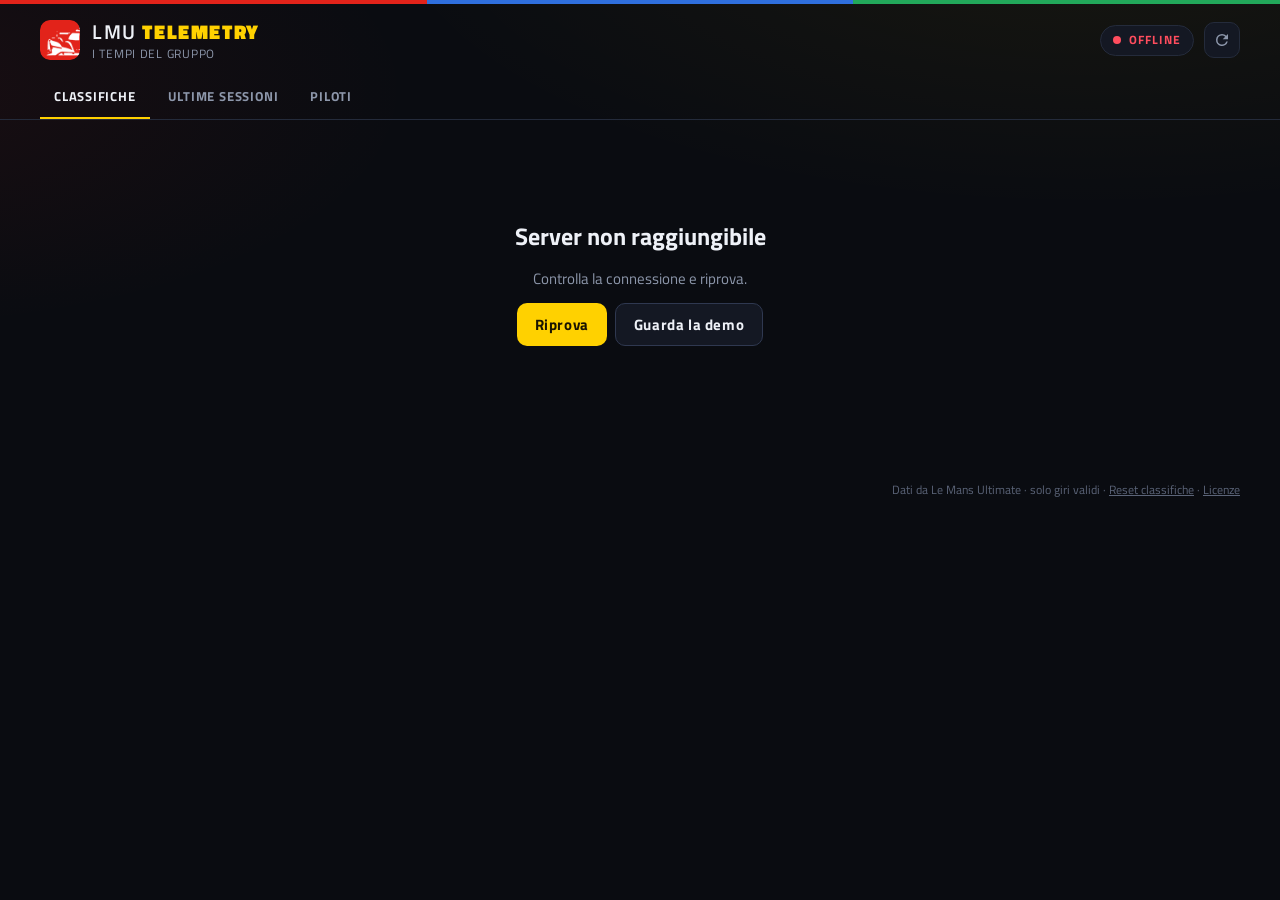
<file: index.html>
<!doctype html>
<html lang="it">
<head>
  <meta charset="utf-8">
  <meta name="viewport" content="width=device-width, initial-scale=1, viewport-fit=cover">
  <title>LMU Telemetry</title>
  <meta name="description" content="Classifiche e tempi del gruppo su Le Mans Ultimate">
  <meta name="theme-color" content="#0a0c11">
  <link rel="manifest" href="manifest.webmanifest">
  <link rel="icon" href="icons/icon-192.png">
  <link rel="apple-touch-icon" href="icons/icon-192.png">
  <link rel="preconnect" href="https://fonts.googleapis.com">
  <link rel="preconnect" href="https://fonts.gstatic.com" crossorigin>
  <link href="https://fonts.googleapis.com/css2?family=Titillium+Web:wght@400;600;700;900&family=JetBrains+Mono:wght@500;700&display=swap" rel="stylesheet">
  <link rel="stylesheet" href="styles.css">
</head>
<body>
  <div class="stripe" aria-hidden="true"><span></span><span></span><span></span></div>

  <header class="topbar">
    <div class="brand">
      <img src="icons/icon-192.png" alt="" class="brand-mark">
      <div>
        <div class="brand-name">LMU <b>TELEMETRY</b></div>
        <div class="brand-sub">I tempi del gruppo</div>
      </div>
    </div>
    <div class="top-actions">
      <span id="status" class="status">…</span>
      <button id="refresh" class="icon-btn" title="Aggiorna" aria-label="Aggiorna">
        <svg viewBox="0 0 24 24" width="18" height="18"><path fill="currentColor" d="M17.65 6.35A7.95 7.95 0 0 0 12 4a8 8 0 1 0 7.75 10h-2.08A6 6 0 1 1 12 6c1.66 0 3.14.69 4.22 1.78L13 11h7V4z"/></svg>
      </button>
    </div>
  </header>

  <nav class="tabs" role="tablist">
    <button class="tab active" data-tab="board" role="tab">Classifiche</button>
    <button class="tab" data-tab="feed" role="tab">Ultime sessioni</button>
    <button class="tab" data-tab="drivers" role="tab">Piloti</button>
  </nav>

  <main id="app">
    <div class="loading"><div class="spinner"></div>Carico i tempi…</div>
  </main>

  <footer class="foot">
    <span id="updated"></span>
    <span>Dati da Le Mans Ultimate · solo giri validi · <a href="#reset" class="foot-link">Reset classifiche</a> · <a href="licenze.html" class="foot-link">Licenze</a></span>
  </footer>

  <script src="config.js"></script>
  <script src="demo.js"></script>
  <script src="compare.js"></script>
  <script src="app.js"></script>
</body>
</html>
</file>
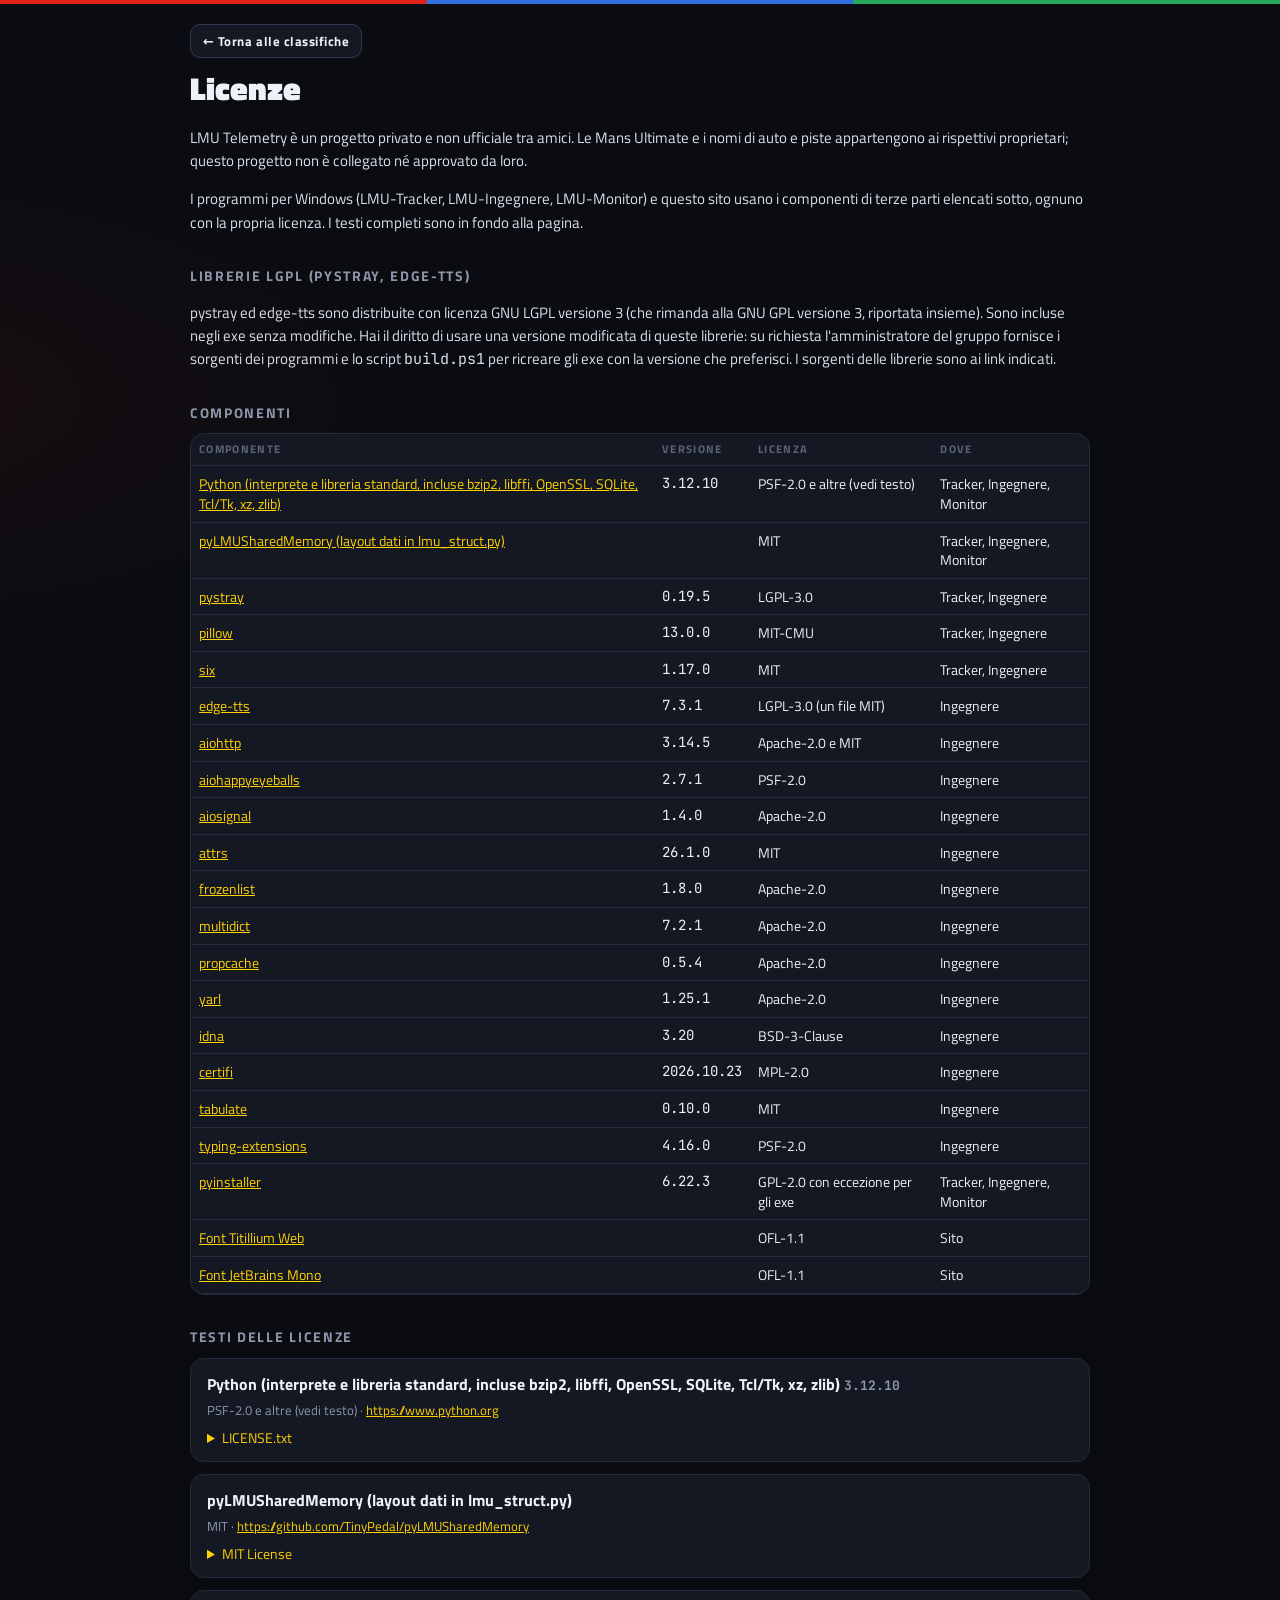
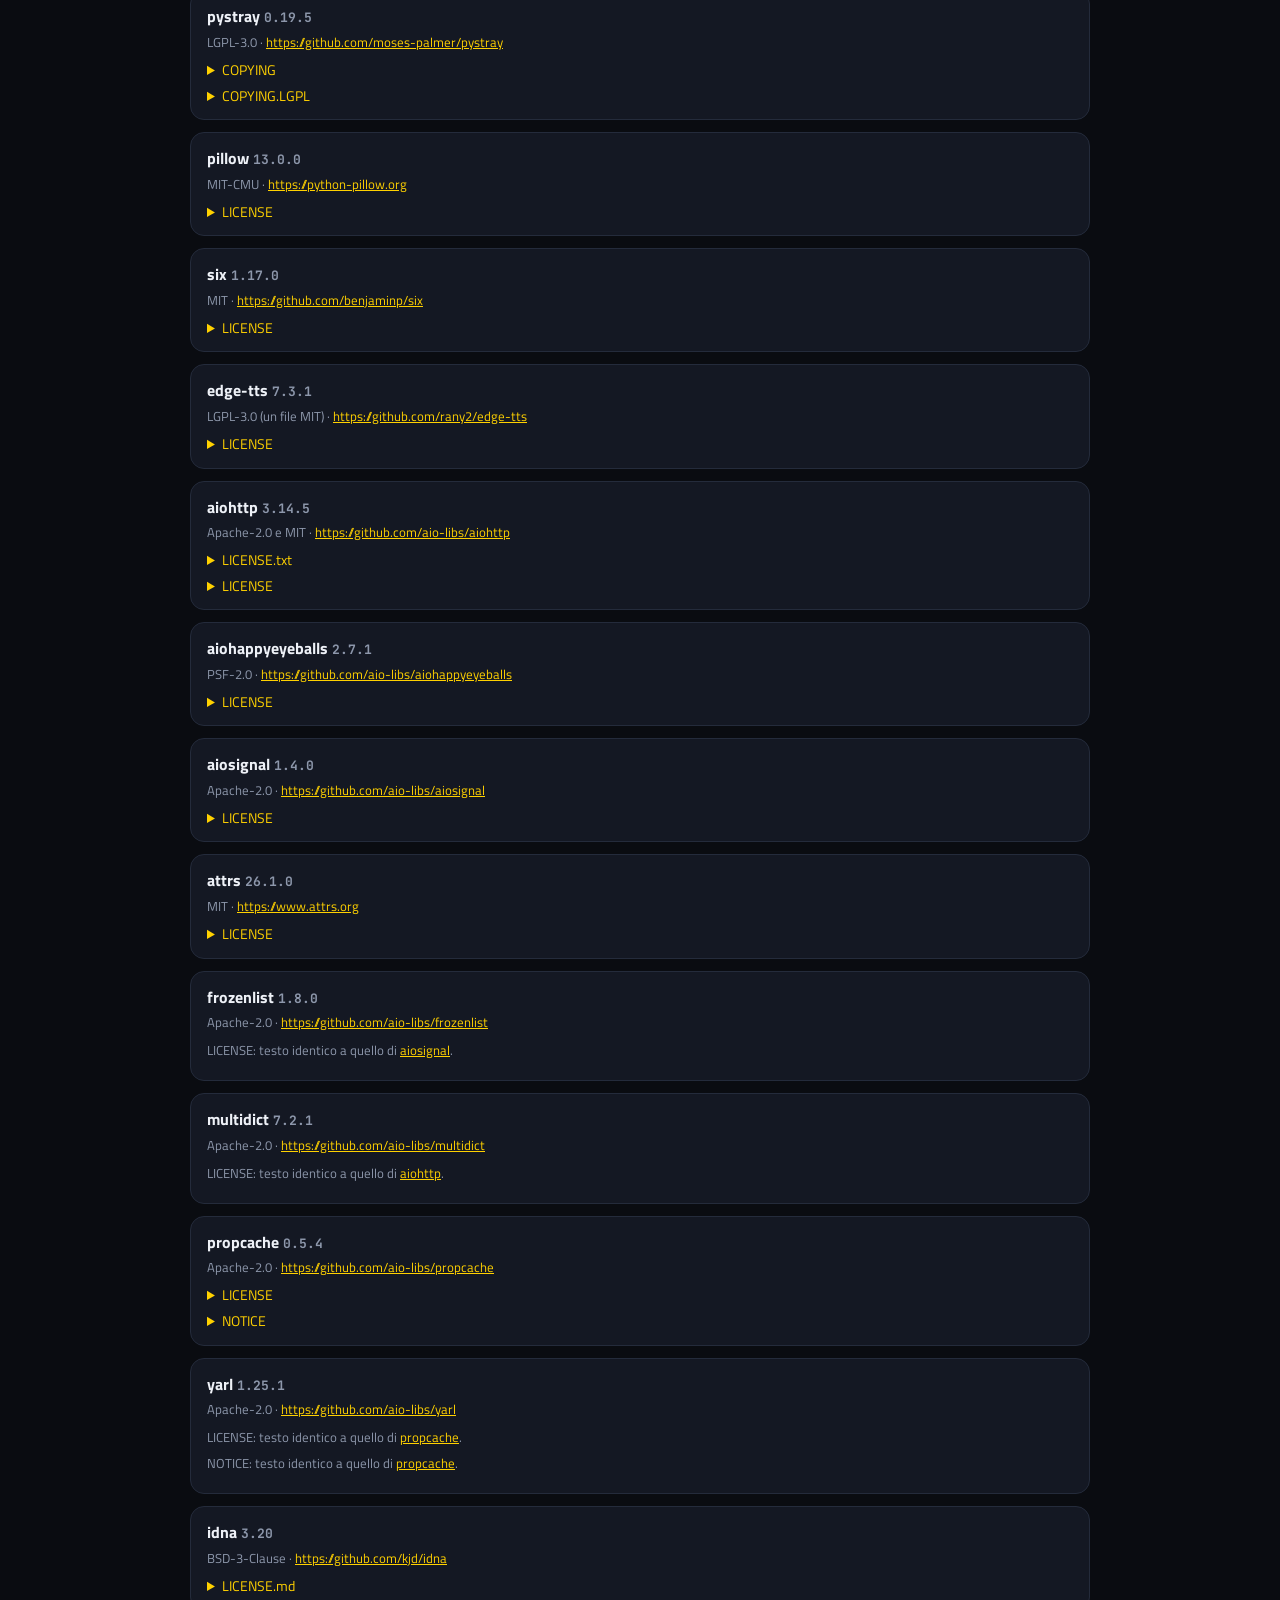
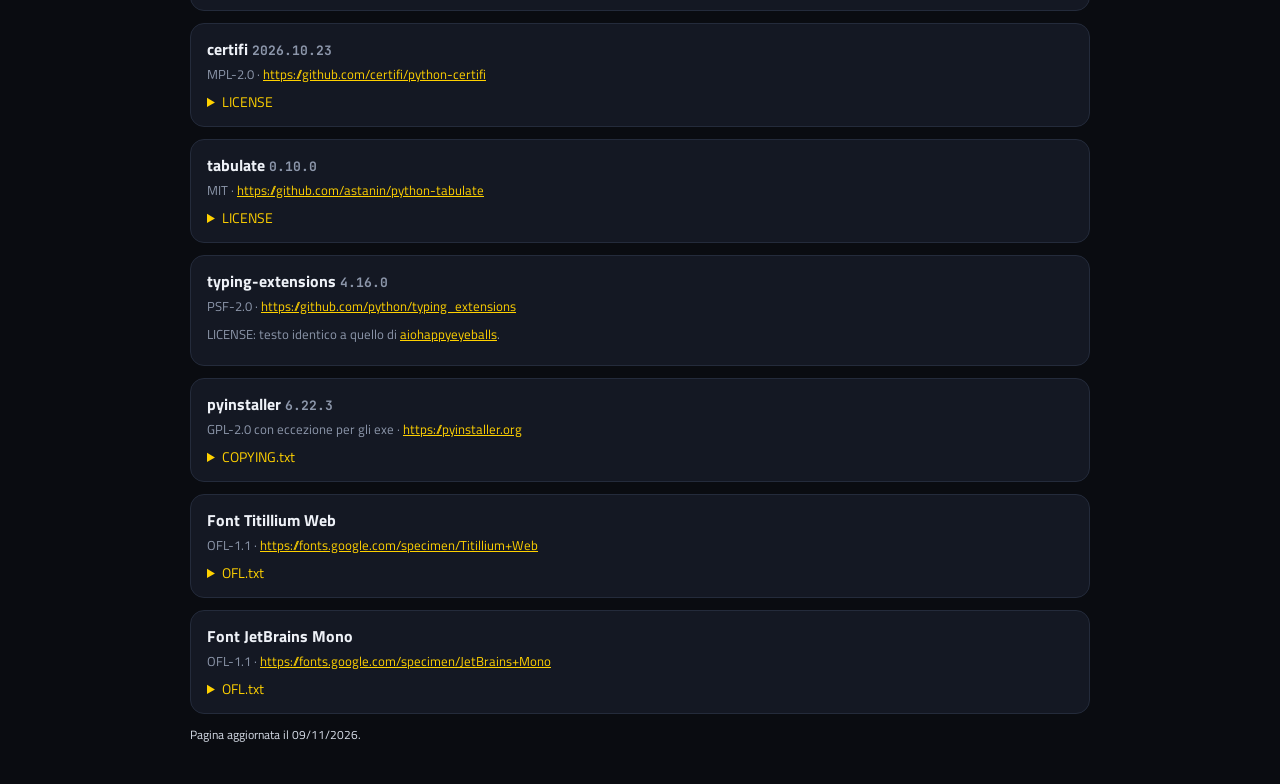
<file: licenze.html>
<!doctype html>
<html lang="it">
<head>
  <meta charset="utf-8">
  <meta name="viewport" content="width=device-width, initial-scale=1, viewport-fit=cover">
  <title>Licenze · LMU Telemetry</title>
  <meta name="theme-color" content="#0a0c11">
  <link rel="icon" href="icons/icon-192.png">
  <link rel="preconnect" href="https://fonts.googleapis.com">
  <link rel="preconnect" href="https://fonts.gstatic.com" crossorigin>
  <link href="https://fonts.googleapis.com/css2?family=Titillium+Web:wght@400;600;700;900&family=JetBrains+Mono:wght@500;700&display=swap" rel="stylesheet">
  <link rel="stylesheet" href="styles.css">
  <style>
    .lic { max-width: 980px; }
    .lic h1 { margin: 8px 0 6px; font-size: clamp(24px, 3vw, 32px); font-weight: 900; }
    .lic h2 { margin: 32px 0 10px; font-size: 14px; letter-spacing: 0.12em; text-transform: uppercase; color: var(--muted); }
    .lic p, .lic li { color: #d9dfea; line-height: 1.55; }
    .lic-table { width: 100%; border-collapse: collapse; font-size: 14px; }
    .lic-table th { text-align: left; color: var(--faint); font-size: 11px; letter-spacing: 0.12em; text-transform: uppercase; padding: 8px; border-bottom: 1px solid var(--line); }
    .lic-table td { padding: 8px; border-bottom: 1px solid var(--line); vertical-align: top; }
    .lic-wrap { overflow-x: auto; background: var(--surface); border: 1px solid var(--line); border-radius: var(--radius); }
    .lic-item { background: var(--surface); border: 1px solid var(--line); border-radius: var(--radius); padding: 14px 16px; margin: 12px 0; scroll-margin-top: 16px; }
    .lic-item h3 { margin: 0; font-size: 16px; }
    .lic-item h3 .mono { color: var(--muted); font-size: 13px; }
    .lic-meta { margin: 4px 0 8px; font-size: 13px; color: var(--muted) !important; overflow-wrap: anywhere; }
    .lic-same { font-size: 13px; color: var(--muted) !important; margin: 6px 0; }
    .lic details { margin-top: 6px; }
    .lic summary { cursor: pointer; color: var(--accent); font-size: 14px; }
    .lic pre { white-space: pre-wrap; overflow-wrap: anywhere; font-family: var(--mono); font-size: 12px; line-height: 1.5;
               color: #c9d1df; background: var(--bg-2); border: 1px solid var(--line); border-radius: 10px; padding: 12px; max-height: 480px; overflow: auto; }
  </style>
</head>
<body>
  <div class="stripe" aria-hidden="true"><span></span><span></span><span></span></div>
  <main class="lic">
    <a class="btn sm ghost" href="./">← Torna alle classifiche</a>
    <h1>Licenze</h1>
    <p>LMU Telemetry è un progetto privato e non ufficiale tra amici. Le Mans Ultimate e i nomi di auto e piste
      appartengono ai rispettivi proprietari; questo progetto non è collegato né approvato da loro.</p>
    <p>I programmi per Windows (LMU-Tracker, LMU-Ingegnere, LMU-Monitor) e questo sito usano i componenti di terze parti
      elencati sotto, ognuno con la propria licenza. I testi completi sono in fondo alla pagina.</p>

    <h2>Librerie LGPL (pystray, edge-tts)</h2>
    <p>pystray ed edge-tts sono distribuite con licenza GNU LGPL versione 3 (che rimanda alla GNU GPL versione 3,
      riportata insieme). Sono incluse negli exe senza modifiche. Hai il diritto di usare una versione modificata di
      queste librerie: su richiesta l'amministratore del gruppo fornisce i sorgenti dei programmi e lo script
      <span class="mono">build.ps1</span> per ricreare gli exe con la versione che preferisci. I sorgenti delle librerie
      sono ai link indicati.</p>

    <h2>Componenti</h2>
    <div class="lic-wrap">
      <table class="lic-table">
        <thead><tr><th>Componente</th><th>Versione</th><th>Licenza</th><th>Dove</th></tr></thead>
        <tbody><tr><td><a href="#python--interprete-e-libreria-standard--">Python (interprete e libreria standard, incluse bzip2, libffi, OpenSSL, SQLite, Tcl/Tk, xz, zlib)</a></td><td class="mono">3.12.10</td><td>PSF-2.0 e altre (vedi testo)</td><td>Tracker, Ingegnere, Monitor</td></tr><tr><td><a href="#pylmusharedmemory--layout-dati-in-lmu-st">pyLMUSharedMemory (layout dati in lmu_struct.py)</a></td><td class="mono"></td><td>MIT</td><td>Tracker, Ingegnere, Monitor</td></tr><tr><td><a href="#pystray">pystray</a></td><td class="mono">0.19.5</td><td>LGPL-3.0</td><td>Tracker, Ingegnere</td></tr><tr><td><a href="#pillow">pillow</a></td><td class="mono">13.0.0</td><td>MIT-CMU</td><td>Tracker, Ingegnere</td></tr><tr><td><a href="#six">six</a></td><td class="mono">1.17.0</td><td>MIT</td><td>Tracker, Ingegnere</td></tr><tr><td><a href="#edge-tts">edge-tts</a></td><td class="mono">7.3.1</td><td>LGPL-3.0 (un file MIT)</td><td>Ingegnere</td></tr><tr><td><a href="#aiohttp">aiohttp</a></td><td class="mono">3.14.5</td><td>Apache-2.0 e MIT</td><td>Ingegnere</td></tr><tr><td><a href="#aiohappyeyeballs">aiohappyeyeballs</a></td><td class="mono">2.7.1</td><td>PSF-2.0</td><td>Ingegnere</td></tr><tr><td><a href="#aiosignal">aiosignal</a></td><td class="mono">1.4.0</td><td>Apache-2.0</td><td>Ingegnere</td></tr><tr><td><a href="#attrs">attrs</a></td><td class="mono">26.1.0</td><td>MIT</td><td>Ingegnere</td></tr><tr><td><a href="#frozenlist">frozenlist</a></td><td class="mono">1.8.0</td><td>Apache-2.0</td><td>Ingegnere</td></tr><tr><td><a href="#multidict">multidict</a></td><td class="mono">7.2.1</td><td>Apache-2.0</td><td>Ingegnere</td></tr><tr><td><a href="#propcache">propcache</a></td><td class="mono">0.5.4</td><td>Apache-2.0</td><td>Ingegnere</td></tr><tr><td><a href="#yarl">yarl</a></td><td class="mono">1.25.1</td><td>Apache-2.0</td><td>Ingegnere</td></tr><tr><td><a href="#idna">idna</a></td><td class="mono">3.20</td><td>BSD-3-Clause</td><td>Ingegnere</td></tr><tr><td><a href="#certifi">certifi</a></td><td class="mono">2026.10.23</td><td>MPL-2.0</td><td>Ingegnere</td></tr><tr><td><a href="#tabulate">tabulate</a></td><td class="mono">0.10.0</td><td>MIT</td><td>Ingegnere</td></tr><tr><td><a href="#typing-extensions">typing-extensions</a></td><td class="mono">4.16.0</td><td>PSF-2.0</td><td>Ingegnere</td></tr><tr><td><a href="#pyinstaller">pyinstaller</a></td><td class="mono">6.22.3</td><td>GPL-2.0 con eccezione per gli exe</td><td>Tracker, Ingegnere, Monitor</td></tr><tr><td><a href="#font-titillium-web">Font Titillium Web</a></td><td class="mono"></td><td>OFL-1.1</td><td>Sito</td></tr><tr><td><a href="#font-jetbrains-mono">Font JetBrains Mono</a></td><td class="mono"></td><td>OFL-1.1</td><td>Sito</td></tr></tbody>
      </table>
    </div>

    <h2>Testi delle licenze</h2>
    <section class="lic-item" id="python--interprete-e-libreria-standard--"><h3>Python (interprete e libreria standard, incluse bzip2, libffi, OpenSSL, SQLite, Tcl/Tk, xz, zlib) <span class="mono">3.12.10</span></h3><p class="lic-meta">PSF-2.0 e altre (vedi testo) · <a href="https://www.python.org" rel="noopener">https://www.python.org</a></p><details><summary>LICENSE.txt</summary><pre>A. HISTORY OF THE SOFTWARE
==========================

Python was created in the early 1990s by Guido van Rossum at Stichting
Mathematisch Centrum (CWI, see https://www.cwi.nl) in the Netherlands
as a successor of a language called ABC.  Guido remains Python&#x27;s
principal author, although it includes many contributions from others.

In 1995, Guido continued his work on Python at the Corporation for
National Research Initiatives (CNRI, see https://www.cnri.reston.va.us)
in Reston, Virginia where he released several versions of the
software.

In May 2000, Guido and the Python core development team moved to
BeOpen.com to form the BeOpen PythonLabs team.  In October of the same
year, the PythonLabs team moved to Digital Creations, which became
Zope Corporation.  In 2001, the Python Software Foundation (PSF, see
https://www.python.org/psf/) was formed, a non-profit organization
created specifically to own Python-related Intellectual Property.
Zope Corporation was a sponsoring member of the PSF.

All Python releases are Open Source (see https://opensource.org for
the Open Source Definition).  Historically, most, but not all, Python
releases have also been GPL-compatible; the table below summarizes
the various releases.

    Release         Derived     Year        Owner       GPL-
                    from                                compatible? (1)

    0.9.0 thru 1.2              1991-1995   CWI         yes
    1.3 thru 1.5.2  1.2         1995-1999   CNRI        yes
    1.6             1.5.2       2000        CNRI        no
    2.0             1.6         2000        BeOpen.com  no
    1.6.1           1.6         2001        CNRI        yes (2)
    2.1             2.0+1.6.1   2001        PSF         no
    2.0.1           2.0+1.6.1   2001        PSF         yes
    2.1.1           2.1+2.0.1   2001        PSF         yes
    2.1.2           2.1.1       2002        PSF         yes
    2.1.3           2.1.2       2002        PSF         yes
    2.2 and above   2.1.1       2001-now    PSF         yes

Footnotes:

(1) GPL-compatible doesn&#x27;t mean that we&#x27;re distributing Python under
    the GPL.  All Python licenses, unlike the GPL, let you distribute
    a modified version without making your changes open source.  The
    GPL-compatible licenses make it possible to combine Python with
    other software that is released under the GPL; the others don&#x27;t.

(2) According to Richard Stallman, 1.6.1 is not GPL-compatible,
    because its license has a choice of law clause.  According to
    CNRI, however, Stallman&#x27;s lawyer has told CNRI&#x27;s lawyer that 1.6.1
    is &quot;not incompatible&quot; with the GPL.

Thanks to the many outside volunteers who have worked under Guido&#x27;s
direction to make these releases possible.


B. TERMS AND CONDITIONS FOR ACCESSING OR OTHERWISE USING PYTHON
===============================================================

Python software and documentation are licensed under the
Python Software Foundation License Version 2.

Starting with Python 3.8.6, examples, recipes, and other code in
the documentation are dual licensed under the PSF License Version 2
and the Zero-Clause BSD license.

Some software incorporated into Python is under different licenses.
The licenses are listed with code falling under that license.


PYTHON SOFTWARE FOUNDATION LICENSE VERSION 2
--------------------------------------------

1. This LICENSE AGREEMENT is between the Python Software Foundation
(&quot;PSF&quot;), and the Individual or Organization (&quot;Licensee&quot;) accessing and
otherwise using this software (&quot;Python&quot;) in source or binary form and
its associated documentation.

2. Subject to the terms and conditions of this License Agreement, PSF hereby
grants Licensee a nonexclusive, royalty-free, world-wide license to reproduce,
analyze, test, perform and/or display publicly, prepare derivative works,
distribute, and otherwise use Python alone or in any derivative version,
provided, however, that PSF&#x27;s License Agreement and PSF&#x27;s notice of copyright,
i.e., &quot;Copyright (c) 2001, 2002, 2003, 2004, 2005, 2006, 2007, 2008, 2009, 2010,
2011, 2012, 2013, 2014, 2015, 2016, 2017, 2018, 2019, 2020, 2021, 2022, 2023 Python Software Foundation;
All Rights Reserved&quot; are retained in Python alone or in any derivative version
prepared by Licensee.

3. In the event Licensee prepares a derivative work that is based on
or incorporates Python or any part thereof, and wants to make
the derivative work available to others as provided herein, then
Licensee hereby agrees to include in any such work a brief summary of
the changes made to Python.

4. PSF is making Python available to Licensee on an &quot;AS IS&quot;
basis.  PSF MAKES NO REPRESENTATIONS OR WARRANTIES, EXPRESS OR
IMPLIED.  BY WAY OF EXAMPLE, BUT NOT LIMITATION, PSF MAKES NO AND
DISCLAIMS ANY REPRESENTATION OR WARRANTY OF MERCHANTABILITY OR FITNESS
FOR ANY PARTICULAR PURPOSE OR THAT THE USE OF PYTHON WILL NOT
INFRINGE ANY THIRD PARTY RIGHTS.

5. PSF SHALL NOT BE LIABLE TO LICENSEE OR ANY OTHER USERS OF PYTHON
FOR ANY INCIDENTAL, SPECIAL, OR CONSEQUENTIAL DAMAGES OR LOSS AS
A RESULT OF MODIFYING, DISTRIBUTING, OR OTHERWISE USING PYTHON,
OR ANY DERIVATIVE THEREOF, EVEN IF ADVISED OF THE POSSIBILITY THEREOF.

6. This License Agreement will automatically terminate upon a material
breach of its terms and conditions.

7. Nothing in this License Agreement shall be deemed to create any
relationship of agency, partnership, or joint venture between PSF and
Licensee.  This License Agreement does not grant permission to use PSF
trademarks or trade name in a trademark sense to endorse or promote
products or services of Licensee, or any third party.

8. By copying, installing or otherwise using Python, Licensee
agrees to be bound by the terms and conditions of this License
Agreement.


BEOPEN.COM LICENSE AGREEMENT FOR PYTHON 2.0
-------------------------------------------

BEOPEN PYTHON OPEN SOURCE LICENSE AGREEMENT VERSION 1

1. This LICENSE AGREEMENT is between BeOpen.com (&quot;BeOpen&quot;), having an
office at 160 Saratoga Avenue, Santa Clara, CA 95051, and the
Individual or Organization (&quot;Licensee&quot;) accessing and otherwise using
this software in source or binary form and its associated
documentation (&quot;the Software&quot;).

2. Subject to the terms and conditions of this BeOpen Python License
Agreement, BeOpen hereby grants Licensee a non-exclusive,
royalty-free, world-wide license to reproduce, analyze, test, perform
and/or display publicly, prepare derivative works, distribute, and
otherwise use the Software alone or in any derivative version,
provided, however, that the BeOpen Python License is retained in the
Software, alone or in any derivative version prepared by Licensee.

3. BeOpen is making the Software available to Licensee on an &quot;AS IS&quot;
basis.  BEOPEN MAKES NO REPRESENTATIONS OR WARRANTIES, EXPRESS OR
IMPLIED.  BY WAY OF EXAMPLE, BUT NOT LIMITATION, BEOPEN MAKES NO AND
DISCLAIMS ANY REPRESENTATION OR WARRANTY OF MERCHANTABILITY OR FITNESS
FOR ANY PARTICULAR PURPOSE OR THAT THE USE OF THE SOFTWARE WILL NOT
INFRINGE ANY THIRD PARTY RIGHTS.

4. BEOPEN SHALL NOT BE LIABLE TO LICENSEE OR ANY OTHER USERS OF THE
SOFTWARE FOR ANY INCIDENTAL, SPECIAL, OR CONSEQUENTIAL DAMAGES OR LOSS
AS A RESULT OF USING, MODIFYING OR DISTRIBUTING THE SOFTWARE, OR ANY
DERIVATIVE THEREOF, EVEN IF ADVISED OF THE POSSIBILITY THEREOF.

5. This License Agreement will automatically terminate upon a material
breach of its terms and conditions.

6. This License Agreement shall be governed by and interpreted in all
respects by the law of the State of California, excluding conflict of
law provisions.  Nothing in this License Agreement shall be deemed to
create any relationship of agency, partnership, or joint venture
between BeOpen and Licensee.  This License Agreement does not grant
permission to use BeOpen trademarks or trade names in a trademark
sense to endorse or promote products or services of Licensee, or any
third party.  As an exception, the &quot;BeOpen Python&quot; logos available at
http://www.pythonlabs.com/logos.html may be used according to the
permissions granted on that web page.

7. By copying, installing or otherwise using the software, Licensee
agrees to be bound by the terms and conditions of this License
Agreement.


CNRI LICENSE AGREEMENT FOR PYTHON 1.6.1
---------------------------------------

1. This LICENSE AGREEMENT is between the Corporation for National
Research Initiatives, having an office at 1895 Preston White Drive,
Reston, VA 20191 (&quot;CNRI&quot;), and the Individual or Organization
(&quot;Licensee&quot;) accessing and otherwise using Python 1.6.1 software in
source or binary form and its associated documentation.

2. Subject to the terms and conditions of this License Agreement, CNRI
hereby grants Licensee a nonexclusive, royalty-free, world-wide
license to reproduce, analyze, test, perform and/or display publicly,
prepare derivative works, distribute, and otherwise use Python 1.6.1
alone or in any derivative version, provided, however, that CNRI&#x27;s
License Agreement and CNRI&#x27;s notice of copyright, i.e., &quot;Copyright (c)
1995-2001 Corporation for National Research Initiatives; All Rights
Reserved&quot; are retained in Python 1.6.1 alone or in any derivative
version prepared by Licensee.  Alternately, in lieu of CNRI&#x27;s License
Agreement, Licensee may substitute the following text (omitting the
quotes): &quot;Python 1.6.1 is made available subject to the terms and
conditions in CNRI&#x27;s License Agreement.  This Agreement together with
Python 1.6.1 may be located on the internet using the following
unique, persistent identifier (known as a handle): 1895.22/1013.  This
Agreement may also be obtained from a proxy server on the internet
using the following URL: http://hdl.handle.net/1895.22/1013&quot;.

3. In the event Licensee prepares a derivative work that is based on
or incorporates Python 1.6.1 or any part thereof, and wants to make
the derivative work available to others as provided herein, then
Licensee hereby agrees to include in any such work a brief summary of
the changes made to Python 1.6.1.

4. CNRI is making Python 1.6.1 available to Licensee on an &quot;AS IS&quot;
basis.  CNRI MAKES NO REPRESENTATIONS OR WARRANTIES, EXPRESS OR
IMPLIED.  BY WAY OF EXAMPLE, BUT NOT LIMITATION, CNRI MAKES NO AND
DISCLAIMS ANY REPRESENTATION OR WARRANTY OF MERCHANTABILITY OR FITNESS
FOR ANY PARTICULAR PURPOSE OR THAT THE USE OF PYTHON 1.6.1 WILL NOT
INFRINGE ANY THIRD PARTY RIGHTS.

5. CNRI SHALL NOT BE LIABLE TO LICENSEE OR ANY OTHER USERS OF PYTHON
1.6.1 FOR ANY INCIDENTAL, SPECIAL, OR CONSEQUENTIAL DAMAGES OR LOSS AS
A RESULT OF MODIFYING, DISTRIBUTING, OR OTHERWISE USING PYTHON 1.6.1,
OR ANY DERIVATIVE THEREOF, EVEN IF ADVISED OF THE POSSIBILITY THEREOF.

6. This License Agreement will automatically terminate upon a material
breach of its terms and conditions.

7. This License Agreement shall be governed by the federal
intellectual property law of the United States, including without
limitation the federal copyright law, and, to the extent such
U.S. federal law does not apply, by the law of the Commonwealth of
Virginia, excluding Virginia&#x27;s conflict of law provisions.
Notwithstanding the foregoing, with regard to derivative works based
on Python 1.6.1 that incorporate non-separable material that was
previously distributed under the GNU General Public License (GPL), the
law of the Commonwealth of Virginia shall govern this License
Agreement only as to issues arising under or with respect to
Paragraphs 4, 5, and 7 of this License Agreement.  Nothing in this
License Agreement shall be deemed to create any relationship of
agency, partnership, or joint venture between CNRI and Licensee.  This
License Agreement does not grant permission to use CNRI trademarks or
trade name in a trademark sense to endorse or promote products or
services of Licensee, or any third party.

8. By clicking on the &quot;ACCEPT&quot; button where indicated, or by copying,
installing or otherwise using Python 1.6.1, Licensee agrees to be
bound by the terms and conditions of this License Agreement.

        ACCEPT


CWI LICENSE AGREEMENT FOR PYTHON 0.9.0 THROUGH 1.2
--------------------------------------------------

Copyright (c) 1991 - 1995, Stichting Mathematisch Centrum Amsterdam,
The Netherlands.  All rights reserved.

Permission to use, copy, modify, and distribute this software and its
documentation for any purpose and without fee is hereby granted,
provided that the above copyright notice appear in all copies and that
both that copyright notice and this permission notice appear in
supporting documentation, and that the name of Stichting Mathematisch
Centrum or CWI not be used in advertising or publicity pertaining to
distribution of the software without specific, written prior
permission.

STICHTING MATHEMATISCH CENTRUM DISCLAIMS ALL WARRANTIES WITH REGARD TO
THIS SOFTWARE, INCLUDING ALL IMPLIED WARRANTIES OF MERCHANTABILITY AND
FITNESS, IN NO EVENT SHALL STICHTING MATHEMATISCH CENTRUM BE LIABLE
FOR ANY SPECIAL, INDIRECT OR CONSEQUENTIAL DAMAGES OR ANY DAMAGES
WHATSOEVER RESULTING FROM LOSS OF USE, DATA OR PROFITS, WHETHER IN AN
ACTION OF CONTRACT, NEGLIGENCE OR OTHER TORTIOUS ACTION, ARISING OUT
OF OR IN CONNECTION WITH THE USE OR PERFORMANCE OF THIS SOFTWARE.

ZERO-CLAUSE BSD LICENSE FOR CODE IN THE PYTHON DOCUMENTATION
----------------------------------------------------------------------

Permission to use, copy, modify, and/or distribute this software for any
purpose with or without fee is hereby granted.

THE SOFTWARE IS PROVIDED &quot;AS IS&quot; AND THE AUTHOR DISCLAIMS ALL WARRANTIES WITH
REGARD TO THIS SOFTWARE INCLUDING ALL IMPLIED WARRANTIES OF MERCHANTABILITY
AND FITNESS. IN NO EVENT SHALL THE AUTHOR BE LIABLE FOR ANY SPECIAL, DIRECT,
INDIRECT, OR CONSEQUENTIAL DAMAGES OR ANY DAMAGES WHATSOEVER RESULTING FROM
LOSS OF USE, DATA OR PROFITS, WHETHER IN AN ACTION OF CONTRACT, NEGLIGENCE OR
OTHER TORTIOUS ACTION, ARISING OUT OF OR IN CONNECTION WITH THE USE OR
PERFORMANCE OF THIS SOFTWARE.



Additional Conditions for this Windows binary build
---------------------------------------------------

This program is linked with and uses Microsoft Distributable Code,
copyrighted by Microsoft Corporation. The Microsoft Distributable Code
is embedded in each .exe, .dll and .pyd file as a result of running
the code through a linker.

If you further distribute programs that include the Microsoft
Distributable Code, you must comply with the restrictions on
distribution specified by Microsoft. In particular, you must require
distributors and external end users to agree to terms that protect the
Microsoft Distributable Code at least as much as Microsoft&#x27;s own
requirements for the Distributable Code. See Microsoft&#x27;s documentation
(included in its developer tools and on its website at microsoft.com)
for specific details.

Redistribution of the Windows binary build of the Python interpreter
complies with this agreement, provided that you do not:

- alter any copyright, trademark or patent notice in Microsoft&#x27;s
Distributable Code;

- use Microsoft&#x27;s trademarks in your programs&#x27; names or in a way that
suggests your programs come from or are endorsed by Microsoft;

- distribute Microsoft&#x27;s Distributable Code to run on a platform other
than Microsoft operating systems, run-time technologies or application
platforms; or

- include Microsoft Distributable Code in malicious, deceptive or
unlawful programs.

These restrictions apply only to the Microsoft Distributable Code as
defined above, not to Python itself or any programs running on the
Python interpreter. The redistribution of the Python interpreter and
libraries is governed by the Python Software License included with this
file, or by other licenses as marked.



--------------------------------------------------------------------------

This program, &quot;bzip2&quot;, the associated library &quot;libbzip2&quot;, and all
documentation, are copyright (C) 1996-2019 Julian R Seward.  All
rights reserved.

Redistribution and use in source and binary forms, with or without
modification, are permitted provided that the following conditions
are met:

1. Redistributions of source code must retain the above copyright
   notice, this list of conditions and the following disclaimer.

2. The origin of this software must not be misrepresented; you must 
   not claim that you wrote the original software.  If you use this 
   software in a product, an acknowledgment in the product 
   documentation would be appreciated but is not required.

3. Altered source versions must be plainly marked as such, and must
   not be misrepresented as being the original software.

4. The name of the author may not be used to endorse or promote 
   products derived from this software without specific prior written 
   permission.

THIS SOFTWARE IS PROVIDED BY THE AUTHOR ``AS IS&#x27;&#x27; AND ANY EXPRESS
OR IMPLIED WARRANTIES, INCLUDING, BUT NOT LIMITED TO, THE IMPLIED
WARRANTIES OF MERCHANTABILITY AND FITNESS FOR A PARTICULAR PURPOSE
ARE DISCLAIMED.  IN NO EVENT SHALL THE AUTHOR BE LIABLE FOR ANY
DIRECT, INDIRECT, INCIDENTAL, SPECIAL, EXEMPLARY, OR CONSEQUENTIAL
DAMAGES (INCLUDING, BUT NOT LIMITED TO, PROCUREMENT OF SUBSTITUTE
GOODS OR SERVICES; LOSS OF USE, DATA, OR PROFITS; OR BUSINESS
INTERRUPTION) HOWEVER CAUSED AND ON ANY THEORY OF LIABILITY,
WHETHER IN CONTRACT, STRICT LIABILITY, OR TORT (INCLUDING
NEGLIGENCE OR OTHERWISE) ARISING IN ANY WAY OUT OF THE USE OF THIS
SOFTWARE, EVEN IF ADVISED OF THE POSSIBILITY OF SUCH DAMAGE.

Julian Seward, jseward@acm.org
bzip2/libbzip2 version 1.0.8 of 13 July 2019

--------------------------------------------------------------------------

libffi - Copyright (c) 1996-2022  Anthony Green, Red Hat, Inc and others.
See source files for details.

Permission is hereby granted, free of charge, to any person obtaining
a copy of this software and associated documentation files (the
``Software&#x27;&#x27;), to deal in the Software without restriction, including
without limitation the rights to use, copy, modify, merge, publish,
distribute, sublicense, and/or sell copies of the Software, and to
permit persons to whom the Software is furnished to do so, subject to
the following conditions:

The above copyright notice and this permission notice shall be
included in all copies or substantial portions of the Software.

THE SOFTWARE IS PROVIDED ``AS IS&#x27;&#x27;, WITHOUT WARRANTY OF ANY KIND,
EXPRESS OR IMPLIED, INCLUDING BUT NOT LIMITED TO THE WARRANTIES OF
MERCHANTABILITY, FITNESS FOR A PARTICULAR PURPOSE AND NONINFRINGEMENT.
IN NO EVENT SHALL THE AUTHORS OR COPYRIGHT HOLDERS BE LIABLE FOR ANY
CLAIM, DAMAGES OR OTHER LIABILITY, WHETHER IN AN ACTION OF CONTRACT,
TORT OR OTHERWISE, ARISING FROM, OUT OF OR IN CONNECTION WITH THE
SOFTWARE OR THE USE OR OTHER DEALINGS IN THE SOFTWARE.


                                 Apache License
                           Version 2.0, January 2004
                        https://www.apache.org/licenses/

   TERMS AND CONDITIONS FOR USE, REPRODUCTION, AND DISTRIBUTION

   1. Definitions.

      &quot;License&quot; shall mean the terms and conditions for use, reproduction,
      and distribution as defined by Sections 1 through 9 of this document.

      &quot;Licensor&quot; shall mean the copyright owner or entity authorized by
      the copyright owner that is granting the License.

      &quot;Legal Entity&quot; shall mean the union of the acting entity and all
      other entities that control, are controlled by, or are under common
      control with that entity. For the purposes of this definition,
      &quot;control&quot; means (i) the power, direct or indirect, to cause the
      direction or management of such entity, whether by contract or
      otherwise, or (ii) ownership of fifty percent (50%) or more of the
      outstanding shares, or (iii) beneficial ownership of such entity.

      &quot;You&quot; (or &quot;Your&quot;) shall mean an individual or Legal Entity
      exercising permissions granted by this License.

      &quot;Source&quot; form shall mean the preferred form for making modifications,
      including but not limited to software source code, documentation
      source, and configuration files.

      &quot;Object&quot; form shall mean any form resulting from mechanical
      transformation or translation of a Source form, including but
      not limited to compiled object code, generated documentation,
      and conversions to other media types.

      &quot;Work&quot; shall mean the work of authorship, whether in Source or
      Object form, made available under the License, as indicated by a
      copyright notice that is included in or attached to the work
      (an example is provided in the Appendix below).

      &quot;Derivative Works&quot; shall mean any work, whether in Source or Object
      form, that is based on (or derived from) the Work and for which the
      editorial revisions, annotations, elaborations, or other modifications
      represent, as a whole, an original work of authorship. For the purposes
      of this License, Derivative Works shall not include works that remain
      separable from, or merely link (or bind by name) to the interfaces of,
      the Work and Derivative Works thereof.

      &quot;Contribution&quot; shall mean any work of authorship, including
      the original version of the Work and any modifications or additions
      to that Work or Derivative Works thereof, that is intentionally
      submitted to Licensor for inclusion in the Work by the copyright owner
      or by an individual or Legal Entity authorized to submit on behalf of
      the copyright owner. For the purposes of this definition, &quot;submitted&quot;
      means any form of electronic, verbal, or written communication sent
      to the Licensor or its representatives, including but not limited to
      communication on electronic mailing lists, source code control systems,
      and issue tracking systems that are managed by, or on behalf of, the
      Licensor for the purpose of discussing and improving the Work, but
      excluding communication that is conspicuously marked or otherwise
      designated in writing by the copyright owner as &quot;Not a Contribution.&quot;

      &quot;Contributor&quot; shall mean Licensor and any individual or Legal Entity
      on behalf of whom a Contribution has been received by Licensor and
      subsequently incorporated within the Work.

   2. Grant of Copyright License. Subject to the terms and conditions of
      this License, each Contributor hereby grants to You a perpetual,
      worldwide, non-exclusive, no-charge, royalty-free, irrevocable
      copyright license to reproduce, prepare Derivative Works of,
      publicly display, publicly perform, sublicense, and distribute the
      Work and such Derivative Works in Source or Object form.

   3. Grant of Patent License. Subject to the terms and conditions of
      this License, each Contributor hereby grants to You a perpetual,
      worldwide, non-exclusive, no-charge, royalty-free, irrevocable
      (except as stated in this section) patent license to make, have made,
      use, offer to sell, sell, import, and otherwise transfer the Work,
      where such license applies only to those patent claims licensable
      by such Contributor that are necessarily infringed by their
      Contribution(s) alone or by combination of their Contribution(s)
      with the Work to which such Contribution(s) was submitted. If You
      institute patent litigation against any entity (including a
      cross-claim or counterclaim in a lawsuit) alleging that the Work
      or a Contribution incorporated within the Work constitutes direct
      or contributory patent infringement, then any patent licenses
      granted to You under this License for that Work shall terminate
      as of the date such litigation is filed.

   4. Redistribution. You may reproduce and distribute copies of the
      Work or Derivative Works thereof in any medium, with or without
      modifications, and in Source or Object form, provided that You
      meet the following conditions:

      (a) You must give any other recipients of the Work or
          Derivative Works a copy of this License; and

      (b) You must cause any modified files to carry prominent notices
          stating that You changed the files; and

      (c) You must retain, in the Source form of any Derivative Works
          that You distribute, all copyright, patent, trademark, and
          attribution notices from the Source form of the Work,
          excluding those notices that do not pertain to any part of
          the Derivative Works; and

      (d) If the Work includes a &quot;NOTICE&quot; text file as part of its
          distribution, then any Derivative Works that You distribute must
          include a readable copy of the attribution notices contained
          within such NOTICE file, excluding those notices that do not
          pertain to any part of the Derivative Works, in at least one
          of the following places: within a NOTICE text file distributed
          as part of the Derivative Works; within the Source form or
          documentation, if provided along with the Derivative Works; or,
          within a display generated by the Derivative Works, if and
          wherever such third-party notices normally appear. The contents
          of the NOTICE file are for informational purposes only and
          do not modify the License. You may add Your own attribution
          notices within Derivative Works that You distribute, alongside
          or as an addendum to the NOTICE text from the Work, provided
          that such additional attribution notices cannot be construed
          as modifying the License.

      You may add Your own copyright statement to Your modifications and
      may provide additional or different license terms and conditions
      for use, reproduction, or distribution of Your modifications, or
      for any such Derivative Works as a whole, provided Your use,
      reproduction, and distribution of the Work otherwise complies with
      the conditions stated in this License.

   5. Submission of Contributions. Unless You explicitly state otherwise,
      any Contribution intentionally submitted for inclusion in the Work
      by You to the Licensor shall be under the terms and conditions of
      this License, without any additional terms or conditions.
      Notwithstanding the above, nothing herein shall supersede or modify
      the terms of any separate license agreement you may have executed
      with Licensor regarding such Contributions.

   6. Trademarks. This License does not grant permission to use the trade
      names, trademarks, service marks, or product names of the Licensor,
      except as required for reasonable and customary use in describing the
      origin of the Work and reproducing the content of the NOTICE file.

   7. Disclaimer of Warranty. Unless required by applicable law or
      agreed to in writing, Licensor provides the Work (and each
      Contributor provides its Contributions) on an &quot;AS IS&quot; BASIS,
      WITHOUT WARRANTIES OR CONDITIONS OF ANY KIND, either express or
      implied, including, without limitation, any warranties or conditions
      of TITLE, NON-INFRINGEMENT, MERCHANTABILITY, or FITNESS FOR A
      PARTICULAR PURPOSE. You are solely responsible for determining the
      appropriateness of using or redistributing the Work and assume any
      risks associated with Your exercise of permissions under this License.

   8. Limitation of Liability. In no event and under no legal theory,
      whether in tort (including negligence), contract, or otherwise,
      unless required by applicable law (such as deliberate and grossly
      negligent acts) or agreed to in writing, shall any Contributor be
      liable to You for damages, including any direct, indirect, special,
      incidental, or consequential damages of any character arising as a
      result of this License or out of the use or inability to use the
      Work (including but not limited to damages for loss of goodwill,
      work stoppage, computer failure or malfunction, or any and all
      other commercial damages or losses), even if such Contributor
      has been advised of the possibility of such damages.

   9. Accepting Warranty or Additional Liability. While redistributing
      the Work or Derivative Works thereof, You may choose to offer,
      and charge a fee for, acceptance of support, warranty, indemnity,
      or other liability obligations and/or rights consistent with this
      License. However, in accepting such obligations, You may act only
      on Your own behalf and on Your sole responsibility, not on behalf
      of any other Contributor, and only if You agree to indemnify,
      defend, and hold each Contributor harmless for any liability
      incurred by, or claims asserted against, such Contributor by reason
      of your accepting any such warranty or additional liability.

   END OF TERMS AND CONDITIONS

This software is copyrighted by the Regents of the University of
California, Sun Microsystems, Inc., Scriptics Corporation, ActiveState
Corporation and other parties.  The following terms apply to all files
associated with the software unless explicitly disclaimed in
individual files.

The authors hereby grant permission to use, copy, modify, distribute,
and license this software and its documentation for any purpose, provided
that existing copyright notices are retained in all copies and that this
notice is included verbatim in any distributions. No written agreement,
license, or royalty fee is required for any of the authorized uses.
Modifications to this software may be copyrighted by their authors
and need not follow the licensing terms described here, provided that
the new terms are clearly indicated on the first page of each file where
they apply.

IN NO EVENT SHALL THE AUTHORS OR DISTRIBUTORS BE LIABLE TO ANY PARTY
FOR DIRECT, INDIRECT, SPECIAL, INCIDENTAL, OR CONSEQUENTIAL DAMAGES
ARISING OUT OF THE USE OF THIS SOFTWARE, ITS DOCUMENTATION, OR ANY
DERIVATIVES THEREOF, EVEN IF THE AUTHORS HAVE BEEN ADVISED OF THE
POSSIBILITY OF SUCH DAMAGE.

THE AUTHORS AND DISTRIBUTORS SPECIFICALLY DISCLAIM ANY WARRANTIES,
INCLUDING, BUT NOT LIMITED TO, THE IMPLIED WARRANTIES OF MERCHANTABILITY,
FITNESS FOR A PARTICULAR PURPOSE, AND NON-INFRINGEMENT.  THIS SOFTWARE
IS PROVIDED ON AN &quot;AS IS&quot; BASIS, AND THE AUTHORS AND DISTRIBUTORS HAVE
NO OBLIGATION TO PROVIDE MAINTENANCE, SUPPORT, UPDATES, ENHANCEMENTS, OR
MODIFICATIONS.

GOVERNMENT USE: If you are acquiring this software on behalf of the
U.S. government, the Government shall have only &quot;Restricted Rights&quot;
in the software and related documentation as defined in the Federal
Acquisition Regulations (FARs) in Clause 52.227.19 (c) (2).  If you
are acquiring the software on behalf of the Department of Defense, the
software shall be classified as &quot;Commercial Computer Software&quot; and the
Government shall have only &quot;Restricted Rights&quot; as defined in Clause
252.227-7014 (b) (3) of DFARs.  Notwithstanding the foregoing, the
authors grant the U.S. Government and others acting in its behalf
permission to use and distribute the software in accordance with the
terms specified in this license.

This software is copyrighted by the Regents of the University of
California, Sun Microsystems, Inc., Scriptics Corporation, ActiveState
Corporation, Apple Inc. and other parties.  The following terms apply to
all files associated with the software unless explicitly disclaimed in
individual files.

The authors hereby grant permission to use, copy, modify, distribute,
and license this software and its documentation for any purpose, provided
that existing copyright notices are retained in all copies and that this
notice is included verbatim in any distributions. No written agreement,
license, or royalty fee is required for any of the authorized uses.
Modifications to this software may be copyrighted by their authors
and need not follow the licensing terms described here, provided that
the new terms are clearly indicated on the first page of each file where
they apply.

IN NO EVENT SHALL THE AUTHORS OR DISTRIBUTORS BE LIABLE TO ANY PARTY
FOR DIRECT, INDIRECT, SPECIAL, INCIDENTAL, OR CONSEQUENTIAL DAMAGES
ARISING OUT OF THE USE OF THIS SOFTWARE, ITS DOCUMENTATION, OR ANY
DERIVATIVES THEREOF, EVEN IF THE AUTHORS HAVE BEEN ADVISED OF THE
POSSIBILITY OF SUCH DAMAGE.

THE AUTHORS AND DISTRIBUTORS SPECIFICALLY DISCLAIM ANY WARRANTIES,
INCLUDING, BUT NOT LIMITED TO, THE IMPLIED WARRANTIES OF MERCHANTABILITY,
FITNESS FOR A PARTICULAR PURPOSE, AND NON-INFRINGEMENT.  THIS SOFTWARE
IS PROVIDED ON AN &quot;AS IS&quot; BASIS, AND THE AUTHORS AND DISTRIBUTORS HAVE
NO OBLIGATION TO PROVIDE MAINTENANCE, SUPPORT, UPDATES, ENHANCEMENTS, OR
MODIFICATIONS.

GOVERNMENT USE: If you are acquiring this software on behalf of the
U.S. government, the Government shall have only &quot;Restricted Rights&quot;
in the software and related documentation as defined in the Federal
Acquisition Regulations (FARs) in Clause 52.227.19 (c) (2).  If you
are acquiring the software on behalf of the Department of Defense, the
software shall be classified as &quot;Commercial Computer Software&quot; and the
Government shall have only &quot;Restricted Rights&quot; as defined in Clause
252.227-7013 (b) (3) of DFARs.  Notwithstanding the foregoing, the
authors grant the U.S. Government and others acting in its behalf
permission to use and distribute the software in accordance with the
terms specified in this license.

Copyright (c) 1993-1999 Ioi Kim Lam.
Copyright (c) 2000-2001 Tix Project Group.
Copyright (c) 2004 ActiveState

This software is copyrighted by the above entities
and other parties.  The following terms apply to all files associated
with the software unless explicitly disclaimed in individual files.

The authors hereby grant permission to use, copy, modify, distribute,
and license this software and its documentation for any purpose, provided
that existing copyright notices are retained in all copies and that this
notice is included verbatim in any distributions. No written agreement,
license, or royalty fee is required for any of the authorized uses.
Modifications to this software may be copyrighted by their authors
and need not follow the licensing terms described here, provided that
the new terms are clearly indicated on the first page of each file where
they apply.

IN NO EVENT SHALL THE AUTHORS OR DISTRIBUTORS BE LIABLE TO ANY PARTY
FOR DIRECT, INDIRECT, SPECIAL, INCIDENTAL, OR CONSEQUENTIAL DAMAGES
ARISING OUT OF THE USE OF THIS SOFTWARE, ITS DOCUMENTATION, OR ANY
DERIVATIVES THEREOF, EVEN IF THE AUTHORS HAVE BEEN ADVISED OF THE
POSSIBILITY OF SUCH DAMAGE.

THE AUTHORS AND DISTRIBUTORS SPECIFICALLY DISCLAIM ANY WARRANTIES,
INCLUDING, BUT NOT LIMITED TO, THE IMPLIED WARRANTIES OF MERCHANTABILITY,
FITNESS FOR A PARTICULAR PURPOSE, AND NON-INFRINGEMENT.  THIS SOFTWARE
IS PROVIDED ON AN &quot;AS IS&quot; BASIS, AND THE AUTHORS AND DISTRIBUTORS HAVE
NO OBLIGATION TO PROVIDE MAINTENANCE, SUPPORT, UPDATES, ENHANCEMENTS, OR
MODIFICATIONS.

GOVERNMENT USE: If you are acquiring this software on behalf of the
U.S. government, the Government shall have only &quot;Restricted Rights&quot;
in the software and related documentation as defined in the Federal 
Acquisition Regulations (FARs) in Clause 52.227.19 (c) (2).  If you
are acquiring the software on behalf of the Department of Defense, the
software shall be classified as &quot;Commercial Computer Software&quot; and the
Government shall have only &quot;Restricted Rights&quot; as defined in Clause
252.227-7013 (c) (1) of DFARs.  Notwithstanding the foregoing, the
authors grant the U.S. Government and others acting in its behalf
permission to use and distribute the software in accordance with the
terms specified in this license. 

----------------------------------------------------------------------

Parts of this software are based on the Tcl/Tk software copyrighted by
the Regents of the University of California, Sun Microsystems, Inc.,
and other parties. The original license terms of the Tcl/Tk software
distribution is included in the file docs/license.tcltk.

Parts of this software are based on the HTML Library software
copyrighted by Sun Microsystems, Inc. The original license terms of
the HTML Library software distribution is included in the file
docs/license.html_lib.</pre></details></section><section class="lic-item" id="pylmusharedmemory--layout-dati-in-lmu-st"><h3>pyLMUSharedMemory (layout dati in lmu_struct.py) <span class="mono"></span></h3><p class="lic-meta">MIT · <a href="https://github.com/TinyPedal/pyLMUSharedMemory" rel="noopener">https://github.com/TinyPedal/pyLMUSharedMemory</a></p><details><summary>MIT License</summary><pre>MIT License

Copyright (c) 2021 Tony Whitley
Copyright (c) 2025 Xiang

Permission is hereby granted, free of charge, to any person obtaining a copy
of this software and associated documentation files (the &quot;Software&quot;), to deal
in the Software without restriction, including without limitation the rights
to use, copy, modify, merge, publish, distribute, sublicense, and/or sell
copies of the Software, and to permit persons to whom the Software is
furnished to do so, subject to the following conditions:

The above copyright notice and this permission notice shall be included in all
copies or substantial portions of the Software.

THE SOFTWARE IS PROVIDED &quot;AS IS&quot;, WITHOUT WARRANTY OF ANY KIND, EXPRESS OR
IMPLIED, INCLUDING BUT NOT LIMITED TO THE WARRANTIES OF MERCHANTABILITY,
FITNESS FOR A PARTICULAR PURPOSE AND NONINFRINGEMENT. IN NO EVENT SHALL THE
AUTHORS OR COPYRIGHT HOLDERS BE LIABLE FOR ANY CLAIM, DAMAGES OR OTHER
LIABILITY, WHETHER IN AN ACTION OF CONTRACT, TORT OR OTHERWISE, ARISING FROM,
OUT OF OR IN CONNECTION WITH THE SOFTWARE OR THE USE OR OTHER DEALINGS IN THE
SOFTWARE.</pre></details></section><section class="lic-item" id="pystray"><h3>pystray <span class="mono">0.19.5</span></h3><p class="lic-meta">LGPL-3.0 · <a href="https://github.com/moses-palmer/pystray" rel="noopener">https://github.com/moses-palmer/pystray</a></p><details><summary>COPYING</summary><pre>GNU GENERAL PUBLIC LICENSE
                       Version 3, 29 June 2007

 Copyright (C) 2007-2022 Free Software Foundation, Inc. &lt;http://fsf.org/&gt;
 Everyone is permitted to copy and distribute verbatim copies
 of this license document, but changing it is not allowed.

                            Preamble

  The GNU General Public License is a free, copyleft license for
software and other kinds of works.

  The licenses for most software and other practical works are designed
to take away your freedom to share and change the works.  By contrast,
the GNU General Public License is intended to guarantee your freedom to
share and change all versions of a program--to make sure it remains free
software for all its users.  We, the Free Software Foundation, use the
GNU General Public License for most of our software; it applies also to
any other work released this way by its authors.  You can apply it to
your programs, too.

  When we speak of free software, we are referring to freedom, not
price.  Our General Public Licenses are designed to make sure that you
have the freedom to distribute copies of free software (and charge for
them if you wish), that you receive source code or can get it if you
want it, that you can change the software or use pieces of it in new
free programs, and that you know you can do these things.

  To protect your rights, we need to prevent others from denying you
these rights or asking you to surrender the rights.  Therefore, you have
certain responsibilities if you distribute copies of the software, or if
you modify it: responsibilities to respect the freedom of others.

  For example, if you distribute copies of such a program, whether
gratis or for a fee, you must pass on to the recipients the same
freedoms that you received.  You must make sure that they, too, receive
or can get the source code.  And you must show them these terms so they
know their rights.

  Developers that use the GNU GPL protect your rights with two steps:
(1) assert copyright on the software, and (2) offer you this License
giving you legal permission to copy, distribute and/or modify it.

  For the developers&#x27; and authors&#x27; protection, the GPL clearly explains
that there is no warranty for this free software.  For both users&#x27; and
authors&#x27; sake, the GPL requires that modified versions be marked as
changed, so that their problems will not be attributed erroneously to
authors of previous versions.

  Some devices are designed to deny users access to install or run
modified versions of the software inside them, although the manufacturer
can do so.  This is fundamentally incompatible with the aim of
protecting users&#x27; freedom to change the software.  The systematic
pattern of such abuse occurs in the area of products for individuals to
use, which is precisely where it is most unacceptable.  Therefore, we
have designed this version of the GPL to prohibit the practice for those
products.  If such problems arise substantially in other domains, we
stand ready to extend this provision to those domains in future versions
of the GPL, as needed to protect the freedom of users.

  Finally, every program is threatened constantly by software patents.
States should not allow patents to restrict development and use of
software on general-purpose computers, but in those that do, we wish to
avoid the special danger that patents applied to a free program could
make it effectively proprietary.  To prevent this, the GPL assures that
patents cannot be used to render the program non-free.

  The precise terms and conditions for copying, distribution and
modification follow.

                       TERMS AND CONDITIONS

  0. Definitions.

  &quot;This License&quot; refers to version 3 of the GNU General Public License.

  &quot;Copyright&quot; also means copyright-like laws that apply to other kinds of
works, such as semiconductor masks.

  &quot;The Program&quot; refers to any copyrightable work licensed under this
License.  Each licensee is addressed as &quot;you&quot;.  &quot;Licensees&quot; and
&quot;recipients&quot; may be individuals or organizations.

  To &quot;modify&quot; a work means to copy from or adapt all or part of the work
in a fashion requiring copyright permission, other than the making of an
exact copy.  The resulting work is called a &quot;modified version&quot; of the
earlier work or a work &quot;based on&quot; the earlier work.

  A &quot;covered work&quot; means either the unmodified Program or a work based
on the Program.

  To &quot;propagate&quot; a work means to do anything with it that, without
permission, would make you directly or secondarily liable for
infringement under applicable copyright law, except executing it on a
computer or modifying a private copy.  Propagation includes copying,
distribution (with or without modification), making available to the
public, and in some countries other activities as well.

  To &quot;convey&quot; a work means any kind of propagation that enables other
parties to make or receive copies.  Mere interaction with a user through
a computer network, with no transfer of a copy, is not conveying.

  An interactive user interface displays &quot;Appropriate Legal Notices&quot;
to the extent that it includes a convenient and prominently visible
feature that (1) displays an appropriate copyright notice, and (2)
tells the user that there is no warranty for the work (except to the
extent that warranties are provided), that licensees may convey the
work under this License, and how to view a copy of this License.  If
the interface presents a list of user commands or options, such as a
menu, a prominent item in the list meets this criterion.

  1. Source Code.

  The &quot;source code&quot; for a work means the preferred form of the work
for making modifications to it.  &quot;Object code&quot; means any non-source
form of a work.

  A &quot;Standard Interface&quot; means an interface that either is an official
standard defined by a recognized standards body, or, in the case of
interfaces specified for a particular programming language, one that
is widely used among developers working in that language.

  The &quot;System Libraries&quot; of an executable work include anything, other
than the work as a whole, that (a) is included in the normal form of
packaging a Major Component, but which is not part of that Major
Component, and (b) serves only to enable use of the work with that
Major Component, or to implement a Standard Interface for which an
implementation is available to the public in source code form.  A
&quot;Major Component&quot;, in this context, means a major essential component
(kernel, window system, and so on) of the specific operating system
(if any) on which the executable work runs, or a compiler used to
produce the work, or an object code interpreter used to run it.

  The &quot;Corresponding Source&quot; for a work in object code form means all
the source code needed to generate, install, and (for an executable
work) run the object code and to modify the work, including scripts to
control those activities.  However, it does not include the work&#x27;s
System Libraries, or general-purpose tools or generally available free
programs which are used unmodified in performing those activities but
which are not part of the work.  For example, Corresponding Source
includes interface definition files associated with source files for
the work, and the source code for shared libraries and dynamically
linked subprograms that the work is specifically designed to require,
such as by intimate data communication or control flow between those
subprograms and other parts of the work.

  The Corresponding Source need not include anything that users
can regenerate automatically from other parts of the Corresponding
Source.

  The Corresponding Source for a work in source code form is that
same work.

  2. Basic Permissions.

  All rights granted under this License are granted for the term of
copyright on the Program, and are irrevocable provided the stated
conditions are met.  This License explicitly affirms your unlimited
permission to run the unmodified Program.  The output from running a
covered work is covered by this License only if the output, given its
content, constitutes a covered work.  This License acknowledges your
rights of fair use or other equivalent, as provided by copyright law.

  You may make, run and propagate covered works that you do not
convey, without conditions so long as your license otherwise remains
in force.  You may convey covered works to others for the sole purpose
of having them make modifications exclusively for you, or provide you
with facilities for running those works, provided that you comply with
the terms of this License in conveying all material for which you do
not control copyright.  Those thus making or running the covered works
for you must do so exclusively on your behalf, under your direction
and control, on terms that prohibit them from making any copies of
your copyrighted material outside their relationship with you.

  Conveying under any other circumstances is permitted solely under
the conditions stated below.  Sublicensing is not allowed; section 10
makes it unnecessary.

  3. Protecting Users&#x27; Legal Rights From Anti-Circumvention Law.

  No covered work shall be deemed part of an effective technological
measure under any applicable law fulfilling obligations under article
11 of the WIPO copyright treaty adopted on 20 December 1996, or
similar laws prohibiting or restricting circumvention of such
measures.

  When you convey a covered work, you waive any legal power to forbid
circumvention of technological measures to the extent such circumvention
is effected by exercising rights under this License with respect to
the covered work, and you disclaim any intention to limit operation or
modification of the work as a means of enforcing, against the work&#x27;s
users, your or third parties&#x27; legal rights to forbid circumvention of
technological measures.

  4. Conveying Verbatim Copies.

  You may convey verbatim copies of the Program&#x27;s source code as you
receive it, in any medium, provided that you conspicuously and
appropriately publish on each copy an appropriate copyright notice;
keep intact all notices stating that this License and any
non-permissive terms added in accord with section 7 apply to the code;
keep intact all notices of the absence of any warranty; and give all
recipients a copy of this License along with the Program.

  You may charge any price or no price for each copy that you convey,
and you may offer support or warranty protection for a fee.

  5. Conveying Modified Source Versions.

  You may convey a work based on the Program, or the modifications to
produce it from the Program, in the form of source code under the
terms of section 4, provided that you also meet all of these conditions:

    a) The work must carry prominent notices stating that you modified
    it, and giving a relevant date.

    b) The work must carry prominent notices stating that it is
    released under this License and any conditions added under section
    7.  This requirement modifies the requirement in section 4 to
    &quot;keep intact all notices&quot;.

    c) You must license the entire work, as a whole, under this
    License to anyone who comes into possession of a copy.  This
    License will therefore apply, along with any applicable section 7
    additional terms, to the whole of the work, and all its parts,
    regardless of how they are packaged.  This License gives no
    permission to license the work in any other way, but it does not
    invalidate such permission if you have separately received it.

    d) If the work has interactive user interfaces, each must display
    Appropriate Legal Notices; however, if the Program has interactive
    interfaces that do not display Appropriate Legal Notices, your
    work need not make them do so.

  A compilation of a covered work with other separate and independent
works, which are not by their nature extensions of the covered work,
and which are not combined with it such as to form a larger program,
in or on a volume of a storage or distribution medium, is called an
&quot;aggregate&quot; if the compilation and its resulting copyright are not
used to limit the access or legal rights of the compilation&#x27;s users
beyond what the individual works permit.  Inclusion of a covered work
in an aggregate does not cause this License to apply to the other
parts of the aggregate.

  6. Conveying Non-Source Forms.

  You may convey a covered work in object code form under the terms
of sections 4 and 5, provided that you also convey the
machine-readable Corresponding Source under the terms of this License,
in one of these ways:

    a) Convey the object code in, or embodied in, a physical product
    (including a physical distribution medium), accompanied by the
    Corresponding Source fixed on a durable physical medium
    customarily used for software interchange.

    b) Convey the object code in, or embodied in, a physical product
    (including a physical distribution medium), accompanied by a
    written offer, valid for at least three years and valid for as
    long as you offer spare parts or customer support for that product
    model, to give anyone who possesses the object code either (1) a
    copy of the Corresponding Source for all the software in the
    product that is covered by this License, on a durable physical
    medium customarily used for software interchange, for a price no
    more than your reasonable cost of physically performing this
    conveying of source, or (2) access to copy the
    Corresponding Source from a network server at no charge.

    c) Convey individual copies of the object code with a copy of the
    written offer to provide the Corresponding Source.  This
    alternative is allowed only occasionally and noncommercially, and
    only if you received the object code with such an offer, in accord
    with subsection 6b.

    d) Convey the object code by offering access from a designated
    place (gratis or for a charge), and offer equivalent access to the
    Corresponding Source in the same way through the same place at no
    further charge.  You need not require recipients to copy the
    Corresponding Source along with the object code.  If the place to
    copy the object code is a network server, the Corresponding Source
    may be on a different server (operated by you or a third party)
    that supports equivalent copying facilities, provided you maintain
    clear directions next to the object code saying where to find the
    Corresponding Source.  Regardless of what server hosts the
    Corresponding Source, you remain obligated to ensure that it is
    available for as long as needed to satisfy these requirements.

    e) Convey the object code using peer-to-peer transmission, provided
    you inform other peers where the object code and Corresponding
    Source of the work are being offered to the general public at no
    charge under subsection 6d.

  A separable portion of the object code, whose source code is excluded
from the Corresponding Source as a System Library, need not be
included in conveying the object code work.

  A &quot;User Product&quot; is either (1) a &quot;consumer product&quot;, which means any
tangible personal property which is normally used for personal, family,
or household purposes, or (2) anything designed or sold for incorporation
into a dwelling.  In determining whether a product is a consumer product,
doubtful cases shall be resolved in favor of coverage.  For a particular
product received by a particular user, &quot;normally used&quot; refers to a
typical or common use of that class of product, regardless of the status
of the particular user or of the way in which the particular user
actually uses, or expects or is expected to use, the product.  A product
is a consumer product regardless of whether the product has substantial
commercial, industrial or non-consumer uses, unless such uses represent
the only significant mode of use of the product.

  &quot;Installation Information&quot; for a User Product means any methods,
procedures, authorization keys, or other information required to install
and execute modified versions of a covered work in that User Product from
a modified version of its Corresponding Source.  The information must
suffice to ensure that the continued functioning of the modified object
code is in no case prevented or interfered with solely because
modification has been made.

  If you convey an object code work under this section in, or with, or
specifically for use in, a User Product, and the conveying occurs as
part of a transaction in which the right of possession and use of the
User Product is transferred to the recipient in perpetuity or for a
fixed term (regardless of how the transaction is characterized), the
Corresponding Source conveyed under this section must be accompanied
by the Installation Information.  But this requirement does not apply
if neither you nor any third party retains the ability to install
modified object code on the User Product (for example, the work has
been installed in ROM).

  The requirement to provide Installation Information does not include a
requirement to continue to provide support service, warranty, or updates
for a work that has been modified or installed by the recipient, or for
the User Product in which it has been modified or installed.  Access to a
network may be denied when the modification itself materially and
adversely affects the operation of the network or violates the rules and
protocols for communication across the network.

  Corresponding Source conveyed, and Installation Information provided,
in accord with this section must be in a format that is publicly
documented (and with an implementation available to the public in
source code form), and must require no special password or key for
unpacking, reading or copying.

  7. Additional Terms.

  &quot;Additional permissions&quot; are terms that supplement the terms of this
License by making exceptions from one or more of its conditions.
Additional permissions that are applicable to the entire Program shall
be treated as though they were included in this License, to the extent
that they are valid under applicable law.  If additional permissions
apply only to part of the Program, that part may be used separately
under those permissions, but the entire Program remains governed by
this License without regard to the additional permissions.

  When you convey a copy of a covered work, you may at your option
remove any additional permissions from that copy, or from any part of
it.  (Additional permissions may be written to require their own
removal in certain cases when you modify the work.)  You may place
additional permissions on material, added by you to a covered work,
for which you have or can give appropriate copyright permission.

  Notwithstanding any other provision of this License, for material you
add to a covered work, you may (if authorized by the copyright holders of
that material) supplement the terms of this License with terms:

    a) Disclaiming warranty or limiting liability differently from the
    terms of sections 15 and 16 of this License; or

    b) Requiring preservation of specified reasonable legal notices or
    author attributions in that material or in the Appropriate Legal
    Notices displayed by works containing it; or

    c) Prohibiting misrepresentation of the origin of that material, or
    requiring that modified versions of such material be marked in
    reasonable ways as different from the original version; or

    d) Limiting the use for publicity purposes of names of licensors or
    authors of the material; or

    e) Declining to grant rights under trademark law for use of some
    trade names, trademarks, or service marks; or

    f) Requiring indemnification of licensors and authors of that
    material by anyone who conveys the material (or modified versions of
    it) with contractual assumptions of liability to the recipient, for
    any liability that these contractual assumptions directly impose on
    those licensors and authors.

  All other non-permissive additional terms are considered &quot;further
restrictions&quot; within the meaning of section 10.  If the Program as you
received it, or any part of it, contains a notice stating that it is
governed by this License along with a term that is a further
restriction, you may remove that term.  If a license document contains
a further restriction but permits relicensing or conveying under this
License, you may add to a covered work material governed by the terms
of that license document, provided that the further restriction does
not survive such relicensing or conveying.

  If you add terms to a covered work in accord with this section, you
must place, in the relevant source files, a statement of the
additional terms that apply to those files, or a notice indicating
where to find the applicable terms.

  Additional terms, permissive or non-permissive, may be stated in the
form of a separately written license, or stated as exceptions;
the above requirements apply either way.

  8. Termination.

  You may not propagate or modify a covered work except as expressly
provided under this License.  Any attempt otherwise to propagate or
modify it is void, and will automatically terminate your rights under
this License (including any patent licenses granted under the third
paragraph of section 11).

  However, if you cease all violation of this License, then your
license from a particular copyright holder is reinstated (a)
provisionally, unless and until the copyright holder explicitly and
finally terminates your license, and (b) permanently, if the copyright
holder fails to notify you of the violation by some reasonable means
prior to 60 days after the cessation.

  Moreover, your license from a particular copyright holder is
reinstated permanently if the copyright holder notifies you of the
violation by some reasonable means, this is the first time you have
received notice of violation of this License (for any work) from that
copyright holder, and you cure the violation prior to 30 days after
your receipt of the notice.

  Termination of your rights under this section does not terminate the
licenses of parties who have received copies or rights from you under
this License.  If your rights have been terminated and not permanently
reinstated, you do not qualify to receive new licenses for the same
material under section 10.

  9. Acceptance Not Required for Having Copies.

  You are not required to accept this License in order to receive or
run a copy of the Program.  Ancillary propagation of a covered work
occurring solely as a consequence of using peer-to-peer transmission
to receive a copy likewise does not require acceptance.  However,
nothing other than this License grants you permission to propagate or
modify any covered work.  These actions infringe copyright if you do
not accept this License.  Therefore, by modifying or propagating a
covered work, you indicate your acceptance of this License to do so.

  10. Automatic Licensing of Downstream Recipients.

  Each time you convey a covered work, the recipient automatically
receives a license from the original licensors, to run, modify and
propagate that work, subject to this License.  You are not responsible
for enforcing compliance by third parties with this License.

  An &quot;entity transaction&quot; is a transaction transferring control of an
organization, or substantially all assets of one, or subdividing an
organization, or merging organizations.  If propagation of a covered
work results from an entity transaction, each party to that
transaction who receives a copy of the work also receives whatever
licenses to the work the party&#x27;s predecessor in interest had or could
give under the previous paragraph, plus a right to possession of the
Corresponding Source of the work from the predecessor in interest, if
the predecessor has it or can get it with reasonable efforts.

  You may not impose any further restrictions on the exercise of the
rights granted or affirmed under this License.  For example, you may
not impose a license fee, royalty, or other charge for exercise of
rights granted under this License, and you may not initiate litigation
(including a cross-claim or counterclaim in a lawsuit) alleging that
any patent claim is infringed by making, using, selling, offering for
sale, or importing the Program or any portion of it.

  11. Patents.

  A &quot;contributor&quot; is a copyright holder who authorizes use under this
License of the Program or a work on which the Program is based.  The
work thus licensed is called the contributor&#x27;s &quot;contributor version&quot;.

  A contributor&#x27;s &quot;essential patent claims&quot; are all patent claims
owned or controlled by the contributor, whether already acquired or
hereafter acquired, that would be infringed by some manner, permitted
by this License, of making, using, or selling its contributor version,
but do not include claims that would be infringed only as a
consequence of further modification of the contributor version.  For
purposes of this definition, &quot;control&quot; includes the right to grant
patent sublicenses in a manner consistent with the requirements of
this License.

  Each contributor grants you a non-exclusive, worldwide, royalty-free
patent license under the contributor&#x27;s essential patent claims, to
make, use, sell, offer for sale, import and otherwise run, modify and
propagate the contents of its contributor version.

  In the following three paragraphs, a &quot;patent license&quot; is any express
agreement or commitment, however denominated, not to enforce a patent
(such as an express permission to practice a patent or covenant not to
sue for patent infringement).  To &quot;grant&quot; such a patent license to a
party means to make such an agreement or commitment not to enforce a
patent against the party.

  If you convey a covered work, knowingly relying on a patent license,
and the Corresponding Source of the work is not available for anyone
to copy, free of charge and under the terms of this License, through a
publicly available network server or other readily accessible means,
then you must either (1) cause the Corresponding Source to be so
available, or (2) arrange to deprive yourself of the benefit of the
patent license for this particular work, or (3) arrange, in a manner
consistent with the requirements of this License, to extend the patent
license to downstream recipients.  &quot;Knowingly relying&quot; means you have
actual knowledge that, but for the patent license, your conveying the
covered work in a country, or your recipient&#x27;s use of the covered work
in a country, would infringe one or more identifiable patents in that
country that you have reason to believe are valid.

  If, pursuant to or in connection with a single transaction or
arrangement, you convey, or propagate by procuring conveyance of, a
covered work, and grant a patent license to some of the parties
receiving the covered work authorizing them to use, propagate, modify
or convey a specific copy of the covered work, then the patent license
you grant is automatically extended to all recipients of the covered
work and works based on it.

  A patent license is &quot;discriminatory&quot; if it does not include within
the scope of its coverage, prohibits the exercise of, or is
conditioned on the non-exercise of one or more of the rights that are
specifically granted under this License.  You may not convey a covered
work if you are a party to an arrangement with a third party that is
in the business of distributing software, under which you make payment
to the third party based on the extent of your activity of conveying
the work, and under which the third party grants, to any of the
parties who would receive the covered work from you, a discriminatory
patent license (a) in connection with copies of the covered work
conveyed by you (or copies made from those copies), or (b) primarily
for and in connection with specific products or compilations that
contain the covered work, unless you entered into that arrangement,
or that patent license was granted, prior to 28 March 2007.

  Nothing in this License shall be construed as excluding or limiting
any implied license or other defenses to infringement that may
otherwise be available to you under applicable patent law.

  12. No Surrender of Others&#x27; Freedom.

  If conditions are imposed on you (whether by court order, agreement or
otherwise) that contradict the conditions of this License, they do not
excuse you from the conditions of this License.  If you cannot convey a
covered work so as to satisfy simultaneously your obligations under this
License and any other pertinent obligations, then as a consequence you may
not convey it at all.  For example, if you agree to terms that obligate you
to collect a royalty for further conveying from those to whom you convey
the Program, the only way you could satisfy both those terms and this
License would be to refrain entirely from conveying the Program.

  13. Use with the GNU Affero General Public License.

  Notwithstanding any other provision of this License, you have
permission to link or combine any covered work with a work licensed
under version 3 of the GNU Affero General Public License into a single
combined work, and to convey the resulting work.  The terms of this
License will continue to apply to the part which is the covered work,
but the special requirements of the GNU Affero General Public License,
section 13, concerning interaction through a network will apply to the
combination as such.

  14. Revised Versions of this License.

  The Free Software Foundation may publish revised and/or new versions of
the GNU General Public License from time to time.  Such new versions will
be similar in spirit to the present version, but may differ in detail to
address new problems or concerns.

  Each version is given a distinguishing version number.  If the
Program specifies that a certain numbered version of the GNU General
Public License &quot;or any later version&quot; applies to it, you have the
option of following the terms and conditions either of that numbered
version or of any later version published by the Free Software
Foundation.  If the Program does not specify a version number of the
GNU General Public License, you may choose any version ever published
by the Free Software Foundation.

  If the Program specifies that a proxy can decide which future
versions of the GNU General Public License can be used, that proxy&#x27;s
public statement of acceptance of a version permanently authorizes you
to choose that version for the Program.

  Later license versions may give you additional or different
permissions.  However, no additional obligations are imposed on any
author or copyright holder as a result of your choosing to follow a
later version.

  15. Disclaimer of Warranty.

  THERE IS NO WARRANTY FOR THE PROGRAM, TO THE EXTENT PERMITTED BY
APPLICABLE LAW.  EXCEPT WHEN OTHERWISE STATED IN WRITING THE COPYRIGHT
HOLDERS AND/OR OTHER PARTIES PROVIDE THE PROGRAM &quot;AS IS&quot; WITHOUT WARRANTY
OF ANY KIND, EITHER EXPRESSED OR IMPLIED, INCLUDING, BUT NOT LIMITED TO,
THE IMPLIED WARRANTIES OF MERCHANTABILITY AND FITNESS FOR A PARTICULAR
PURPOSE.  THE ENTIRE RISK AS TO THE QUALITY AND PERFORMANCE OF THE PROGRAM
IS WITH YOU.  SHOULD THE PROGRAM PROVE DEFECTIVE, YOU ASSUME THE COST OF
ALL NECESSARY SERVICING, REPAIR OR CORRECTION.

  16. Limitation of Liability.

  IN NO EVENT UNLESS REQUIRED BY APPLICABLE LAW OR AGREED TO IN WRITING
WILL ANY COPYRIGHT HOLDER, OR ANY OTHER PARTY WHO MODIFIES AND/OR CONVEYS
THE PROGRAM AS PERMITTED ABOVE, BE LIABLE TO YOU FOR DAMAGES, INCLUDING ANY
GENERAL, SPECIAL, INCIDENTAL OR CONSEQUENTIAL DAMAGES ARISING OUT OF THE
USE OR INABILITY TO USE THE PROGRAM (INCLUDING BUT NOT LIMITED TO LOSS OF
DATA OR DATA BEING RENDERED INACCURATE OR LOSSES SUSTAINED BY YOU OR THIRD
PARTIES OR A FAILURE OF THE PROGRAM TO OPERATE WITH ANY OTHER PROGRAMS),
EVEN IF SUCH HOLDER OR OTHER PARTY HAS BEEN ADVISED OF THE POSSIBILITY OF
SUCH DAMAGES.

  17. Interpretation of Sections 15 and 16.

  If the disclaimer of warranty and limitation of liability provided
above cannot be given local legal effect according to their terms,
reviewing courts shall apply local law that most closely approximates
an absolute waiver of all civil liability in connection with the
Program, unless a warranty or assumption of liability accompanies a
copy of the Program in return for a fee.

                     END OF TERMS AND CONDITIONS

            How to Apply These Terms to Your New Programs

  If you develop a new program, and you want it to be of the greatest
possible use to the public, the best way to achieve this is to make it
free software which everyone can redistribute and change under these terms.

  To do so, attach the following notices to the program.  It is safest
to attach them to the start of each source file to most effectively
state the exclusion of warranty; and each file should have at least
the &quot;copyright&quot; line and a pointer to where the full notice is found.

    &lt;one line to give the program&#x27;s name and a brief idea of what it does.&gt;
    Copyright (C) &lt;year&gt;  &lt;name of author&gt;

    This program is free software: you can redistribute it and/or modify
    it under the terms of the GNU General Public License as published by
    the Free Software Foundation, either version 3 of the License, or
    (at your option) any later version.

    This program is distributed in the hope that it will be useful,
    but WITHOUT ANY WARRANTY; without even the implied warranty of
    MERCHANTABILITY or FITNESS FOR A PARTICULAR PURPOSE.  See the
    GNU General Public License for more details.

    You should have received a copy of the GNU General Public License
    along with this program.  If not, see &lt;http://www.gnu.org/licenses/&gt;.

Also add information on how to contact you by electronic and paper mail.

  If the program does terminal interaction, make it output a short
notice like this when it starts in an interactive mode:

    &lt;program&gt;  Copyright (C) &lt;year&gt;  &lt;name of author&gt;
    This program comes with ABSOLUTELY NO WARRANTY; for details type `show w&#x27;.
    This is free software, and you are welcome to redistribute it
    under certain conditions; type `show c&#x27; for details.

The hypothetical commands `show w&#x27; and `show c&#x27; should show the appropriate
parts of the General Public License.  Of course, your program&#x27;s commands
might be different; for a GUI interface, you would use an &quot;about box&quot;.

  You should also get your employer (if you work as a programmer) or school,
if any, to sign a &quot;copyright disclaimer&quot; for the program, if necessary.
For more information on this, and how to apply and follow the GNU GPL, see
&lt;http://www.gnu.org/licenses/&gt;.

  The GNU General Public License does not permit incorporating your program
into proprietary programs.  If your program is a subroutine library, you
may consider it more useful to permit linking proprietary applications with
the library.  If this is what you want to do, use the GNU Lesser General
Public License instead of this License.  But first, please read
&lt;http://www.gnu.org/philosophy/why-not-lgpl.html&gt;.</pre></details><details><summary>COPYING.LGPL</summary><pre>GNU LESSER GENERAL PUBLIC LICENSE
                       Version 3, 29 June 2007

 Copyright (C) 2007-2022 Free Software Foundation, Inc. &lt;http://fsf.org/&gt;
 Everyone is permitted to copy and distribute verbatim copies
 of this license document, but changing it is not allowed.


  This version of the GNU Lesser General Public License incorporates
the terms and conditions of version 3 of the GNU General Public
License, supplemented by the additional permissions listed below.

  0. Additional Definitions.

  As used herein, &quot;this License&quot; refers to version 3 of the GNU Lesser
General Public License, and the &quot;GNU GPL&quot; refers to version 3 of the GNU
General Public License.

  &quot;The Library&quot; refers to a covered work governed by this License,
other than an Application or a Combined Work as defined below.

  An &quot;Application&quot; is any work that makes use of an interface provided
by the Library, but which is not otherwise based on the Library.
Defining a subclass of a class defined by the Library is deemed a mode
of using an interface provided by the Library.

  A &quot;Combined Work&quot; is a work produced by combining or linking an
Application with the Library.  The particular version of the Library
with which the Combined Work was made is also called the &quot;Linked
Version&quot;.

  The &quot;Minimal Corresponding Source&quot; for a Combined Work means the
Corresponding Source for the Combined Work, excluding any source code
for portions of the Combined Work that, considered in isolation, are
based on the Application, and not on the Linked Version.

  The &quot;Corresponding Application Code&quot; for a Combined Work means the
object code and/or source code for the Application, including any data
and utility programs needed for reproducing the Combined Work from the
Application, but excluding the System Libraries of the Combined Work.

  1. Exception to Section 3 of the GNU GPL.

  You may convey a covered work under sections 3 and 4 of this License
without being bound by section 3 of the GNU GPL.

  2. Conveying Modified Versions.

  If you modify a copy of the Library, and, in your modifications, a
facility refers to a function or data to be supplied by an Application
that uses the facility (other than as an argument passed when the
facility is invoked), then you may convey a copy of the modified
version:

   a) under this License, provided that you make a good faith effort to
   ensure that, in the event an Application does not supply the
   function or data, the facility still operates, and performs
   whatever part of its purpose remains meaningful, or

   b) under the GNU GPL, with none of the additional permissions of
   this License applicable to that copy.

  3. Object Code Incorporating Material from Library Header Files.

  The object code form of an Application may incorporate material from
a header file that is part of the Library.  You may convey such object
code under terms of your choice, provided that, if the incorporated
material is not limited to numerical parameters, data structure
layouts and accessors, or small macros, inline functions and templates
(ten or fewer lines in length), you do both of the following:

   a) Give prominent notice with each copy of the object code that the
   Library is used in it and that the Library and its use are
   covered by this License.

   b) Accompany the object code with a copy of the GNU GPL and this license
   document.

  4. Combined Works.

  You may convey a Combined Work under terms of your choice that,
taken together, effectively do not restrict modification of the
portions of the Library contained in the Combined Work and reverse
engineering for debugging such modifications, if you also do each of
the following:

   a) Give prominent notice with each copy of the Combined Work that
   the Library is used in it and that the Library and its use are
   covered by this License.

   b) Accompany the Combined Work with a copy of the GNU GPL and this license
   document.

   c) For a Combined Work that displays copyright notices during
   execution, include the copyright notice for the Library among
   these notices, as well as a reference directing the user to the
   copies of the GNU GPL and this license document.

   d) Do one of the following:

       0) Convey the Minimal Corresponding Source under the terms of this
       License, and the Corresponding Application Code in a form
       suitable for, and under terms that permit, the user to
       recombine or relink the Application with a modified version of
       the Linked Version to produce a modified Combined Work, in the
       manner specified by section 6 of the GNU GPL for conveying
       Corresponding Source.

       1) Use a suitable shared library mechanism for linking with the
       Library.  A suitable mechanism is one that (a) uses at run time
       a copy of the Library already present on the user&#x27;s computer
       system, and (b) will operate properly with a modified version
       of the Library that is interface-compatible with the Linked
       Version.

   e) Provide Installation Information, but only if you would otherwise
   be required to provide such information under section 6 of the
   GNU GPL, and only to the extent that such information is
   necessary to install and execute a modified version of the
   Combined Work produced by recombining or relinking the
   Application with a modified version of the Linked Version. (If
   you use option 4d0, the Installation Information must accompany
   the Minimal Corresponding Source and Corresponding Application
   Code. If you use option 4d1, you must provide the Installation
   Information in the manner specified by section 6 of the GNU GPL
   for conveying Corresponding Source.)

  5. Combined Libraries.

  You may place library facilities that are a work based on the
Library side by side in a single library together with other library
facilities that are not Applications and are not covered by this
License, and convey such a combined library under terms of your
choice, if you do both of the following:

   a) Accompany the combined library with a copy of the same work based
   on the Library, uncombined with any other library facilities,
   conveyed under the terms of this License.

   b) Give prominent notice with the combined library that part of it
   is a work based on the Library, and explaining where to find the
   accompanying uncombined form of the same work.

  6. Revised Versions of the GNU Lesser General Public License.

  The Free Software Foundation may publish revised and/or new versions
of the GNU Lesser General Public License from time to time. Such new
versions will be similar in spirit to the present version, but may
differ in detail to address new problems or concerns.

  Each version is given a distinguishing version number. If the
Library as you received it specifies that a certain numbered version
of the GNU Lesser General Public License &quot;or any later version&quot;
applies to it, you have the option of following the terms and
conditions either of that published version or of any later version
published by the Free Software Foundation. If the Library as you
received it does not specify a version number of the GNU Lesser
General Public License, you may choose any version of the GNU Lesser
General Public License ever published by the Free Software Foundation.

  If the Library as you received it specifies that a proxy can decide
whether future versions of the GNU Lesser General Public License shall
apply, that proxy&#x27;s public statement of acceptance of any version is
permanent authorization for you to choose that version for the
Library.</pre></details></section><section class="lic-item" id="pillow"><h3>pillow <span class="mono">13.0.0</span></h3><p class="lic-meta">MIT-CMU · <a href="https://python-pillow.org" rel="noopener">https://python-pillow.org</a></p><details><summary>LICENSE</summary><pre>The Python Imaging Library (PIL) is

    Copyright © 1997-2011 by Secret Labs AB
    Copyright © 1995-2011 by Fredrik Lundh and contributors

Pillow is the friendly PIL fork. It is

    Copyright © 2010 by Jeffrey &#x27;Alex&#x27; Clark and contributors

Like PIL, Pillow is licensed under the open source MIT-CMU License:

By obtaining, using, and/or copying this software and/or its associated
documentation, you agree that you have read, understood, and will comply
with the following terms and conditions:

Permission to use, copy, modify and distribute this software and its
documentation for any purpose and without fee is hereby granted,
provided that the above copyright notice appears in all copies, and that
both that copyright notice and this permission notice appear in supporting
documentation, and that the name of Secret Labs AB or the author not be
used in advertising or publicity pertaining to distribution of the software
without specific, written prior permission.

SECRET LABS AB AND THE AUTHOR DISCLAIMS ALL WARRANTIES WITH REGARD TO THIS
SOFTWARE, INCLUDING ALL IMPLIED WARRANTIES OF MERCHANTABILITY AND FITNESS.
IN NO EVENT SHALL SECRET LABS AB OR THE AUTHOR BE LIABLE FOR ANY SPECIAL,
INDIRECT OR CONSEQUENTIAL DAMAGES OR ANY DAMAGES WHATSOEVER RESULTING FROM
LOSS OF USE, DATA OR PROFITS, WHETHER IN AN ACTION OF CONTRACT, NEGLIGENCE
OR OTHER TORTIOUS ACTION, ARISING OUT OF OR IN CONNECTION WITH THE USE OR
PERFORMANCE OF THIS SOFTWARE.

===== brotli-1.2.0 =====

Copyright (c) 2009, 2010, 2013-2016 by the Brotli Authors.

Permission is hereby granted, free of charge, to any person obtaining a copy
of this software and associated documentation files (the &quot;Software&quot;), to deal
in the Software without restriction, including without limitation the rights
to use, copy, modify, merge, publish, distribute, sublicense, and/or sell
copies of the Software, and to permit persons to whom the Software is
furnished to do so, subject to the following conditions:

The above copyright notice and this permission notice shall be included in
all copies or substantial portions of the Software.

THE SOFTWARE IS PROVIDED &quot;AS IS&quot;, WITHOUT WARRANTY OF ANY KIND, EXPRESS OR
IMPLIED, INCLUDING BUT NOT LIMITED TO THE WARRANTIES OF MERCHANTABILITY,
FITNESS FOR A PARTICULAR PURPOSE AND NONINFRINGEMENT.  IN NO EVENT SHALL THE
AUTHORS OR COPYRIGHT HOLDERS BE LIABLE FOR ANY CLAIM, DAMAGES OR OTHER
LIABILITY, WHETHER IN AN ACTION OF CONTRACT, TORT OR OTHERWISE, ARISING FROM,
OUT OF OR IN CONNECTION WITH THE SOFTWARE OR THE USE OR OTHER DEALINGS IN
THE SOFTWARE.

===== freetype-2.14.3 =====

FREETYPE LICENSES
-----------------

The FreeType  2 font  engine is  copyrighted work  and cannot  be used
legally without  a software  license.  In order  to make  this project
usable to  a vast majority of  developers, we distribute it  under two
mutually exclusive open-source licenses.

This means that *you* must choose  *one* of the two licenses described
below, then obey all its terms and conditions when using FreeType 2 in
any of your projects or products.

  - The FreeType License,  found in the file  `docs/FTL.TXT`, which is
    similar to the  original BSD license *with*  an advertising clause
    that forces  you to explicitly  cite the FreeType project  in your
    product&#x27;s  documentation.  All  details are  in the  license file.
    This license is suited to products which don&#x27;t use the GNU General
    Public License.

    Note that  this license  is compatible to  the GNU  General Public
    License version 3, but not version 2.

  - The   GNU   General   Public   License   version   2,   found   in
    `docs/GPLv2.TXT`  (any  later  version  can  be  used  also),  for
    programs  which  already  use  the  GPL.  Note  that  the  FTL  is
    incompatible with GPLv2 due to its advertisement clause.

The contributed  BDF and PCF  drivers come  with a license  similar to
that  of the  X Window  System.   It is  compatible to  the above  two
licenses (see files `src/bdf/README`  and `src/pcf/README`).  The same
holds   for   the   source    code   files   `src/base/fthash.c`   and
`include/freetype/internal/fthash.h`; they were part of the BDF driver
in earlier FreeType versions.

The gzip  module uses the  zlib license (see  `src/gzip/zlib.h`) which
too is compatible to the above two licenses.

The   files   `src/autofit/ft-hb-ft.c`,   `src/autofit/ft-hb-decls.h`,
`src/autofit/ft-hb-types.h`,     and    `src/autofit/hb-script-list.h`
contain code taken (almost) verbatim  from the HarfBuzz library, which
uses the &#x27;Old MIT&#x27; license compatible to the above two licenses.

The  MD5 checksum  support  (only used  for  debugging in  development
builds) is in the public domain.


--- end of LICENSE.TXT ---
                    The FreeType Project LICENSE
                    ----------------------------

                            2006-Jan-27

                    Copyright 1996-2002, 2006 by
          David Turner, Robert Wilhelm, and Werner Lemberg



Introduction
============

  The FreeType  Project is distributed in  several archive packages;
  some of them may contain, in addition to the FreeType font engine,
  various tools and  contributions which rely on, or  relate to, the
  FreeType Project.

  This  license applies  to all  files found  in such  packages, and
  which do not  fall under their own explicit  license.  The license
  affects  thus  the  FreeType   font  engine,  the  test  programs,
  documentation and makefiles, at the very least.

  This  license   was  inspired  by  the  BSD,   Artistic,  and  IJG
  (Independent JPEG  Group) licenses, which  all encourage inclusion
  and  use of  free  software in  commercial  and freeware  products
  alike.  As a consequence, its main points are that:

    o We don&#x27;t promise that this software works. However, we will be
      interested in any kind of bug reports. (`as is&#x27; distribution)

    o You can  use this software for whatever you  want, in parts or
      full form, without having to pay us. (`royalty-free&#x27; usage)

    o You may not pretend that  you wrote this software.  If you use
      it, or  only parts of it,  in a program,  you must acknowledge
      somewhere  in  your  documentation  that  you  have  used  the
      FreeType code. (`credits&#x27;)

  We  specifically  permit  and  encourage  the  inclusion  of  this
  software, with  or without modifications,  in commercial products.
  We  disclaim  all warranties  covering  The  FreeType Project  and
  assume no liability related to The FreeType Project.


  Finally,  many  people  asked  us  for  a  preferred  form  for  a
  credit/disclaimer to use in compliance with this license.  We thus
  encourage you to use the following text:

   &quot;&quot;&quot;
    Portions of this software are copyright © &lt;year&gt; The FreeType
    Project (https://freetype.org).  All rights reserved.
   &quot;&quot;&quot;

  Please replace &lt;year&gt; with the value from the FreeType version you
  actually use.


Legal Terms
===========

0. Definitions
--------------

  Throughout this license,  the terms `package&#x27;, `FreeType Project&#x27;,
  and  `FreeType  archive&#x27; refer  to  the  set  of files  originally
  distributed  by the  authors  (David Turner,  Robert Wilhelm,  and
  Werner Lemberg) as the `FreeType Project&#x27;, be they named as alpha,
  beta or final release.

  `You&#x27; refers to  the licensee, or person using  the project, where
  `using&#x27; is a generic term including compiling the project&#x27;s source
  code as  well as linking it  to form a  `program&#x27; or `executable&#x27;.
  This  program is  referred to  as  `a program  using the  FreeType
  engine&#x27;.

  This  license applies  to all  files distributed  in  the original
  FreeType  Project,   including  all  source   code,  binaries  and
  documentation,  unless  otherwise  stated   in  the  file  in  its
  original, unmodified form as  distributed in the original archive.
  If you are  unsure whether or not a particular  file is covered by
  this license, you must contact us to verify this.

  The FreeType  Project is copyright (C) 1996-2000  by David Turner,
  Robert Wilhelm, and Werner Lemberg.  All rights reserved except as
  specified below.

1. No Warranty
--------------

  THE FREETYPE PROJECT  IS PROVIDED `AS IS&#x27; WITHOUT  WARRANTY OF ANY
  KIND, EITHER  EXPRESS OR IMPLIED,  INCLUDING, BUT NOT  LIMITED TO,
  WARRANTIES  OF  MERCHANTABILITY   AND  FITNESS  FOR  A  PARTICULAR
  PURPOSE.  IN NO EVENT WILL ANY OF THE AUTHORS OR COPYRIGHT HOLDERS
  BE LIABLE  FOR ANY DAMAGES CAUSED  BY THE USE OR  THE INABILITY TO
  USE, OF THE FREETYPE PROJECT.

2. Redistribution
-----------------

  This  license  grants  a  worldwide, royalty-free,  perpetual  and
  irrevocable right  and license to use,  execute, perform, compile,
  display,  copy,   create  derivative  works   of,  distribute  and
  sublicense the  FreeType Project (in  both source and  object code
  forms)  and  derivative works  thereof  for  any  purpose; and  to
  authorize others  to exercise  some or all  of the  rights granted
  herein, subject to the following conditions:

    o Redistribution of  source code  must retain this  license file
      (`FTL.TXT&#x27;) unaltered; any  additions, deletions or changes to
      the original  files must be clearly  indicated in accompanying
      documentation.   The  copyright   notices  of  the  unaltered,
      original  files must  be  preserved in  all  copies of  source
      files.

    o Redistribution in binary form must provide a  disclaimer  that
      states  that  the software is based in part of the work of the
      FreeType Team,  in  the  distribution  documentation.  We also
      encourage you to put an URL to the FreeType web page  in  your
      documentation, though this isn&#x27;t mandatory.

  These conditions  apply to any  software derived from or  based on
  the FreeType Project,  not just the unmodified files.   If you use
  our work, you  must acknowledge us.  However, no  fee need be paid
  to us.

3. Advertising
--------------

  Neither the  FreeType authors and  contributors nor you  shall use
  the name of the  other for commercial, advertising, or promotional
  purposes without specific prior written permission.

  We suggest,  but do not require, that  you use one or  more of the
  following phrases to refer  to this software in your documentation
  or advertising  materials: `FreeType Project&#x27;,  `FreeType Engine&#x27;,
  `FreeType library&#x27;, or `FreeType Distribution&#x27;.

  As  you have  not signed  this license,  you are  not  required to
  accept  it.   However,  as  the FreeType  Project  is  copyrighted
  material, only  this license, or  another one contracted  with the
  authors, grants you  the right to use, distribute,  and modify it.
  Therefore,  by  using,  distributing,  or modifying  the  FreeType
  Project, you indicate that you understand and accept all the terms
  of this license.

4. Contacts
-----------

  There are two mailing lists related to FreeType:

    o freetype@nongnu.org

      Discusses general use and applications of FreeType, as well as
      future and  wanted additions to the  library and distribution.
      If  you are looking  for support,  start in  this list  if you
      haven&#x27;t found anything to help you in the documentation.

    o freetype-devel@nongnu.org

      Discusses bugs,  as well  as engine internals,  design issues,
      specific licenses, porting, etc.

  Our home page can be found at

    https://freetype.org


--- end of FTL.TXT ---
		    GNU GENERAL PUBLIC LICENSE
		       Version 2, June 1991

 Copyright (C) 1989, 1991 Free Software Foundation, Inc.
     51 Franklin St, Fifth Floor, Boston, MA  02110-1301  USA
 Everyone is permitted to copy and distribute verbatim copies
 of this license document, but changing it is not allowed.

			    Preamble

  The licenses for most software are designed to take away your
freedom to share and change it.  By contrast, the GNU General Public
License is intended to guarantee your freedom to share and change free
software--to make sure the software is free for all its users.  This
General Public License applies to most of the Free Software
Foundation&#x27;s software and to any other program whose authors commit to
using it.  (Some other Free Software Foundation software is covered by
the GNU Library General Public License instead.)  You can apply it to
your programs, too.

  When we speak of free software, we are referring to freedom, not
price.  Our General Public Licenses are designed to make sure that you
have the freedom to distribute copies of free software (and charge for
this service if you wish), that you receive source code or can get it
if you want it, that you can change the software or use pieces of it
in new free programs; and that you know you can do these things.

  To protect your rights, we need to make restrictions that forbid
anyone to deny you these rights or to ask you to surrender the rights.
These restrictions translate to certain responsibilities for you if you
distribute copies of the software, or if you modify it.

  For example, if you distribute copies of such a program, whether
gratis or for a fee, you must give the recipients all the rights that
you have.  You must make sure that they, too, receive or can get the
source code.  And you must show them these terms so they know their
rights.

  We protect your rights with two steps: (1) copyright the software, and
(2) offer you this license which gives you legal permission to copy,
distribute and/or modify the software.

  Also, for each author&#x27;s protection and ours, we want to make certain
that everyone understands that there is no warranty for this free
software.  If the software is modified by someone else and passed on, we
want its recipients to know that what they have is not the original, so
that any problems introduced by others will not reflect on the original
authors&#x27; reputations.

  Finally, any free program is threatened constantly by software
patents.  We wish to avoid the danger that redistributors of a free
program will individually obtain patent licenses, in effect making the
program proprietary.  To prevent this, we have made it clear that any
patent must be licensed for everyone&#x27;s free use or not licensed at all.

  The precise terms and conditions for copying, distribution and
modification follow.

		    GNU GENERAL PUBLIC LICENSE
   TERMS AND CONDITIONS FOR COPYING, DISTRIBUTION AND MODIFICATION

  0. This License applies to any program or other work which contains
a notice placed by the copyright holder saying it may be distributed
under the terms of this General Public License.  The &quot;Program&quot;, below,
refers to any such program or work, and a &quot;work based on the Program&quot;
means either the Program or any derivative work under copyright law:
that is to say, a work containing the Program or a portion of it,
either verbatim or with modifications and/or translated into another
language.  (Hereinafter, translation is included without limitation in
the term &quot;modification&quot;.)  Each licensee is addressed as &quot;you&quot;.

Activities other than copying, distribution and modification are not
covered by this License; they are outside its scope.  The act of
running the Program is not restricted, and the output from the Program
is covered only if its contents constitute a work based on the
Program (independent of having been made by running the Program).
Whether that is true depends on what the Program does.

  1. You may copy and distribute verbatim copies of the Program&#x27;s
source code as you receive it, in any medium, provided that you
conspicuously and appropriately publish on each copy an appropriate
copyright notice and disclaimer of warranty; keep intact all the
notices that refer to this License and to the absence of any warranty;
and give any other recipients of the Program a copy of this License
along with the Program.

You may charge a fee for the physical act of transferring a copy, and
you may at your option offer warranty protection in exchange for a fee.

  2. You may modify your copy or copies of the Program or any portion
of it, thus forming a work based on the Program, and copy and
distribute such modifications or work under the terms of Section 1
above, provided that you also meet all of these conditions:

    a) You must cause the modified files to carry prominent notices
    stating that you changed the files and the date of any change.

    b) You must cause any work that you distribute or publish, that in
    whole or in part contains or is derived from the Program or any
    part thereof, to be licensed as a whole at no charge to all third
    parties under the terms of this License.

    c) If the modified program normally reads commands interactively
    when run, you must cause it, when started running for such
    interactive use in the most ordinary way, to print or display an
    announcement including an appropriate copyright notice and a
    notice that there is no warranty (or else, saying that you provide
    a warranty) and that users may redistribute the program under
    these conditions, and telling the user how to view a copy of this
    License.  (Exception: if the Program itself is interactive but
    does not normally print such an announcement, your work based on
    the Program is not required to print an announcement.)

These requirements apply to the modified work as a whole.  If
identifiable sections of that work are not derived from the Program,
and can be reasonably considered independent and separate works in
themselves, then this License, and its terms, do not apply to those
sections when you distribute them as separate works.  But when you
distribute the same sections as part of a whole which is a work based
on the Program, the distribution of the whole must be on the terms of
this License, whose permissions for other licensees extend to the
entire whole, and thus to each and every part regardless of who wrote it.

Thus, it is not the intent of this section to claim rights or contest
your rights to work written entirely by you; rather, the intent is to
exercise the right to control the distribution of derivative or
collective works based on the Program.

In addition, mere aggregation of another work not based on the Program
with the Program (or with a work based on the Program) on a volume of
a storage or distribution medium does not bring the other work under
the scope of this License.

  3. You may copy and distribute the Program (or a work based on it,
under Section 2) in object code or executable form under the terms of
Sections 1 and 2 above provided that you also do one of the following:

    a) Accompany it with the complete corresponding machine-readable
    source code, which must be distributed under the terms of Sections
    1 and 2 above on a medium customarily used for software interchange; or,

    b) Accompany it with a written offer, valid for at least three
    years, to give any third party, for a charge no more than your
    cost of physically performing source distribution, a complete
    machine-readable copy of the corresponding source code, to be
    distributed under the terms of Sections 1 and 2 above on a medium
    customarily used for software interchange; or,

    c) Accompany it with the information you received as to the offer
    to distribute corresponding source code.  (This alternative is
    allowed only for noncommercial distribution and only if you
    received the program in object code or executable form with such
    an offer, in accord with Subsection b above.)

The source code for a work means the preferred form of the work for
making modifications to it.  For an executable work, complete source
code means all the source code for all modules it contains, plus any
associated interface definition files, plus the scripts used to
control compilation and installation of the executable.  However, as a
special exception, the source code distributed need not include
anything that is normally distributed (in either source or binary
form) with the major components (compiler, kernel, and so on) of the
operating system on which the executable runs, unless that component
itself accompanies the executable.

If distribution of executable or object code is made by offering
access to copy from a designated place, then offering equivalent
access to copy the source code from the same place counts as
distribution of the source code, even though third parties are not
compelled to copy the source along with the object code.

  4. You may not copy, modify, sublicense, or distribute the Program
except as expressly provided under this License.  Any attempt
otherwise to copy, modify, sublicense or distribute the Program is
void, and will automatically terminate your rights under this License.
However, parties who have received copies, or rights, from you under
this License will not have their licenses terminated so long as such
parties remain in full compliance.

  5. You are not required to accept this License, since you have not
signed it.  However, nothing else grants you permission to modify or
distribute the Program or its derivative works.  These actions are
prohibited by law if you do not accept this License.  Therefore, by
modifying or distributing the Program (or any work based on the
Program), you indicate your acceptance of this License to do so, and
all its terms and conditions for copying, distributing or modifying
the Program or works based on it.

  6. Each time you redistribute the Program (or any work based on the
Program), the recipient automatically receives a license from the
original licensor to copy, distribute or modify the Program subject to
these terms and conditions.  You may not impose any further
restrictions on the recipients&#x27; exercise of the rights granted herein.
You are not responsible for enforcing compliance by third parties to
this License.

  7. If, as a consequence of a court judgment or allegation of patent
infringement or for any other reason (not limited to patent issues),
conditions are imposed on you (whether by court order, agreement or
otherwise) that contradict the conditions of this License, they do not
excuse you from the conditions of this License.  If you cannot
distribute so as to satisfy simultaneously your obligations under this
License and any other pertinent obligations, then as a consequence you
may not distribute the Program at all.  For example, if a patent
license would not permit royalty-free redistribution of the Program by
all those who receive copies directly or indirectly through you, then
the only way you could satisfy both it and this License would be to
refrain entirely from distribution of the Program.

If any portion of this section is held invalid or unenforceable under
any particular circumstance, the balance of the section is intended to
apply and the section as a whole is intended to apply in other
circumstances.

It is not the purpose of this section to induce you to infringe any
patents or other property right claims or to contest validity of any
such claims; this section has the sole purpose of protecting the
integrity of the free software distribution system, which is
implemented by public license practices.  Many people have made
generous contributions to the wide range of software distributed
through that system in reliance on consistent application of that
system; it is up to the author/donor to decide if he or she is willing
to distribute software through any other system and a licensee cannot
impose that choice.

This section is intended to make thoroughly clear what is believed to
be a consequence of the rest of this License.

  8. If the distribution and/or use of the Program is restricted in
certain countries either by patents or by copyrighted interfaces, the
original copyright holder who places the Program under this License
may add an explicit geographical distribution limitation excluding
those countries, so that distribution is permitted only in or among
countries not thus excluded.  In such case, this License incorporates
the limitation as if written in the body of this License.

  9. The Free Software Foundation may publish revised and/or new versions
of the General Public License from time to time.  Such new versions will
be similar in spirit to the present version, but may differ in detail to
address new problems or concerns.

Each version is given a distinguishing version number.  If the Program
specifies a version number of this License which applies to it and &quot;any
later version&quot;, you have the option of following the terms and conditions
either of that version or of any later version published by the Free
Software Foundation.  If the Program does not specify a version number of
this License, you may choose any version ever published by the Free Software
Foundation.

  10. If you wish to incorporate parts of the Program into other free
programs whose distribution conditions are different, write to the author
to ask for permission.  For software which is copyrighted by the Free
Software Foundation, write to the Free Software Foundation; we sometimes
make exceptions for this.  Our decision will be guided by the two goals
of preserving the free status of all derivatives of our free software and
of promoting the sharing and reuse of software generally.

			    NO WARRANTY

  11. BECAUSE THE PROGRAM IS LICENSED FREE OF CHARGE, THERE IS NO WARRANTY
FOR THE PROGRAM, TO THE EXTENT PERMITTED BY APPLICABLE LAW.  EXCEPT WHEN
OTHERWISE STATED IN WRITING THE COPYRIGHT HOLDERS AND/OR OTHER PARTIES
PROVIDE THE PROGRAM &quot;AS IS&quot; WITHOUT WARRANTY OF ANY KIND, EITHER EXPRESSED
OR IMPLIED, INCLUDING, BUT NOT LIMITED TO, THE IMPLIED WARRANTIES OF
MERCHANTABILITY AND FITNESS FOR A PARTICULAR PURPOSE.  THE ENTIRE RISK AS
TO THE QUALITY AND PERFORMANCE OF THE PROGRAM IS WITH YOU.  SHOULD THE
PROGRAM PROVE DEFECTIVE, YOU ASSUME THE COST OF ALL NECESSARY SERVICING,
REPAIR OR CORRECTION.

  12. IN NO EVENT UNLESS REQUIRED BY APPLICABLE LAW OR AGREED TO IN WRITING
WILL ANY COPYRIGHT HOLDER, OR ANY OTHER PARTY WHO MAY MODIFY AND/OR
REDISTRIBUTE THE PROGRAM AS PERMITTED ABOVE, BE LIABLE TO YOU FOR DAMAGES,
INCLUDING ANY GENERAL, SPECIAL, INCIDENTAL OR CONSEQUENTIAL DAMAGES ARISING
OUT OF THE USE OR INABILITY TO USE THE PROGRAM (INCLUDING BUT NOT LIMITED
TO LOSS OF DATA OR DATA BEING RENDERED INACCURATE OR LOSSES SUSTAINED BY
YOU OR THIRD PARTIES OR A FAILURE OF THE PROGRAM TO OPERATE WITH ANY OTHER
PROGRAMS), EVEN IF SUCH HOLDER OR OTHER PARTY HAS BEEN ADVISED OF THE
POSSIBILITY OF SUCH DAMAGES.

		     END OF TERMS AND CONDITIONS

	    How to Apply These Terms to Your New Programs

  If you develop a new program, and you want it to be of the greatest
possible use to the public, the best way to achieve this is to make it
free software which everyone can redistribute and change under these terms.

  To do so, attach the following notices to the program.  It is safest
to attach them to the start of each source file to most effectively
convey the exclusion of warranty; and each file should have at least
the &quot;copyright&quot; line and a pointer to where the full notice is found.

    &lt;one line to give the program&#x27;s name and a brief idea of what it does.&gt;
    Copyright (C) &lt;year&gt;  &lt;name of author&gt;

    This program is free software; you can redistribute it and/or modify
    it under the terms of the GNU General Public License as published by
    the Free Software Foundation; either version 2 of the License, or
    (at your option) any later version.

    This program is distributed in the hope that it will be useful,
    but WITHOUT ANY WARRANTY; without even the implied warranty of
    MERCHANTABILITY or FITNESS FOR A PARTICULAR PURPOSE.  See the
    GNU General Public License for more details.

    You should have received a copy of the GNU General Public License
    along with this program; if not, write to the Free Software
    Foundation, Inc., 51 Franklin St, Fifth Floor, Boston, MA  02110-1301  USA


Also add information on how to contact you by electronic and paper mail.

If the program is interactive, make it output a short notice like this
when it starts in an interactive mode:

    Gnomovision version 69, Copyright (C) year  name of author
    Gnomovision comes with ABSOLUTELY NO WARRANTY; for details type `show w&#x27;.
    This is free software, and you are welcome to redistribute it
    under certain conditions; type `show c&#x27; for details.

The hypothetical commands `show w&#x27; and `show c&#x27; should show the appropriate
parts of the General Public License.  Of course, the commands you use may
be called something other than `show w&#x27; and `show c&#x27;; they could even be
mouse-clicks or menu items--whatever suits your program.

You should also get your employer (if you work as a programmer) or your
school, if any, to sign a &quot;copyright disclaimer&quot; for the program, if
necessary.  Here is a sample; alter the names:

  Yoyodyne, Inc., hereby disclaims all copyright interest in the program
  `Gnomovision&#x27; (which makes passes at compilers) written by James Hacker.

  &lt;signature of Ty Coon&gt;, 1 April 1989
  Ty Coon, President of Vice

This General Public License does not permit incorporating your program into
proprietary programs.  If your program is a subroutine library, you may
consider it more useful to permit linking proprietary applications with the
library.  If this is what you want to do, use the GNU Library General
Public License instead of this License.

===== harfbuzz-14.5.0 =====

HarfBuzz is licensed under the so-called &quot;Old MIT&quot; license.  Details follow.
For parts of HarfBuzz that are licensed under different licenses see individual
files names COPYING in subdirectories where applicable.

Copyright © 2010-2022  Google, Inc.
Copyright © 2015-2020  Ebrahim Byagowi
Copyright © 2019,2020  Facebook, Inc.
Copyright © 2012,2015  Mozilla Foundation
Copyright © 2011  Codethink Limited
Copyright © 2008,2010  Nokia Corporation and/or its subsidiary(-ies)
Copyright © 2009  Keith Stribley
Copyright © 2011  Martin Hosken and SIL International
Copyright © 2007  Chris Wilson
Copyright © 2005,2006,2020,2021,2022,2023  Behdad Esfahbod
Copyright © 2004,2007,2008,2009,2010,2013,2021,2022,2023  Red Hat, Inc.
Copyright © 1998-2005  David Turner and Werner Lemberg
Copyright © 2016  Igalia S.L.
Copyright © 2022  Matthias Clasen
Copyright © 2018,2021  Khaled Hosny
Copyright © 2018,2019,2020  Adobe, Inc
Copyright © 2013-2015  Alexei Podtelezhnikov

For full copyright notices consult the individual files in the package.


Permission is hereby granted, without written agreement and without
license or royalty fees, to use, copy, modify, and distribute this
software and its documentation for any purpose, provided that the
above copyright notice and the following two paragraphs appear in
all copies of this software.

IN NO EVENT SHALL THE COPYRIGHT HOLDER BE LIABLE TO ANY PARTY FOR
DIRECT, INDIRECT, SPECIAL, INCIDENTAL, OR CONSEQUENTIAL DAMAGES
ARISING OUT OF THE USE OF THIS SOFTWARE AND ITS DOCUMENTATION, EVEN
IF THE COPYRIGHT HOLDER HAS BEEN ADVISED OF THE POSSIBILITY OF SUCH
DAMAGE.

THE COPYRIGHT HOLDER SPECIFICALLY DISCLAIMS ANY WARRANTIES, INCLUDING,
BUT NOT LIMITED TO, THE IMPLIED WARRANTIES OF MERCHANTABILITY AND
FITNESS FOR A PARTICULAR PURPOSE.  THE SOFTWARE PROVIDED HEREUNDER IS
ON AN &quot;AS IS&quot; BASIS, AND THE COPYRIGHT HOLDER HAS NO OBLIGATION TO
PROVIDE MAINTENANCE, SUPPORT, UPDATES, ENHANCEMENTS, OR MODIFICATIONS.

===== lcms2-2.19.1 =====

MIT License

Copyright (c) 2023 Marti Maria Saguer

Permission is hereby granted, free of charge, to any person obtaining
a copy of this software and associated documentation files (the 
&quot;Software&quot;), to deal in the Software without restriction, including
without limitation the rights to use, copy, modify, merge, publish,
distribute, sublicense, and/or sell copies of the Software, and to 
permit persons to whom the Software is furnished to do so, subject
to the following conditions:

The above copyright notice and this permission notice shall be 
included in all copies or substantial portions of the Software.

THE SOFTWARE IS PROVIDED &quot;AS IS&quot;, WITHOUT WARRANTY OF ANY KIND,
EXPRESS OR IMPLIED, INCLUDING BUT NOT LIMITED TO THE WARRANTIES OF 
MERCHANTABILITY, FITNESS FOR A PARTICULAR PURPOSE AND NONINFRINGEMENT.
IN NO EVENT SHALL THE AUTHORS OR COPYRIGHT HOLDERS BE LIABLE FOR ANY
CLAIM, DAMAGES OR OTHER LIABILITY, WHETHER IN AN ACTION OF CONTRACT,
TORT OR OTHERWISE, ARISING FROM, OUT OF OR IN CONNECTION WITH THE 
SOFTWARE OR THE USE OR OTHER DEALINGS IN THE SOFTWARE.

===== libavif-1.4.2 =====

Copyright 2019 Joe Drago. All rights reserved.

Redistribution and use in source and binary forms, with or without
modification, are permitted provided that the following conditions are met:

1. Redistributions of source code must retain the above copyright notice, this
list of conditions and the following disclaimer.

2. Redistributions in binary form must reproduce the above copyright notice,
this list of conditions and the following disclaimer in the documentation
and/or other materials provided with the distribution.

THIS SOFTWARE IS PROVIDED BY THE COPYRIGHT HOLDERS AND CONTRIBUTORS &quot;AS IS&quot;
AND ANY EXPRESS OR IMPLIED WARRANTIES, INCLUDING, BUT NOT LIMITED TO, THE
IMPLIED WARRANTIES OF MERCHANTABILITY AND FITNESS FOR A PARTICULAR PURPOSE ARE
DISCLAIMED. IN NO EVENT SHALL THE COPYRIGHT HOLDER OR CONTRIBUTORS BE LIABLE
FOR ANY DIRECT, INDIRECT, INCIDENTAL, SPECIAL, EXEMPLARY, OR CONSEQUENTIAL
DAMAGES (INCLUDING, BUT NOT LIMITED TO, PROCUREMENT OF SUBSTITUTE GOODS OR
SERVICES; LOSS OF USE, DATA, OR PROFITS; OR BUSINESS INTERRUPTION) HOWEVER
CAUSED AND ON ANY THEORY OF LIABILITY, WHETHER IN CONTRACT, STRICT LIABILITY,
OR TORT (INCLUDING NEGLIGENCE OR OTHERWISE) ARISING IN ANY WAY OUT OF THE USE
OF THIS SOFTWARE, EVEN IF ADVISED OF THE POSSIBILITY OF SUCH DAMAGE.

------------------------------------------------------------------------------

Files: src/obu.c

Copyright © 2018-2019, VideoLAN and dav1d authors
All rights reserved.

Redistribution and use in source and binary forms, with or without
modification, are permitted provided that the following conditions are met:

1. Redistributions of source code must retain the above copyright notice, this
   list of conditions and the following disclaimer.

2. Redistributions in binary form must reproduce the above copyright notice,
   this list of conditions and the following disclaimer in the documentation
   and/or other materials provided with the distribution.

THIS SOFTWARE IS PROVIDED BY THE COPYRIGHT HOLDERS AND CONTRIBUTORS &quot;AS IS&quot; AND
ANY EXPRESS OR IMPLIED WARRANTIES, INCLUDING, BUT NOT LIMITED TO, THE IMPLIED
WARRANTIES OF MERCHANTABILITY AND FITNESS FOR A PARTICULAR PURPOSE ARE
DISCLAIMED. IN NO EVENT SHALL THE COPYRIGHT OWNER OR CONTRIBUTORS BE LIABLE FOR
ANY DIRECT, INDIRECT, INCIDENTAL, SPECIAL, EXEMPLARY, OR CONSEQUENTIAL DAMAGES
(INCLUDING, BUT NOT LIMITED TO, PROCUREMENT OF SUBSTITUTE GOODS OR SERVICES;
LOSS OF USE, DATA, OR PROFITS; OR BUSINESS INTERRUPTION) HOWEVER CAUSED AND
ON ANY THEORY OF LIABILITY, WHETHER IN CONTRACT, STRICT LIABILITY, OR TORT
(INCLUDING NEGLIGENCE OR OTHERWISE) ARISING IN ANY WAY OUT OF THE USE OF THIS
SOFTWARE, EVEN IF ADVISED OF THE POSSIBILITY OF SUCH DAMAGE.

------------------------------------------------------------------------------

Files: third_party/iccjpeg/*

In plain English:

1. We don&#x27;t promise that this software works.  (But if you find any bugs,
   please let us know!)
2. You can use this software for whatever you want.  You don&#x27;t have to pay us.
3. You may not pretend that you wrote this software.  If you use it in a
   program, you must acknowledge somewhere in your documentation that
   you&#x27;ve used the IJG code.

In legalese:

The authors make NO WARRANTY or representation, either express or implied,
with respect to this software, its quality, accuracy, merchantability, or
fitness for a particular purpose.  This software is provided &quot;AS IS&quot;, and you,
its user, assume the entire risk as to its quality and accuracy.

This software is copyright (C) 1991-2013, Thomas G. Lane, Guido Vollbeding.
All Rights Reserved except as specified below.

Permission is hereby granted to use, copy, modify, and distribute this
software (or portions thereof) for any purpose, without fee, subject to these
conditions:
(1) If any part of the source code for this software is distributed, then this
README file must be included, with this copyright and no-warranty notice
unaltered; and any additions, deletions, or changes to the original files
must be clearly indicated in accompanying documentation.
(2) If only executable code is distributed, then the accompanying
documentation must state that &quot;this software is based in part on the work of
the Independent JPEG Group&quot;.
(3) Permission for use of this software is granted only if the user accepts
full responsibility for any undesirable consequences; the authors accept
NO LIABILITY for damages of any kind.

These conditions apply to any software derived from or based on the IJG code,
not just to the unmodified library.  If you use our work, you ought to
acknowledge us.

Permission is NOT granted for the use of any IJG author&#x27;s name or company name
in advertising or publicity relating to this software or products derived from
it.  This software may be referred to only as &quot;the Independent JPEG Group&#x27;s
software&quot;.

We specifically permit and encourage the use of this software as the basis of
commercial products, provided that all warranty or liability claims are
assumed by the product vendor.


The Unix configuration script &quot;configure&quot; was produced with GNU Autoconf.
It is copyright by the Free Software Foundation but is freely distributable.
The same holds for its supporting scripts (config.guess, config.sub,
ltmain.sh).  Another support script, install-sh, is copyright by X Consortium
but is also freely distributable.

The IJG distribution formerly included code to read and write GIF files.
To avoid entanglement with the Unisys LZW patent, GIF reading support has
been removed altogether, and the GIF writer has been simplified to produce
&quot;uncompressed GIFs&quot;.  This technique does not use the LZW algorithm; the
resulting GIF files are larger than usual, but are readable by all standard
GIF decoders.

We are required to state that
    &quot;The Graphics Interchange Format(c) is the Copyright property of
    CompuServe Incorporated.  GIF(sm) is a Service Mark property of
    CompuServe Incorporated.&quot;

------------------------------------------------------------------------------

Files: contrib/gdk-pixbuf/*

Copyright 2020 Emmanuel Gil Peyrot. All rights reserved.

Redistribution and use in source and binary forms, with or without
modification, are permitted provided that the following conditions are met:

1. Redistributions of source code must retain the above copyright notice, this
list of conditions and the following disclaimer.

2. Redistributions in binary form must reproduce the above copyright notice,
this list of conditions and the following disclaimer in the documentation
and/or other materials provided with the distribution.

THIS SOFTWARE IS PROVIDED BY THE COPYRIGHT HOLDERS AND CONTRIBUTORS &quot;AS IS&quot;
AND ANY EXPRESS OR IMPLIED WARRANTIES, INCLUDING, BUT NOT LIMITED TO, THE
IMPLIED WARRANTIES OF MERCHANTABILITY AND FITNESS FOR A PARTICULAR PURPOSE ARE
DISCLAIMED. IN NO EVENT SHALL THE COPYRIGHT HOLDER OR CONTRIBUTORS BE LIABLE
FOR ANY DIRECT, INDIRECT, INCIDENTAL, SPECIAL, EXEMPLARY, OR CONSEQUENTIAL
DAMAGES (INCLUDING, BUT NOT LIMITED TO, PROCUREMENT OF SUBSTITUTE GOODS OR
SERVICES; LOSS OF USE, DATA, OR PROFITS; OR BUSINESS INTERRUPTION) HOWEVER
CAUSED AND ON ANY THEORY OF LIABILITY, WHETHER IN CONTRACT, STRICT LIABILITY,
OR TORT (INCLUDING NEGLIGENCE OR OTHERWISE) ARISING IN ANY WAY OUT OF THE USE
OF THIS SOFTWARE, EVEN IF ADVISED OF THE POSSIBILITY OF SUCH DAMAGE.

------------------------------------------------------------------------------

Files: android_jni/gradlew*


                                 Apache License
                           Version 2.0, January 2004
                        http://www.apache.org/licenses/

   TERMS AND CONDITIONS FOR USE, REPRODUCTION, AND DISTRIBUTION

   1. Definitions.

      &quot;License&quot; shall mean the terms and conditions for use, reproduction,
      and distribution as defined by Sections 1 through 9 of this document.

      &quot;Licensor&quot; shall mean the copyright owner or entity authorized by
      the copyright owner that is granting the License.

      &quot;Legal Entity&quot; shall mean the union of the acting entity and all
      other entities that control, are controlled by, or are under common
      control with that entity. For the purposes of this definition,
      &quot;control&quot; means (i) the power, direct or indirect, to cause the
      direction or management of such entity, whether by contract or
      otherwise, or (ii) ownership of fifty percent (50%) or more of the
      outstanding shares, or (iii) beneficial ownership of such entity.

      &quot;You&quot; (or &quot;Your&quot;) shall mean an individual or Legal Entity
      exercising permissions granted by this License.

      &quot;Source&quot; form shall mean the preferred form for making modifications,
      including but not limited to software source code, documentation
      source, and configuration files.

      &quot;Object&quot; form shall mean any form resulting from mechanical
      transformation or translation of a Source form, including but
      not limited to compiled object code, generated documentation,
      and conversions to other media types.

      &quot;Work&quot; shall mean the work of authorship, whether in Source or
      Object form, made available under the License, as indicated by a
      copyright notice that is included in or attached to the work
      (an example is provided in the Appendix below).

      &quot;Derivative Works&quot; shall mean any work, whether in Source or Object
      form, that is based on (or derived from) the Work and for which the
      editorial revisions, annotations, elaborations, or other modifications
      represent, as a whole, an original work of authorship. For the purposes
      of this License, Derivative Works shall not include works that remain
      separable from, or merely link (or bind by name) to the interfaces of,
      the Work and Derivative Works thereof.

      &quot;Contribution&quot; shall mean any work of authorship, including
      the original version of the Work and any modifications or additions
      to that Work or Derivative Works thereof, that is intentionally
      submitted to Licensor for inclusion in the Work by the copyright owner
      or by an individual or Legal Entity authorized to submit on behalf of
      the copyright owner. For the purposes of this definition, &quot;submitted&quot;
      means any form of electronic, verbal, or written communication sent
      to the Licensor or its representatives, including but not limited to
      communication on electronic mailing lists, source code control systems,
      and issue tracking systems that are managed by, or on behalf of, the
      Licensor for the purpose of discussing and improving the Work, but
      excluding communication that is conspicuously marked or otherwise
      designated in writing by the copyright owner as &quot;Not a Contribution.&quot;

      &quot;Contributor&quot; shall mean Licensor and any individual or Legal Entity
      on behalf of whom a Contribution has been received by Licensor and
      subsequently incorporated within the Work.

   2. Grant of Copyright License. Subject to the terms and conditions of
      this License, each Contributor hereby grants to You a perpetual,
      worldwide, non-exclusive, no-charge, royalty-free, irrevocable
      copyright license to reproduce, prepare Derivative Works of,
      publicly display, publicly perform, sublicense, and distribute the
      Work and such Derivative Works in Source or Object form.

   3. Grant of Patent License. Subject to the terms and conditions of
      this License, each Contributor hereby grants to You a perpetual,
      worldwide, non-exclusive, no-charge, royalty-free, irrevocable
      (except as stated in this section) patent license to make, have made,
      use, offer to sell, sell, import, and otherwise transfer the Work,
      where such license applies only to those patent claims licensable
      by such Contributor that are necessarily infringed by their
      Contribution(s) alone or by combination of their Contribution(s)
      with the Work to which such Contribution(s) was submitted. If You
      institute patent litigation against any entity (including a
      cross-claim or counterclaim in a lawsuit) alleging that the Work
      or a Contribution incorporated within the Work constitutes direct
      or contributory patent infringement, then any patent licenses
      granted to You under this License for that Work shall terminate
      as of the date such litigation is filed.

   4. Redistribution. You may reproduce and distribute copies of the
      Work or Derivative Works thereof in any medium, with or without
      modifications, and in Source or Object form, provided that You
      meet the following conditions:

      (a) You must give any other recipients of the Work or
          Derivative Works a copy of this License; and

      (b) You must cause any modified files to carry prominent notices
          stating that You changed the files; and

      (c) You must retain, in the Source form of any Derivative Works
          that You distribute, all copyright, patent, trademark, and
          attribution notices from the Source form of the Work,
          excluding those notices that do not pertain to any part of
          the Derivative Works; and

      (d) If the Work includes a &quot;NOTICE&quot; text file as part of its
          distribution, then any Derivative Works that You distribute must
          include a readable copy of the attribution notices contained
          within such NOTICE file, excluding those notices that do not
          pertain to any part of the Derivative Works, in at least one
          of the following places: within a NOTICE text file distributed
          as part of the Derivative Works; within the Source form or
          documentation, if provided along with the Derivative Works; or,
          within a display generated by the Derivative Works, if and
          wherever such third-party notices normally appear. The contents
          of the NOTICE file are for informational purposes only and
          do not modify the License. You may add Your own attribution
          notices within Derivative Works that You distribute, alongside
          or as an addendum to the NOTICE text from the Work, provided
          that such additional attribution notices cannot be construed
          as modifying the License.

      You may add Your own copyright statement to Your modifications and
      may provide additional or different license terms and conditions
      for use, reproduction, or distribution of Your modifications, or
      for any such Derivative Works as a whole, provided Your use,
      reproduction, and distribution of the Work otherwise complies with
      the conditions stated in this License.

   5. Submission of Contributions. Unless You explicitly state otherwise,
      any Contribution intentionally submitted for inclusion in the Work
      by You to the Licensor shall be under the terms and conditions of
      this License, without any additional terms or conditions.
      Notwithstanding the above, nothing herein shall supersede or modify
      the terms of any separate license agreement you may have executed
      with Licensor regarding such Contributions.

   6. Trademarks. This License does not grant permission to use the trade
      names, trademarks, service marks, or product names of the Licensor,
      except as required for reasonable and customary use in describing the
      origin of the Work and reproducing the content of the NOTICE file.

   7. Disclaimer of Warranty. Unless required by applicable law or
      agreed to in writing, Licensor provides the Work (and each
      Contributor provides its Contributions) on an &quot;AS IS&quot; BASIS,
      WITHOUT WARRANTIES OR CONDITIONS OF ANY KIND, either express or
      implied, including, without limitation, any warranties or conditions
      of TITLE, NON-INFRINGEMENT, MERCHANTABILITY, or FITNESS FOR A
      PARTICULAR PURPOSE. You are solely responsible for determining the
      appropriateness of using or redistributing the Work and assume any
      risks associated with Your exercise of permissions under this License.

   8. Limitation of Liability. In no event and under no legal theory,
      whether in tort (including negligence), contract, or otherwise,
      unless required by applicable law (such as deliberate and grossly
      negligent acts) or agreed to in writing, shall any Contributor be
      liable to You for damages, including any direct, indirect, special,
      incidental, or consequential damages of any character arising as a
      result of this License or out of the use or inability to use the
      Work (including but not limited to damages for loss of goodwill,
      work stoppage, computer failure or malfunction, or any and all
      other commercial damages or losses), even if such Contributor
      has been advised of the possibility of such damages.

   9. Accepting Warranty or Additional Liability. While redistributing
      the Work or Derivative Works thereof, You may choose to offer,
      and charge a fee for, acceptance of support, warranty, indemnity,
      or other liability obligations and/or rights consistent with this
      License. However, in accepting such obligations, You may act only
      on Your own behalf and on Your sole responsibility, not on behalf
      of any other Contributor, and only if You agree to indemnify,
      defend, and hold each Contributor harmless for any liability
      incurred by, or claims asserted against, such Contributor by reason
      of your accepting any such warranty or additional liability.

   END OF TERMS AND CONDITIONS

   APPENDIX: How to apply the Apache License to your work.

      To apply the Apache License to your work, attach the following
      boilerplate notice, with the fields enclosed by brackets &quot;[]&quot;
      replaced with your own identifying information. (Don&#x27;t include
      the brackets!)  The text should be enclosed in the appropriate
      comment syntax for the file format. We also recommend that a
      file or class name and description of purpose be included on the
      same &quot;printed page&quot; as the copyright notice for easier
      identification within third-party archives.

   Copyright [yyyy] [name of copyright owner]

   Licensed under the Apache License, Version 2.0 (the &quot;License&quot;);
   you may not use this file except in compliance with the License.
   You may obtain a copy of the License at

       http://www.apache.org/licenses/LICENSE-2.0

   Unless required by applicable law or agreed to in writing, software
   distributed under the License is distributed on an &quot;AS IS&quot; BASIS,
   WITHOUT WARRANTIES OR CONDITIONS OF ANY KIND, either express or implied.
   See the License for the specific language governing permissions and
   limitations under the License.

------------------------------------------------------------------------------

Files: third_party/libyuv/*

Copyright 2011 The LibYuv Project Authors. All rights reserved.

Redistribution and use in source and binary forms, with or without
modification, are permitted provided that the following conditions are
met:

  * Redistributions of source code must retain the above copyright
    notice, this list of conditions and the following disclaimer.

  * Redistributions in binary form must reproduce the above copyright
    notice, this list of conditions and the following disclaimer in
    the documentation and/or other materials provided with the
    distribution.

  * Neither the name of Google nor the names of its contributors may
    be used to endorse or promote products derived from this software
    without specific prior written permission.

THIS SOFTWARE IS PROVIDED BY THE COPYRIGHT HOLDERS AND CONTRIBUTORS
&quot;AS IS&quot; AND ANY EXPRESS OR IMPLIED WARRANTIES, INCLUDING, BUT NOT
LIMITED TO, THE IMPLIED WARRANTIES OF MERCHANTABILITY AND FITNESS FOR
A PARTICULAR PURPOSE ARE DISCLAIMED. IN NO EVENT SHALL THE COPYRIGHT
HOLDER OR CONTRIBUTORS BE LIABLE FOR ANY DIRECT, INDIRECT, INCIDENTAL,
SPECIAL, EXEMPLARY, OR CONSEQUENTIAL DAMAGES (INCLUDING, BUT NOT
LIMITED TO, PROCUREMENT OF SUBSTITUTE GOODS OR SERVICES; LOSS OF USE,
DATA, OR PROFITS; OR BUSINESS INTERRUPTION) HOWEVER CAUSED AND ON ANY
THEORY OF LIABILITY, WHETHER IN CONTRACT, STRICT LIABILITY, OR TORT
(INCLUDING NEGLIGENCE OR OTHERWISE) ARISING IN ANY WAY OUT OF THE USE
OF THIS SOFTWARE, EVEN IF ADVISED OF THE POSSIBILITY OF SUCH DAMAGE.

===== libjpeg-turbo-3.2.0 =====

LEGAL ISSUES
============

In plain English:

1. We don&#x27;t promise that this software works.  (But if you find any bugs,
   please let us know!)
2. You can use this software for whatever you want.  You don&#x27;t have to pay us.
3. You may not pretend that you wrote this software.  If you use it in a
   program, you must acknowledge somewhere in your documentation that
   you&#x27;ve used the IJG code.

In legalese:

The authors make NO WARRANTY or representation, either express or implied,
with respect to this software, its quality, accuracy, merchantability, or
fitness for a particular purpose.  This software is provided &quot;AS IS&quot;, and you,
its user, assume the entire risk as to its quality and accuracy.

This software is copyright (C) 1991-2020, Thomas G. Lane, Guido Vollbeding.
All Rights Reserved except as specified below.

Permission is hereby granted to use, copy, modify, and distribute this
software (or portions thereof) for any purpose, without fee, subject to these
conditions:
(1) If any part of the source code for this software is distributed, then this
README file must be included, with this copyright and no-warranty notice
unaltered; and any additions, deletions, or changes to the original files
must be clearly indicated in accompanying documentation.
(2) If only executable code is distributed, then the accompanying
documentation must state that &quot;this software is based in part on the work of
the Independent JPEG Group&quot;.
(3) Permission for use of this software is granted only if the user accepts
full responsibility for any undesirable consequences; the authors accept
NO LIABILITY for damages of any kind.

These conditions apply to any software derived from or based on the IJG code,
not just to the unmodified library.  If you use our work, you ought to
acknowledge us.

Permission is NOT granted for the use of any IJG author&#x27;s name or company name
in advertising or publicity relating to this software or products derived from
it.  This software may be referred to only as &quot;the Independent JPEG Group&#x27;s
software&quot;.

We specifically permit and encourage the use of this software as the basis of
commercial products, provided that all warranty or liability claims are
assumed by the product vendor.

libjpeg-turbo Licenses
======================

libjpeg-turbo is covered by two compatible BSD-style open source licenses:

- The IJG (Independent JPEG Group) License, which is listed in
  [README.ijg](README.ijg)

  This license applies to the libjpeg API library and associated programs,
  including any code inherited from libjpeg and any modifications to that
  code.

- The Modified (3-clause) BSD License, which is listed below

  This license applies to the TurboJPEG API library and associated programs,
  [libspng](https://libspng.org) (which is used by cjpeg and djpeg), and the
  build/test system.

  * The TurboJPEG API library wraps the libjpeg API library, so in the context
    of the overall TurboJPEG API library, both the terms of the IJG License and
    the terms of the Modified (3-clause) BSD License apply.
  * cjpeg and djpeg use libspng, so in the context of those programs, both the
    terms of the IJG License and the terms of the Modified (3-clause) BSD
    License apply.


Component Licenses
==================

Some of libjpeg-turbo&#x27;s modules and internal dependencies are covered by less
restrictive licenses, but in the context of libjpeg-turbo as a whole, the terms
of the less restrictive licenses are subsumed by either the IJG License or the
Modified BSD License.  (In other words, the terms of the less restrictive
licenses are satisfied if the terms of the IJG and Modified BSD Licenses are
satisfied.)

- The libjpeg-turbo SIMD source code and zlib are covered by the
  [zlib License](https://spdx.org/licenses/Zlib.html), which is subsumed by the
  IJG License in the context of the cjpeg and djpeg programs and the libjpeg
  API library.

- Some of the libspng source code is covered by the
  [PNG Reference Library License v2](https://spdx.org/licenses/libpng-2.0.html),
  which is subsumed by the IJG License in the context of the cjpeg and djpeg
  programs and the TurboJPEG API library.

- Most of the libspng source code is covered by the
  [Simplified (2-clause) BSD License](https://spdx.org/licenses/BSD-2-Clause.html),
  which is subsumed by the Modified BSD License in the context of the cjpeg and
  djpeg programs and the TurboJPEG API library.


Complying with the libjpeg-turbo Licenses
=========================================

This section provides a roll-up of the libjpeg-turbo licensing terms, to the
best of our understanding.  This is not a license in and of itself.  It is
intended solely for clarification.

1.  If you are distributing a modified version of the libjpeg-turbo source,
    then:

    1.  You cannot alter or remove any existing copyright or license notices
        from the source.

        **Origin**
        - Clause 1 of the IJG License
        - Clause 1 of the Modified BSD License

    2.  You must add your own copyright notice to the header of each source
        file you modified, so others can tell that you modified that file.  (If
        there is not an existing copyright header in that file, then you can
        simply add a notice stating that you modified the file.)

        **Origin**
        - Clause 1 of the IJG License

    3.  You must include the IJG README file, and you must not alter any of the
        copyright or license text in that file.

        **Origin**
        - Clause 1 of the IJG License

2.  If you are distributing only libjpeg-turbo binaries without the source, or
    if you are distributing an application that statically links with
    libjpeg-turbo, then:

    1.  Your product documentation must include a message stating:

        This software is based in part on the work of the Independent JPEG
        Group.

        **Origin**
        - Clause 2 of the IJG license

    2.  If your binary distribution includes or uses the TurboJPEG API or
        associated programs, cjpeg, or djpeg, then your product documentation
        must include the text of the Modified BSD License (see below.)

        **Origin**
        - Clause 2 of the Modified BSD License

3.  You cannot use the name of the IJG or The libjpeg-turbo Project or the
    contributors thereof in advertising, publicity, etc.

    **Origin**
    - IJG License
    - Clause 3 of the Modified BSD License

4.  The authors and distributors do not warrant libjpeg-turbo to be free of
    defects, nor do we accept any liability for undesirable consequences
    resulting from your use of the software.

    **Origin**
    - IJG License
    - Modified BSD License


The Modified (3-clause) BSD License
===================================

Copyright (C) 2009-2026 D. R. Commander&lt;br&gt;
Copyright (C) 2018-2023 Randy &lt;randy408@protonmail.com&gt;

Redistribution and use in source and binary forms, with or without
modification, are permitted provided that the following conditions are met:

- Redistributions of source code must retain the above copyright notice,
  this list of conditions and the following disclaimer.
- Redistributions in binary form must reproduce the above copyright notice,
  this list of conditions and the following disclaimer in the documentation
  and/or other materials provided with the distribution.
- Neither the name of the libjpeg-turbo Project nor the names of its
  contributors may be used to endorse or promote products derived from this
  software without specific prior written permission.

THIS SOFTWARE IS PROVIDED BY THE COPYRIGHT HOLDERS AND CONTRIBUTORS &quot;AS IS&quot;,
AND ANY EXPRESS OR IMPLIED WARRANTIES, INCLUDING, BUT NOT LIMITED TO, THE
IMPLIED WARRANTIES OF MERCHANTABILITY AND FITNESS FOR A PARTICULAR PURPOSE
ARE DISCLAIMED.  IN NO EVENT SHALL THE COPYRIGHT HOLDERS OR CONTRIBUTORS BE
LIABLE FOR ANY DIRECT, INDIRECT, INCIDENTAL, SPECIAL, EXEMPLARY, OR
CONSEQUENTIAL DAMAGES (INCLUDING, BUT NOT LIMITED TO, PROCUREMENT OF
SUBSTITUTE GOODS OR SERVICES; LOSS OF USE, DATA, OR PROFITS; OR BUSINESS
INTERRUPTION) HOWEVER CAUSED AND ON ANY THEORY OF LIABILITY, WHETHER IN
CONTRACT, STRICT LIABILITY, OR TORT (INCLUDING NEGLIGENCE OR OTHERWISE)
ARISING IN ANY WAY OUT OF THE USE OF THIS SOFTWARE, EVEN IF ADVISED OF THE
POSSIBILITY OF SUCH DAMAGE.

===== libpng-1.6.58 =====

COPYRIGHT NOTICE, DISCLAIMER, and LICENSE
=========================================

PNG Reference Library License version 2
---------------------------------------

 * Copyright (c) 1995-2026 The PNG Reference Library Authors.
 * Copyright (c) 2018-2026 Cosmin Truta.
 * Copyright (c) 2000-2002, 2004, 2006-2018 Glenn Randers-Pehrson.
 * Copyright (c) 1996-1997 Andreas Dilger.
 * Copyright (c) 1995-1996 Guy Eric Schalnat, Group 42, Inc.

The software is supplied &quot;as is&quot;, without warranty of any kind,
express or implied, including, without limitation, the warranties
of merchantability, fitness for a particular purpose, title, and
non-infringement.  In no event shall the Copyright owners, or
anyone distributing the software, be liable for any damages or
other liability, whether in contract, tort or otherwise, arising
from, out of, or in connection with the software, or the use or
other dealings in the software, even if advised of the possibility
of such damage.

Permission is hereby granted to use, copy, modify, and distribute
this software, or portions hereof, for any purpose, without fee,
subject to the following restrictions:

 1. The origin of this software must not be misrepresented; you
    must not claim that you wrote the original software.  If you
    use this software in a product, an acknowledgment in the product
    documentation would be appreciated, but is not required.

 2. Altered source versions must be plainly marked as such, and must
    not be misrepresented as being the original software.

 3. This Copyright notice may not be removed or altered from any
    source or altered source distribution.


PNG Reference Library License version 1 (for libpng 0.5 through 1.6.35)
-----------------------------------------------------------------------

libpng versions 1.0.7, July 1, 2000, through 1.6.35, July 15, 2018 are
Copyright (c) 2000-2002, 2004, 2006-2018 Glenn Randers-Pehrson, are
derived from libpng-1.0.6, and are distributed according to the same
disclaimer and license as libpng-1.0.6 with the following individuals
added to the list of Contributing Authors:

    Simon-Pierre Cadieux
    Eric S. Raymond
    Mans Rullgard
    Cosmin Truta
    Gilles Vollant
    James Yu
    Mandar Sahastrabuddhe
    Google Inc.
    Vadim Barkov

and with the following additions to the disclaimer:

    There is no warranty against interference with your enjoyment of
    the library or against infringement.  There is no warranty that our
    efforts or the library will fulfill any of your particular purposes
    or needs.  This library is provided with all faults, and the entire
    risk of satisfactory quality, performance, accuracy, and effort is
    with the user.

Some files in the &quot;contrib&quot; directory and some configure-generated
files that are distributed with libpng have other copyright owners, and
are released under other open source licenses.

libpng versions 0.97, January 1998, through 1.0.6, March 20, 2000, are
Copyright (c) 1998-2000 Glenn Randers-Pehrson, are derived from
libpng-0.96, and are distributed according to the same disclaimer and
license as libpng-0.96, with the following individuals added to the
list of Contributing Authors:

    Tom Lane
    Glenn Randers-Pehrson
    Willem van Schaik

libpng versions 0.89, June 1996, through 0.96, May 1997, are
Copyright (c) 1996-1997 Andreas Dilger, are derived from libpng-0.88,
and are distributed according to the same disclaimer and license as
libpng-0.88, with the following individuals added to the list of
Contributing Authors:

    John Bowler
    Kevin Bracey
    Sam Bushell
    Magnus Holmgren
    Greg Roelofs
    Tom Tanner

Some files in the &quot;scripts&quot; directory have other copyright owners,
but are released under this license.

libpng versions 0.5, May 1995, through 0.88, January 1996, are
Copyright (c) 1995-1996 Guy Eric Schalnat, Group 42, Inc.

For the purposes of this copyright and license, &quot;Contributing Authors&quot;
is defined as the following set of individuals:

    Andreas Dilger
    Dave Martindale
    Guy Eric Schalnat
    Paul Schmidt
    Tim Wegner

The PNG Reference Library is supplied &quot;AS IS&quot;.  The Contributing
Authors and Group 42, Inc. disclaim all warranties, expressed or
implied, including, without limitation, the warranties of
merchantability and of fitness for any purpose.  The Contributing
Authors and Group 42, Inc. assume no liability for direct, indirect,
incidental, special, exemplary, or consequential damages, which may
result from the use of the PNG Reference Library, even if advised of
the possibility of such damage.

Permission is hereby granted to use, copy, modify, and distribute this
source code, or portions hereof, for any purpose, without fee, subject
to the following restrictions:

 1. The origin of this source code must not be misrepresented.

 2. Altered versions must be plainly marked as such and must not
    be misrepresented as being the original source.

 3. This Copyright notice may not be removed or altered from any
    source or altered source distribution.

The Contributing Authors and Group 42, Inc. specifically permit,
without fee, and encourage the use of this source code as a component
to supporting the PNG file format in commercial products.  If you use
this source code in a product, acknowledgment is not required but would
be appreciated.

===== libwebp-1.6.0 =====

Copyright (c) 2010, Google Inc. All rights reserved.

Redistribution and use in source and binary forms, with or without
modification, are permitted provided that the following conditions are
met:

  * Redistributions of source code must retain the above copyright
    notice, this list of conditions and the following disclaimer.

  * Redistributions in binary form must reproduce the above copyright
    notice, this list of conditions and the following disclaimer in
    the documentation and/or other materials provided with the
    distribution.

  * Neither the name of Google nor the names of its contributors may
    be used to endorse or promote products derived from this software
    without specific prior written permission.

THIS SOFTWARE IS PROVIDED BY THE COPYRIGHT HOLDERS AND CONTRIBUTORS
&quot;AS IS&quot; AND ANY EXPRESS OR IMPLIED WARRANTIES, INCLUDING, BUT NOT
LIMITED TO, THE IMPLIED WARRANTIES OF MERCHANTABILITY AND FITNESS FOR
A PARTICULAR PURPOSE ARE DISCLAIMED. IN NO EVENT SHALL THE COPYRIGHT
HOLDER OR CONTRIBUTORS BE LIABLE FOR ANY DIRECT, INDIRECT, INCIDENTAL,
SPECIAL, EXEMPLARY, OR CONSEQUENTIAL DAMAGES (INCLUDING, BUT NOT
LIMITED TO, PROCUREMENT OF SUBSTITUTE GOODS OR SERVICES; LOSS OF USE,
DATA, OR PROFITS; OR BUSINESS INTERRUPTION) HOWEVER CAUSED AND ON ANY
THEORY OF LIABILITY, WHETHER IN CONTRACT, STRICT LIABILITY, OR TORT
(INCLUDING NEGLIGENCE OR OTHERWISE) ARISING IN ANY WAY OUT OF THE USE
OF THIS SOFTWARE, EVEN IF ADVISED OF THE POSSIBILITY OF SUCH DAMAGE.


===== openjpeg-2.5.4 =====

/*
 * The copyright in this software is being made available under the 2-clauses 
 * BSD License, included below. This software may be subject to other third 
 * party and contributor rights, including patent rights, and no such rights
 * are granted under this license.
 *
 * Copyright (c) 2002-2014, Universite catholique de Louvain (UCL), Belgium
 * Copyright (c) 2002-2014, Professor Benoit Macq
 * Copyright (c) 2003-2014, Antonin Descampe
 * Copyright (c) 2003-2009, Francois-Olivier Devaux
 * Copyright (c) 2005, Herve Drolon, FreeImage Team
 * Copyright (c) 2002-2003, Yannick Verschueren
 * Copyright (c) 2001-2003, David Janssens
 * Copyright (c) 2011-2012, Centre National d&#x27;Etudes Spatiales (CNES), France 
 * Copyright (c) 2012, CS Systemes d&#x27;Information, France
 *
 * All rights reserved.
 *
 * Redistribution and use in source and binary forms, with or without
 * modification, are permitted provided that the following conditions
 * are met:
 * 1. Redistributions of source code must retain the above copyright
 *    notice, this list of conditions and the following disclaimer.
 * 2. Redistributions in binary form must reproduce the above copyright
 *    notice, this list of conditions and the following disclaimer in the
 *    documentation and/or other materials provided with the distribution.
 *
 * THIS SOFTWARE IS PROVIDED BY THE COPYRIGHT HOLDERS AND CONTRIBUTORS `AS IS&#x27;
 * AND ANY EXPRESS OR IMPLIED WARRANTIES, INCLUDING, BUT NOT LIMITED TO, THE
 * IMPLIED WARRANTIES OF MERCHANTABILITY AND FITNESS FOR A PARTICULAR PURPOSE
 * ARE DISCLAIMED.  IN NO EVENT SHALL THE COPYRIGHT OWNER OR CONTRIBUTORS BE
 * LIABLE FOR ANY DIRECT, INDIRECT, INCIDENTAL, SPECIAL, EXEMPLARY, OR
 * CONSEQUENTIAL DAMAGES (INCLUDING, BUT NOT LIMITED TO, PROCUREMENT OF
 * SUBSTITUTE GOODS OR SERVICES; LOSS OF USE, DATA, OR PROFITS; OR BUSINESS
 * INTERRUPTION) HOWEVER CAUSED AND ON ANY THEORY OF LIABILITY, WHETHER IN
 * CONTRACT, STRICT LIABILITY, OR TORT (INCLUDING NEGLIGENCE OR OTHERWISE)
 * ARISING IN ANY WAY OUT OF THE USE OF THIS SOFTWARE, EVEN IF ADVISED OF THE
 * POSSIBILITY OF SUCH DAMAGE.
 */

===== tiff-4.7.2 =====

# LibTIFF license

Copyright © 1988-1997 Sam Leffler\
Copyright © 1991-1997 Silicon Graphics, Inc.

Permission to use, copy, modify, distribute, and sell this software and 
its documentation for any purpose is hereby granted without fee, provided
that (i) the above copyright notices and this permission notice appear in
all copies of the software and related documentation, and (ii) the names of
Sam Leffler and Silicon Graphics may not be used in any advertising or
publicity relating to the software without the specific, prior written
permission of Sam Leffler and Silicon Graphics.

THE SOFTWARE IS PROVIDED &quot;AS-IS&quot; AND WITHOUT WARRANTY OF ANY KIND, 
EXPRESS, IMPLIED OR OTHERWISE, INCLUDING WITHOUT LIMITATION, ANY 
WARRANTY OF MERCHANTABILITY OR FITNESS FOR A PARTICULAR PURPOSE.  

IN NO EVENT SHALL SAM LEFFLER OR SILICON GRAPHICS BE LIABLE FOR
ANY SPECIAL, INCIDENTAL, INDIRECT OR CONSEQUENTIAL DAMAGES OF ANY KIND,
OR ANY DAMAGES WHATSOEVER RESULTING FROM LOSS OF USE, DATA OR PROFITS,
WHETHER OR NOT ADVISED OF THE POSSIBILITY OF DAMAGE, AND ON ANY THEORY OF 
LIABILITY, ARISING OUT OF OR IN CONNECTION WITH THE USE OR PERFORMANCE 
OF THIS SOFTWARE.

# Lempel-Ziv &amp; Welch Compression (tif_lzw.c) license
The code of tif_lzw.c is derived from the compress program whose code is
derived from software contributed to Berkeley by James A. Woods,
derived from original work by Spencer Thomas and Joseph Orost.

The original Berkeley copyright notice appears below in its entirety:

Copyright (c) 1985, 1986 The Regents of the University of California.
All rights reserved.

This code is derived from software contributed to Berkeley by
James A. Woods, derived from original work by Spencer Thomas
and Joseph Orost.

Redistribution and use in source and binary forms are permitted
provided that the above copyright notice and this paragraph are
duplicated in all such forms and that any documentation,
advertising materials, and other materials related to such
distribution and use acknowledge that the software was developed
by the University of California, Berkeley.  The name of the
University may not be used to endorse or promote products derived
from this software without specific prior written permission.
THIS SOFTWARE IS PROVIDED ``AS IS&#x27;&#x27; AND WITHOUT ANY EXPRESS OR
IMPLIED WARRANTIES, INCLUDING, WITHOUT LIMITATION, THE IMPLIED
WARRANTIES OF MERCHANTIBILITY AND FITNESS FOR A PARTICULAR PURPOSE.

===== xz-5.8.4 =====


XZ Utils Licensing
==================

    Different licenses apply to different files in this package. Here
    is a summary of which licenses apply to which parts of this package:

      - liblzma is under the BSD Zero Clause License (0BSD).

      - The command line tools xz, xzdec, lzmadec, and lzmainfo are
        under 0BSD except that, on systems that don&#x27;t have a usable
        getopt_long, GNU getopt_long is compiled and linked in from the
        &#x27;lib&#x27; directory. The getopt_long code is under GNU LGPLv2.1+.

      - The scripts to grep, diff, and view compressed files have been
        adapted from GNU gzip. These scripts (xzgrep, xzdiff, xzless,
        and xzmore) are under GNU GPLv2+. The man pages of the scripts
        are under 0BSD; they aren&#x27;t based on the man pages of GNU gzip.

      - Most of the XZ Utils specific documentation that is in
        plain text files (like README, INSTALL, PACKAGERS, NEWS,
        and ChangeLog) are under 0BSD unless stated otherwise in
        the file itself. The files xz-file-format.txt and
        lzma-file-format.xt are in the public domain but may
        be distributed under the terms of 0BSD too.

      - Translated messages and man pages are under 0BSD except that
        some old translations are in the public domain.

      - Test files and test code in the &#x27;tests&#x27; directory, and
        debugging utilities in the &#x27;debug&#x27; directory are under
        the BSD Zero Clause License (0BSD).

      - The GNU Autotools based build system contains files that are
        under GNU GPLv2+, GNU GPLv3+, and a few permissive licenses.
        These files don&#x27;t affect the licensing of the binaries being
        built.

      - The &#x27;extra&#x27; directory contains files that are under various
        free software licenses. These aren&#x27;t built or installed as
        part of XZ Utils.

    The following command may be helpful in finding per-file license
    information. It works on xz.git and on a clean file tree extracted
    from a release tarball.

        sh build-aux/license-check.sh -v

    For the files under the BSD Zero Clause License (0BSD), if
    a copyright notice is needed, the following is sufficient:

        Copyright (C) The XZ Utils authors and contributors

    If you copy significant amounts of 0BSD-licensed code from XZ Utils
    into your project, acknowledging this somewhere in your software is
    polite (especially if it is proprietary, non-free software), but
    it is not legally required by the license terms. Here is an example
    of a good notice to put into &quot;about box&quot; or into documentation:

        This software includes code from XZ Utils &lt;https://tukaani.org/xz/&gt;.

    The following license texts are included in the following files:
      - COPYING.0BSD: BSD Zero Clause License
      - COPYING.LGPLv2.1: GNU Lesser General Public License version 2.1
      - COPYING.GPLv2: GNU General Public License version 2
      - COPYING.GPLv3: GNU General Public License version 3

    If you have questions, don&#x27;t hesitate to ask for more information.
    The contact information is in the README file.


===== zlib-ng-2.3.3 =====

(C) 1995-2024 Jean-loup Gailly and Mark Adler

This software is provided &#x27;as-is&#x27;, without any express or implied
warranty. In no event will the authors be held liable for any damages
arising from the use of this software.

Permission is granted to anyone to use this software for any purpose,
including commercial applications, and to alter it and redistribute it
freely, subject to the following restrictions:

1. The origin of this software must not be misrepresented; you must not
   claim that you wrote the original software. If you use this software
   in a product, an acknowledgment in the product documentation would be
   appreciated but is not required.

2. Altered source versions must be plainly marked as such, and must not be
   misrepresented as being the original software.

3. This notice may not be removed or altered from any source distribution.</pre></details></section><section class="lic-item" id="six"><h3>six <span class="mono">1.17.0</span></h3><p class="lic-meta">MIT · <a href="https://github.com/benjaminp/six" rel="noopener">https://github.com/benjaminp/six</a></p><details><summary>LICENSE</summary><pre>Copyright (c) 2010-2024 Benjamin Peterson

Permission is hereby granted, free of charge, to any person obtaining a copy of
this software and associated documentation files (the &quot;Software&quot;), to deal in
the Software without restriction, including without limitation the rights to
use, copy, modify, merge, publish, distribute, sublicense, and/or sell copies of
the Software, and to permit persons to whom the Software is furnished to do so,
subject to the following conditions:

The above copyright notice and this permission notice shall be included in all
copies or substantial portions of the Software.

THE SOFTWARE IS PROVIDED &quot;AS IS&quot;, WITHOUT WARRANTY OF ANY KIND, EXPRESS OR
IMPLIED, INCLUDING BUT NOT LIMITED TO THE WARRANTIES OF MERCHANTABILITY, FITNESS
FOR A PARTICULAR PURPOSE AND NONINFRINGEMENT. IN NO EVENT SHALL THE AUTHORS OR
COPYRIGHT HOLDERS BE LIABLE FOR ANY CLAIM, DAMAGES OR OTHER LIABILITY, WHETHER
IN AN ACTION OF CONTRACT, TORT OR OTHERWISE, ARISING FROM, OUT OF OR IN
CONNECTION WITH THE SOFTWARE OR THE USE OR OTHER DEALINGS IN THE SOFTWARE.</pre></details></section><section class="lic-item" id="edge-tts"><h3>edge-tts <span class="mono">7.3.1</span></h3><p class="lic-meta">LGPL-3.0 (un file MIT) · <a href="https://github.com/rany2/edge-tts" rel="noopener">https://github.com/rany2/edge-tts</a></p><details><summary>LICENSE</summary><pre>The MIT license is used for &#x27;src/edge_tts/srt_composer.py&#x27; only. All
remaining files are licensed under the LGPLv3.

-----------------------------------------------------------------------

The MIT License

Copyright (c) 2014-2023 Christopher Down
Copyright (c) 2025- rany &lt;rany@riseup.net&gt;

Permission is hereby granted, free of charge, to any person obtaining a copy
of this software and associated documentation files (the &quot;Software&quot;), to deal
in the Software without restriction, including without limitation the rights
to use, copy, modify, merge, publish, distribute, sublicense, and/or sell
copies of the Software, and to permit persons to whom the Software is
furnished to do so, subject to the following conditions:

The above copyright notice and this permission notice shall be included in
all copies or substantial portions of the Software.

THE SOFTWARE IS PROVIDED &quot;AS IS&quot;, WITHOUT WARRANTY OF ANY KIND, EXPRESS OR
IMPLIED, INCLUDING BUT NOT LIMITED TO THE WARRANTIES OF MERCHANTABILITY,
FITNESS FOR A PARTICULAR PURPOSE AND NONINFRINGEMENT. IN NO EVENT SHALL THE
AUTHORS OR COPYRIGHT HOLDERS BE LIABLE FOR ANY CLAIM, DAMAGES OR OTHER
LIABILITY, WHETHER IN AN ACTION OF CONTRACT, TORT OR OTHERWISE, ARISING FROM,
OUT OF OR IN CONNECTION WITH THE SOFTWARE OR THE USE OR OTHER DEALINGS IN
THE SOFTWARE.

-----------------------------------------------------------------------

                   GNU LESSER GENERAL PUBLIC LICENSE
                       Version 3, 29 June 2007

 Copyright (C) 2007 Free Software Foundation, Inc. &lt;https://fsf.org/&gt;
 Everyone is permitted to copy and distribute verbatim copies
 of this license document, but changing it is not allowed.


  This version of the GNU Lesser General Public License incorporates
the terms and conditions of version 3 of the GNU General Public
License, supplemented by the additional permissions listed below.

  0. Additional Definitions.

  As used herein, &quot;this License&quot; refers to version 3 of the GNU Lesser
General Public License, and the &quot;GNU GPL&quot; refers to version 3 of the GNU
General Public License.

  &quot;The Library&quot; refers to a covered work governed by this License,
other than an Application or a Combined Work as defined below.

  An &quot;Application&quot; is any work that makes use of an interface provided
by the Library, but which is not otherwise based on the Library.
Defining a subclass of a class defined by the Library is deemed a mode
of using an interface provided by the Library.

  A &quot;Combined Work&quot; is a work produced by combining or linking an
Application with the Library.  The particular version of the Library
with which the Combined Work was made is also called the &quot;Linked
Version&quot;.

  The &quot;Minimal Corresponding Source&quot; for a Combined Work means the
Corresponding Source for the Combined Work, excluding any source code
for portions of the Combined Work that, considered in isolation, are
based on the Application, and not on the Linked Version.

  The &quot;Corresponding Application Code&quot; for a Combined Work means the
object code and/or source code for the Application, including any data
and utility programs needed for reproducing the Combined Work from the
Application, but excluding the System Libraries of the Combined Work.

  1. Exception to Section 3 of the GNU GPL.

  You may convey a covered work under sections 3 and 4 of this License
without being bound by section 3 of the GNU GPL.

  2. Conveying Modified Versions.

  If you modify a copy of the Library, and, in your modifications, a
facility refers to a function or data to be supplied by an Application
that uses the facility (other than as an argument passed when the
facility is invoked), then you may convey a copy of the modified
version:

   a) under this License, provided that you make a good faith effort to
   ensure that, in the event an Application does not supply the
   function or data, the facility still operates, and performs
   whatever part of its purpose remains meaningful, or

   b) under the GNU GPL, with none of the additional permissions of
   this License applicable to that copy.

  3. Object Code Incorporating Material from Library Header Files.

  The object code form of an Application may incorporate material from
a header file that is part of the Library.  You may convey such object
code under terms of your choice, provided that, if the incorporated
material is not limited to numerical parameters, data structure
layouts and accessors, or small macros, inline functions and templates
(ten or fewer lines in length), you do both of the following:

   a) Give prominent notice with each copy of the object code that the
   Library is used in it and that the Library and its use are
   covered by this License.

   b) Accompany the object code with a copy of the GNU GPL and this license
   document.

  4. Combined Works.

  You may convey a Combined Work under terms of your choice that,
taken together, effectively do not restrict modification of the
portions of the Library contained in the Combined Work and reverse
engineering for debugging such modifications, if you also do each of
the following:

   a) Give prominent notice with each copy of the Combined Work that
   the Library is used in it and that the Library and its use are
   covered by this License.

   b) Accompany the Combined Work with a copy of the GNU GPL and this license
   document.

   c) For a Combined Work that displays copyright notices during
   execution, include the copyright notice for the Library among
   these notices, as well as a reference directing the user to the
   copies of the GNU GPL and this license document.

   d) Do one of the following:

       0) Convey the Minimal Corresponding Source under the terms of this
       License, and the Corresponding Application Code in a form
       suitable for, and under terms that permit, the user to
       recombine or relink the Application with a modified version of
       the Linked Version to produce a modified Combined Work, in the
       manner specified by section 6 of the GNU GPL for conveying
       Corresponding Source.

       1) Use a suitable shared library mechanism for linking with the
       Library.  A suitable mechanism is one that (a) uses at run time
       a copy of the Library already present on the user&#x27;s computer
       system, and (b) will operate properly with a modified version
       of the Library that is interface-compatible with the Linked
       Version.

   e) Provide Installation Information, but only if you would otherwise
   be required to provide such information under section 6 of the
   GNU GPL, and only to the extent that such information is
   necessary to install and execute a modified version of the
   Combined Work produced by recombining or relinking the
   Application with a modified version of the Linked Version. (If
   you use option 4d0, the Installation Information must accompany
   the Minimal Corresponding Source and Corresponding Application
   Code. If you use option 4d1, you must provide the Installation
   Information in the manner specified by section 6 of the GNU GPL
   for conveying Corresponding Source.)

  5. Combined Libraries.

  You may place library facilities that are a work based on the
Library side by side in a single library together with other library
facilities that are not Applications and are not covered by this
License, and convey such a combined library under terms of your
choice, if you do both of the following:

   a) Accompany the combined library with a copy of the same work based
   on the Library, uncombined with any other library facilities,
   conveyed under the terms of this License.

   b) Give prominent notice with the combined library that part of it
   is a work based on the Library, and explaining where to find the
   accompanying uncombined form of the same work.

  6. Revised Versions of the GNU Lesser General Public License.

  The Free Software Foundation may publish revised and/or new versions
of the GNU Lesser General Public License from time to time. Such new
versions will be similar in spirit to the present version, but may
differ in detail to address new problems or concerns.

  Each version is given a distinguishing version number. If the
Library as you received it specifies that a certain numbered version
of the GNU Lesser General Public License &quot;or any later version&quot;
applies to it, you have the option of following the terms and
conditions either of that published version or of any later version
published by the Free Software Foundation. If the Library as you
received it does not specify a version number of the GNU Lesser
General Public License, you may choose any version of the GNU Lesser
General Public License ever published by the Free Software Foundation.

  If the Library as you received it specifies that a proxy can decide
whether future versions of the GNU Lesser General Public License shall
apply, that proxy&#x27;s public statement of acceptance of any version is
permanent authorization for you to choose that version for the
Library.</pre></details></section><section class="lic-item" id="aiohttp"><h3>aiohttp <span class="mono">3.14.5</span></h3><p class="lic-meta">Apache-2.0 e MIT · <a href="https://github.com/aio-libs/aiohttp" rel="noopener">https://github.com/aio-libs/aiohttp</a></p><details><summary>LICENSE.txt</summary><pre>Apache License
                           Version 2.0, January 2004
                        http://www.apache.org/licenses/

   TERMS AND CONDITIONS FOR USE, REPRODUCTION, AND DISTRIBUTION

   1. Definitions.

      &quot;License&quot; shall mean the terms and conditions for use, reproduction,
      and distribution as defined by Sections 1 through 9 of this document.

      &quot;Licensor&quot; shall mean the copyright owner or entity authorized by
      the copyright owner that is granting the License.

      &quot;Legal Entity&quot; shall mean the union of the acting entity and all
      other entities that control, are controlled by, or are under common
      control with that entity. For the purposes of this definition,
      &quot;control&quot; means (i) the power, direct or indirect, to cause the
      direction or management of such entity, whether by contract or
      otherwise, or (ii) ownership of fifty percent (50%) or more of the
      outstanding shares, or (iii) beneficial ownership of such entity.

      &quot;You&quot; (or &quot;Your&quot;) shall mean an individual or Legal Entity
      exercising permissions granted by this License.

      &quot;Source&quot; form shall mean the preferred form for making modifications,
      including but not limited to software source code, documentation
      source, and configuration files.

      &quot;Object&quot; form shall mean any form resulting from mechanical
      transformation or translation of a Source form, including but
      not limited to compiled object code, generated documentation,
      and conversions to other media types.

      &quot;Work&quot; shall mean the work of authorship, whether in Source or
      Object form, made available under the License, as indicated by a
      copyright notice that is included in or attached to the work
      (an example is provided in the Appendix below).

      &quot;Derivative Works&quot; shall mean any work, whether in Source or Object
      form, that is based on (or derived from) the Work and for which the
      editorial revisions, annotations, elaborations, or other modifications
      represent, as a whole, an original work of authorship. For the purposes
      of this License, Derivative Works shall not include works that remain
      separable from, or merely link (or bind by name) to the interfaces of,
      the Work and Derivative Works thereof.

      &quot;Contribution&quot; shall mean any work of authorship, including
      the original version of the Work and any modifications or additions
      to that Work or Derivative Works thereof, that is intentionally
      submitted to Licensor for inclusion in the Work by the copyright owner
      or by an individual or Legal Entity authorized to submit on behalf of
      the copyright owner. For the purposes of this definition, &quot;submitted&quot;
      means any form of electronic, verbal, or written communication sent
      to the Licensor or its representatives, including but not limited to
      communication on electronic mailing lists, source code control systems,
      and issue tracking systems that are managed by, or on behalf of, the
      Licensor for the purpose of discussing and improving the Work, but
      excluding communication that is conspicuously marked or otherwise
      designated in writing by the copyright owner as &quot;Not a Contribution.&quot;

      &quot;Contributor&quot; shall mean Licensor and any individual or Legal Entity
      on behalf of whom a Contribution has been received by Licensor and
      subsequently incorporated within the Work.

   2. Grant of Copyright License. Subject to the terms and conditions of
      this License, each Contributor hereby grants to You a perpetual,
      worldwide, non-exclusive, no-charge, royalty-free, irrevocable
      copyright license to reproduce, prepare Derivative Works of,
      publicly display, publicly perform, sublicense, and distribute the
      Work and such Derivative Works in Source or Object form.

   3. Grant of Patent License. Subject to the terms and conditions of
      this License, each Contributor hereby grants to You a perpetual,
      worldwide, non-exclusive, no-charge, royalty-free, irrevocable
      (except as stated in this section) patent license to make, have made,
      use, offer to sell, sell, import, and otherwise transfer the Work,
      where such license applies only to those patent claims licensable
      by such Contributor that are necessarily infringed by their
      Contribution(s) alone or by combination of their Contribution(s)
      with the Work to which such Contribution(s) was submitted. If You
      institute patent litigation against any entity (including a
      cross-claim or counterclaim in a lawsuit) alleging that the Work
      or a Contribution incorporated within the Work constitutes direct
      or contributory patent infringement, then any patent licenses
      granted to You under this License for that Work shall terminate
      as of the date such litigation is filed.

   4. Redistribution. You may reproduce and distribute copies of the
      Work or Derivative Works thereof in any medium, with or without
      modifications, and in Source or Object form, provided that You
      meet the following conditions:

      (a) You must give any other recipients of the Work or
          Derivative Works a copy of this License; and

      (b) You must cause any modified files to carry prominent notices
          stating that You changed the files; and

      (c) You must retain, in the Source form of any Derivative Works
          that You distribute, all copyright, patent, trademark, and
          attribution notices from the Source form of the Work,
          excluding those notices that do not pertain to any part of
          the Derivative Works; and

      (d) If the Work includes a &quot;NOTICE&quot; text file as part of its
          distribution, then any Derivative Works that You distribute must
          include a readable copy of the attribution notices contained
          within such NOTICE file, excluding those notices that do not
          pertain to any part of the Derivative Works, in at least one
          of the following places: within a NOTICE text file distributed
          as part of the Derivative Works; within the Source form or
          documentation, if provided along with the Derivative Works; or,
          within a display generated by the Derivative Works, if and
          wherever such third-party notices normally appear. The contents
          of the NOTICE file are for informational purposes only and
          do not modify the License. You may add Your own attribution
          notices within Derivative Works that You distribute, alongside
          or as an addendum to the NOTICE text from the Work, provided
          that such additional attribution notices cannot be construed
          as modifying the License.

      You may add Your own copyright statement to Your modifications and
      may provide additional or different license terms and conditions
      for use, reproduction, or distribution of Your modifications, or
      for any such Derivative Works as a whole, provided Your use,
      reproduction, and distribution of the Work otherwise complies with
      the conditions stated in this License.

   5. Submission of Contributions. Unless You explicitly state otherwise,
      any Contribution intentionally submitted for inclusion in the Work
      by You to the Licensor shall be under the terms and conditions of
      this License, without any additional terms or conditions.
      Notwithstanding the above, nothing herein shall supersede or modify
      the terms of any separate license agreement you may have executed
      with Licensor regarding such Contributions.

   6. Trademarks. This License does not grant permission to use the trade
      names, trademarks, service marks, or product names of the Licensor,
      except as required for reasonable and customary use in describing the
      origin of the Work and reproducing the content of the NOTICE file.

   7. Disclaimer of Warranty. Unless required by applicable law or
      agreed to in writing, Licensor provides the Work (and each
      Contributor provides its Contributions) on an &quot;AS IS&quot; BASIS,
      WITHOUT WARRANTIES OR CONDITIONS OF ANY KIND, either express or
      implied, including, without limitation, any warranties or conditions
      of TITLE, NON-INFRINGEMENT, MERCHANTABILITY, or FITNESS FOR A
      PARTICULAR PURPOSE. You are solely responsible for determining the
      appropriateness of using or redistributing the Work and assume any
      risks associated with Your exercise of permissions under this License.

   8. Limitation of Liability. In no event and under no legal theory,
      whether in tort (including negligence), contract, or otherwise,
      unless required by applicable law (such as deliberate and grossly
      negligent acts) or agreed to in writing, shall any Contributor be
      liable to You for damages, including any direct, indirect, special,
      incidental, or consequential damages of any character arising as a
      result of this License or out of the use or inability to use the
      Work (including but not limited to damages for loss of goodwill,
      work stoppage, computer failure or malfunction, or any and all
      other commercial damages or losses), even if such Contributor
      has been advised of the possibility of such damages.

   9. Accepting Warranty or Additional Liability. While redistributing
      the Work or Derivative Works thereof, You may choose to offer,
      and charge a fee for, acceptance of support, warranty, indemnity,
      or other liability obligations and/or rights consistent with this
      License. However, in accepting such obligations, You may act only
      on Your own behalf and on Your sole responsibility, not on behalf
      of any other Contributor, and only if You agree to indemnify,
      defend, and hold each Contributor harmless for any liability
      incurred by, or claims asserted against, such Contributor by reason
      of your accepting any such warranty or additional liability.

   END OF TERMS AND CONDITIONS

   APPENDIX: How to apply the Apache License to your work.

      To apply the Apache License to your work, attach the following
      boilerplate notice, with the fields enclosed by brackets &quot;{}&quot;
      replaced with your own identifying information. (Don&#x27;t include
      the brackets!)  The text should be enclosed in the appropriate
      comment syntax for the file format. We also recommend that a
      file or class name and description of purpose be included on the
      same &quot;printed page&quot; as the copyright notice for easier
      identification within third-party archives.

   Copyright aio-libs contributors

   Licensed under the Apache License, Version 2.0 (the &quot;License&quot;);
   you may not use this file except in compliance with the License.
   You may obtain a copy of the License at

       http://www.apache.org/licenses/LICENSE-2.0

   Unless required by applicable law or agreed to in writing, software
   distributed under the License is distributed on an &quot;AS IS&quot; BASIS,
   WITHOUT WARRANTIES OR CONDITIONS OF ANY KIND, either express or implied.
   See the License for the specific language governing permissions and
   limitations under the License.</pre></details><details><summary>LICENSE</summary><pre>MIT License

Copyright © 2018 Fedor Indutny

Permission is hereby granted, free of charge, to any person obtaining a
copy of this software and associated documentation files (the
&quot;Software&quot;), to deal in the Software without restriction, including
without limitation the rights to use, copy, modify, merge, publish,
distribute, sublicense, and/or sell copies of the Software, and to permit
persons to whom the Software is furnished to do so, subject to the
following conditions:

The above copyright notice and this permission notice shall be included
in all copies or substantial portions of the Software.

THE SOFTWARE IS PROVIDED &quot;AS IS&quot;, WITHOUT WARRANTY OF ANY KIND, EXPRESS
OR IMPLIED, INCLUDING BUT NOT LIMITED TO THE WARRANTIES OF
MERCHANTABILITY, FITNESS FOR A PARTICULAR PURPOSE AND NONINFRINGEMENT. IN
NO EVENT SHALL THE AUTHORS OR COPYRIGHT HOLDERS BE LIABLE FOR ANY CLAIM,
DAMAGES OR OTHER LIABILITY, WHETHER IN AN ACTION OF CONTRACT, TORT OR
OTHERWISE, ARISING FROM, OUT OF OR IN CONNECTION WITH THE SOFTWARE OR THE
USE OR OTHER DEALINGS IN THE SOFTWARE.</pre></details></section><section class="lic-item" id="aiohappyeyeballs"><h3>aiohappyeyeballs <span class="mono">2.7.1</span></h3><p class="lic-meta">PSF-2.0 · <a href="https://github.com/aio-libs/aiohappyeyeballs" rel="noopener">https://github.com/aio-libs/aiohappyeyeballs</a></p><details><summary>LICENSE</summary><pre>A. HISTORY OF THE SOFTWARE
==========================

Python was created in the early 1990s by Guido van Rossum at Stichting
Mathematisch Centrum (CWI, see https://www.cwi.nl) in the Netherlands
as a successor of a language called ABC.  Guido remains Python&#x27;s
principal author, although it includes many contributions from others.

In 1995, Guido continued his work on Python at the Corporation for
National Research Initiatives (CNRI, see https://www.cnri.reston.va.us)
in Reston, Virginia where he released several versions of the
software.

In May 2000, Guido and the Python core development team moved to
BeOpen.com to form the BeOpen PythonLabs team.  In October of the same
year, the PythonLabs team moved to Digital Creations, which became
Zope Corporation.  In 2001, the Python Software Foundation (PSF, see
https://www.python.org/psf/) was formed, a non-profit organization
created specifically to own Python-related Intellectual Property.
Zope Corporation was a sponsoring member of the PSF.

All Python releases are Open Source (see https://opensource.org for
the Open Source Definition).  Historically, most, but not all, Python
releases have also been GPL-compatible; the table below summarizes
the various releases.

    Release         Derived     Year        Owner       GPL-
                    from                                compatible? (1)

    0.9.0 thru 1.2              1991-1995   CWI         yes
    1.3 thru 1.5.2  1.2         1995-1999   CNRI        yes
    1.6             1.5.2       2000        CNRI        no
    2.0             1.6         2000        BeOpen.com  no
    1.6.1           1.6         2001        CNRI        yes (2)
    2.1             2.0+1.6.1   2001        PSF         no
    2.0.1           2.0+1.6.1   2001        PSF         yes
    2.1.1           2.1+2.0.1   2001        PSF         yes
    2.1.2           2.1.1       2002        PSF         yes
    2.1.3           2.1.2       2002        PSF         yes
    2.2 and above   2.1.1       2001-now    PSF         yes

Footnotes:

(1) GPL-compatible doesn&#x27;t mean that we&#x27;re distributing Python under
    the GPL.  All Python licenses, unlike the GPL, let you distribute
    a modified version without making your changes open source.  The
    GPL-compatible licenses make it possible to combine Python with
    other software that is released under the GPL; the others don&#x27;t.

(2) According to Richard Stallman, 1.6.1 is not GPL-compatible,
    because its license has a choice of law clause.  According to
    CNRI, however, Stallman&#x27;s lawyer has told CNRI&#x27;s lawyer that 1.6.1
    is &quot;not incompatible&quot; with the GPL.

Thanks to the many outside volunteers who have worked under Guido&#x27;s
direction to make these releases possible.


B. TERMS AND CONDITIONS FOR ACCESSING OR OTHERWISE USING PYTHON
===============================================================

Python software and documentation are licensed under the
Python Software Foundation License Version 2.

Starting with Python 3.8.6, examples, recipes, and other code in
the documentation are dual licensed under the PSF License Version 2
and the Zero-Clause BSD license.

Some software incorporated into Python is under different licenses.
The licenses are listed with code falling under that license.


PYTHON SOFTWARE FOUNDATION LICENSE VERSION 2
--------------------------------------------

1. This LICENSE AGREEMENT is between the Python Software Foundation
(&quot;PSF&quot;), and the Individual or Organization (&quot;Licensee&quot;) accessing and
otherwise using this software (&quot;Python&quot;) in source or binary form and
its associated documentation.

2. Subject to the terms and conditions of this License Agreement, PSF hereby
grants Licensee a nonexclusive, royalty-free, world-wide license to reproduce,
analyze, test, perform and/or display publicly, prepare derivative works,
distribute, and otherwise use Python alone or in any derivative version,
provided, however, that PSF&#x27;s License Agreement and PSF&#x27;s notice of copyright,
i.e., &quot;Copyright (c) 2001, 2002, 2003, 2004, 2005, 2006, 2007, 2008, 2009, 2010,
2011, 2012, 2013, 2014, 2015, 2016, 2017, 2018, 2019, 2020, 2021, 2022, 2023 Python Software Foundation;
All Rights Reserved&quot; are retained in Python alone or in any derivative version
prepared by Licensee.

3. In the event Licensee prepares a derivative work that is based on
or incorporates Python or any part thereof, and wants to make
the derivative work available to others as provided herein, then
Licensee hereby agrees to include in any such work a brief summary of
the changes made to Python.

4. PSF is making Python available to Licensee on an &quot;AS IS&quot;
basis.  PSF MAKES NO REPRESENTATIONS OR WARRANTIES, EXPRESS OR
IMPLIED.  BY WAY OF EXAMPLE, BUT NOT LIMITATION, PSF MAKES NO AND
DISCLAIMS ANY REPRESENTATION OR WARRANTY OF MERCHANTABILITY OR FITNESS
FOR ANY PARTICULAR PURPOSE OR THAT THE USE OF PYTHON WILL NOT
INFRINGE ANY THIRD PARTY RIGHTS.

5. PSF SHALL NOT BE LIABLE TO LICENSEE OR ANY OTHER USERS OF PYTHON
FOR ANY INCIDENTAL, SPECIAL, OR CONSEQUENTIAL DAMAGES OR LOSS AS
A RESULT OF MODIFYING, DISTRIBUTING, OR OTHERWISE USING PYTHON,
OR ANY DERIVATIVE THEREOF, EVEN IF ADVISED OF THE POSSIBILITY THEREOF.

6. This License Agreement will automatically terminate upon a material
breach of its terms and conditions.

7. Nothing in this License Agreement shall be deemed to create any
relationship of agency, partnership, or joint venture between PSF and
Licensee.  This License Agreement does not grant permission to use PSF
trademarks or trade name in a trademark sense to endorse or promote
products or services of Licensee, or any third party.

8. By copying, installing or otherwise using Python, Licensee
agrees to be bound by the terms and conditions of this License
Agreement.


BEOPEN.COM LICENSE AGREEMENT FOR PYTHON 2.0
-------------------------------------------

BEOPEN PYTHON OPEN SOURCE LICENSE AGREEMENT VERSION 1

1. This LICENSE AGREEMENT is between BeOpen.com (&quot;BeOpen&quot;), having an
office at 160 Saratoga Avenue, Santa Clara, CA 95051, and the
Individual or Organization (&quot;Licensee&quot;) accessing and otherwise using
this software in source or binary form and its associated
documentation (&quot;the Software&quot;).

2. Subject to the terms and conditions of this BeOpen Python License
Agreement, BeOpen hereby grants Licensee a non-exclusive,
royalty-free, world-wide license to reproduce, analyze, test, perform
and/or display publicly, prepare derivative works, distribute, and
otherwise use the Software alone or in any derivative version,
provided, however, that the BeOpen Python License is retained in the
Software, alone or in any derivative version prepared by Licensee.

3. BeOpen is making the Software available to Licensee on an &quot;AS IS&quot;
basis.  BEOPEN MAKES NO REPRESENTATIONS OR WARRANTIES, EXPRESS OR
IMPLIED.  BY WAY OF EXAMPLE, BUT NOT LIMITATION, BEOPEN MAKES NO AND
DISCLAIMS ANY REPRESENTATION OR WARRANTY OF MERCHANTABILITY OR FITNESS
FOR ANY PARTICULAR PURPOSE OR THAT THE USE OF THE SOFTWARE WILL NOT
INFRINGE ANY THIRD PARTY RIGHTS.

4. BEOPEN SHALL NOT BE LIABLE TO LICENSEE OR ANY OTHER USERS OF THE
SOFTWARE FOR ANY INCIDENTAL, SPECIAL, OR CONSEQUENTIAL DAMAGES OR LOSS
AS A RESULT OF USING, MODIFYING OR DISTRIBUTING THE SOFTWARE, OR ANY
DERIVATIVE THEREOF, EVEN IF ADVISED OF THE POSSIBILITY THEREOF.

5. This License Agreement will automatically terminate upon a material
breach of its terms and conditions.

6. This License Agreement shall be governed by and interpreted in all
respects by the law of the State of California, excluding conflict of
law provisions.  Nothing in this License Agreement shall be deemed to
create any relationship of agency, partnership, or joint venture
between BeOpen and Licensee.  This License Agreement does not grant
permission to use BeOpen trademarks or trade names in a trademark
sense to endorse or promote products or services of Licensee, or any
third party.  As an exception, the &quot;BeOpen Python&quot; logos available at
http://www.pythonlabs.com/logos.html may be used according to the
permissions granted on that web page.

7. By copying, installing or otherwise using the software, Licensee
agrees to be bound by the terms and conditions of this License
Agreement.


CNRI LICENSE AGREEMENT FOR PYTHON 1.6.1
---------------------------------------

1. This LICENSE AGREEMENT is between the Corporation for National
Research Initiatives, having an office at 1895 Preston White Drive,
Reston, VA 20191 (&quot;CNRI&quot;), and the Individual or Organization
(&quot;Licensee&quot;) accessing and otherwise using Python 1.6.1 software in
source or binary form and its associated documentation.

2. Subject to the terms and conditions of this License Agreement, CNRI
hereby grants Licensee a nonexclusive, royalty-free, world-wide
license to reproduce, analyze, test, perform and/or display publicly,
prepare derivative works, distribute, and otherwise use Python 1.6.1
alone or in any derivative version, provided, however, that CNRI&#x27;s
License Agreement and CNRI&#x27;s notice of copyright, i.e., &quot;Copyright (c)
1995-2001 Corporation for National Research Initiatives; All Rights
Reserved&quot; are retained in Python 1.6.1 alone or in any derivative
version prepared by Licensee.  Alternately, in lieu of CNRI&#x27;s License
Agreement, Licensee may substitute the following text (omitting the
quotes): &quot;Python 1.6.1 is made available subject to the terms and
conditions in CNRI&#x27;s License Agreement.  This Agreement together with
Python 1.6.1 may be located on the internet using the following
unique, persistent identifier (known as a handle): 1895.22/1013.  This
Agreement may also be obtained from a proxy server on the internet
using the following URL: http://hdl.handle.net/1895.22/1013&quot;.

3. In the event Licensee prepares a derivative work that is based on
or incorporates Python 1.6.1 or any part thereof, and wants to make
the derivative work available to others as provided herein, then
Licensee hereby agrees to include in any such work a brief summary of
the changes made to Python 1.6.1.

4. CNRI is making Python 1.6.1 available to Licensee on an &quot;AS IS&quot;
basis.  CNRI MAKES NO REPRESENTATIONS OR WARRANTIES, EXPRESS OR
IMPLIED.  BY WAY OF EXAMPLE, BUT NOT LIMITATION, CNRI MAKES NO AND
DISCLAIMS ANY REPRESENTATION OR WARRANTY OF MERCHANTABILITY OR FITNESS
FOR ANY PARTICULAR PURPOSE OR THAT THE USE OF PYTHON 1.6.1 WILL NOT
INFRINGE ANY THIRD PARTY RIGHTS.

5. CNRI SHALL NOT BE LIABLE TO LICENSEE OR ANY OTHER USERS OF PYTHON
1.6.1 FOR ANY INCIDENTAL, SPECIAL, OR CONSEQUENTIAL DAMAGES OR LOSS AS
A RESULT OF MODIFYING, DISTRIBUTING, OR OTHERWISE USING PYTHON 1.6.1,
OR ANY DERIVATIVE THEREOF, EVEN IF ADVISED OF THE POSSIBILITY THEREOF.

6. This License Agreement will automatically terminate upon a material
breach of its terms and conditions.

7. This License Agreement shall be governed by the federal
intellectual property law of the United States, including without
limitation the federal copyright law, and, to the extent such
U.S. federal law does not apply, by the law of the Commonwealth of
Virginia, excluding Virginia&#x27;s conflict of law provisions.
Notwithstanding the foregoing, with regard to derivative works based
on Python 1.6.1 that incorporate non-separable material that was
previously distributed under the GNU General Public License (GPL), the
law of the Commonwealth of Virginia shall govern this License
Agreement only as to issues arising under or with respect to
Paragraphs 4, 5, and 7 of this License Agreement.  Nothing in this
License Agreement shall be deemed to create any relationship of
agency, partnership, or joint venture between CNRI and Licensee.  This
License Agreement does not grant permission to use CNRI trademarks or
trade name in a trademark sense to endorse or promote products or
services of Licensee, or any third party.

8. By clicking on the &quot;ACCEPT&quot; button where indicated, or by copying,
installing or otherwise using Python 1.6.1, Licensee agrees to be
bound by the terms and conditions of this License Agreement.

        ACCEPT


CWI LICENSE AGREEMENT FOR PYTHON 0.9.0 THROUGH 1.2
--------------------------------------------------

Copyright (c) 1991 - 1995, Stichting Mathematisch Centrum Amsterdam,
The Netherlands.  All rights reserved.

Permission to use, copy, modify, and distribute this software and its
documentation for any purpose and without fee is hereby granted,
provided that the above copyright notice appear in all copies and that
both that copyright notice and this permission notice appear in
supporting documentation, and that the name of Stichting Mathematisch
Centrum or CWI not be used in advertising or publicity pertaining to
distribution of the software without specific, written prior
permission.

STICHTING MATHEMATISCH CENTRUM DISCLAIMS ALL WARRANTIES WITH REGARD TO
THIS SOFTWARE, INCLUDING ALL IMPLIED WARRANTIES OF MERCHANTABILITY AND
FITNESS, IN NO EVENT SHALL STICHTING MATHEMATISCH CENTRUM BE LIABLE
FOR ANY SPECIAL, INDIRECT OR CONSEQUENTIAL DAMAGES OR ANY DAMAGES
WHATSOEVER RESULTING FROM LOSS OF USE, DATA OR PROFITS, WHETHER IN AN
ACTION OF CONTRACT, NEGLIGENCE OR OTHER TORTIOUS ACTION, ARISING OUT
OF OR IN CONNECTION WITH THE USE OR PERFORMANCE OF THIS SOFTWARE.

ZERO-CLAUSE BSD LICENSE FOR CODE IN THE PYTHON DOCUMENTATION
----------------------------------------------------------------------

Permission to use, copy, modify, and/or distribute this software for any
purpose with or without fee is hereby granted.

THE SOFTWARE IS PROVIDED &quot;AS IS&quot; AND THE AUTHOR DISCLAIMS ALL WARRANTIES WITH
REGARD TO THIS SOFTWARE INCLUDING ALL IMPLIED WARRANTIES OF MERCHANTABILITY
AND FITNESS. IN NO EVENT SHALL THE AUTHOR BE LIABLE FOR ANY SPECIAL, DIRECT,
INDIRECT, OR CONSEQUENTIAL DAMAGES OR ANY DAMAGES WHATSOEVER RESULTING FROM
LOSS OF USE, DATA OR PROFITS, WHETHER IN AN ACTION OF CONTRACT, NEGLIGENCE OR
OTHER TORTIOUS ACTION, ARISING OUT OF OR IN CONNECTION WITH THE USE OR
PERFORMANCE OF THIS SOFTWARE.</pre></details></section><section class="lic-item" id="aiosignal"><h3>aiosignal <span class="mono">1.4.0</span></h3><p class="lic-meta">Apache-2.0 · <a href="https://github.com/aio-libs/aiosignal" rel="noopener">https://github.com/aio-libs/aiosignal</a></p><details><summary>LICENSE</summary><pre>Apache License
                           Version 2.0, January 2004
                        http://www.apache.org/licenses/

   TERMS AND CONDITIONS FOR USE, REPRODUCTION, AND DISTRIBUTION

   1. Definitions.

      &quot;License&quot; shall mean the terms and conditions for use, reproduction,
      and distribution as defined by Sections 1 through 9 of this document.

      &quot;Licensor&quot; shall mean the copyright owner or entity authorized by
      the copyright owner that is granting the License.

      &quot;Legal Entity&quot; shall mean the union of the acting entity and all
      other entities that control, are controlled by, or are under common
      control with that entity. For the purposes of this definition,
      &quot;control&quot; means (i) the power, direct or indirect, to cause the
      direction or management of such entity, whether by contract or
      otherwise, or (ii) ownership of fifty percent (50%) or more of the
      outstanding shares, or (iii) beneficial ownership of such entity.

      &quot;You&quot; (or &quot;Your&quot;) shall mean an individual or Legal Entity
      exercising permissions granted by this License.

      &quot;Source&quot; form shall mean the preferred form for making modifications,
      including but not limited to software source code, documentation
      source, and configuration files.

      &quot;Object&quot; form shall mean any form resulting from mechanical
      transformation or translation of a Source form, including but
      not limited to compiled object code, generated documentation,
      and conversions to other media types.

      &quot;Work&quot; shall mean the work of authorship, whether in Source or
      Object form, made available under the License, as indicated by a
      copyright notice that is included in or attached to the work
      (an example is provided in the Appendix below).

      &quot;Derivative Works&quot; shall mean any work, whether in Source or Object
      form, that is based on (or derived from) the Work and for which the
      editorial revisions, annotations, elaborations, or other modifications
      represent, as a whole, an original work of authorship. For the purposes
      of this License, Derivative Works shall not include works that remain
      separable from, or merely link (or bind by name) to the interfaces of,
      the Work and Derivative Works thereof.

      &quot;Contribution&quot; shall mean any work of authorship, including
      the original version of the Work and any modifications or additions
      to that Work or Derivative Works thereof, that is intentionally
      submitted to Licensor for inclusion in the Work by the copyright owner
      or by an individual or Legal Entity authorized to submit on behalf of
      the copyright owner. For the purposes of this definition, &quot;submitted&quot;
      means any form of electronic, verbal, or written communication sent
      to the Licensor or its representatives, including but not limited to
      communication on electronic mailing lists, source code control systems,
      and issue tracking systems that are managed by, or on behalf of, the
      Licensor for the purpose of discussing and improving the Work, but
      excluding communication that is conspicuously marked or otherwise
      designated in writing by the copyright owner as &quot;Not a Contribution.&quot;

      &quot;Contributor&quot; shall mean Licensor and any individual or Legal Entity
      on behalf of whom a Contribution has been received by Licensor and
      subsequently incorporated within the Work.

   2. Grant of Copyright License. Subject to the terms and conditions of
      this License, each Contributor hereby grants to You a perpetual,
      worldwide, non-exclusive, no-charge, royalty-free, irrevocable
      copyright license to reproduce, prepare Derivative Works of,
      publicly display, publicly perform, sublicense, and distribute the
      Work and such Derivative Works in Source or Object form.

   3. Grant of Patent License. Subject to the terms and conditions of
      this License, each Contributor hereby grants to You a perpetual,
      worldwide, non-exclusive, no-charge, royalty-free, irrevocable
      (except as stated in this section) patent license to make, have made,
      use, offer to sell, sell, import, and otherwise transfer the Work,
      where such license applies only to those patent claims licensable
      by such Contributor that are necessarily infringed by their
      Contribution(s) alone or by combination of their Contribution(s)
      with the Work to which such Contribution(s) was submitted. If You
      institute patent litigation against any entity (including a
      cross-claim or counterclaim in a lawsuit) alleging that the Work
      or a Contribution incorporated within the Work constitutes direct
      or contributory patent infringement, then any patent licenses
      granted to You under this License for that Work shall terminate
      as of the date such litigation is filed.

   4. Redistribution. You may reproduce and distribute copies of the
      Work or Derivative Works thereof in any medium, with or without
      modifications, and in Source or Object form, provided that You
      meet the following conditions:

      (a) You must give any other recipients of the Work or
          Derivative Works a copy of this License; and

      (b) You must cause any modified files to carry prominent notices
          stating that You changed the files; and

      (c) You must retain, in the Source form of any Derivative Works
          that You distribute, all copyright, patent, trademark, and
          attribution notices from the Source form of the Work,
          excluding those notices that do not pertain to any part of
          the Derivative Works; and

      (d) If the Work includes a &quot;NOTICE&quot; text file as part of its
          distribution, then any Derivative Works that You distribute must
          include a readable copy of the attribution notices contained
          within such NOTICE file, excluding those notices that do not
          pertain to any part of the Derivative Works, in at least one
          of the following places: within a NOTICE text file distributed
          as part of the Derivative Works; within the Source form or
          documentation, if provided along with the Derivative Works; or,
          within a display generated by the Derivative Works, if and
          wherever such third-party notices normally appear. The contents
          of the NOTICE file are for informational purposes only and
          do not modify the License. You may add Your own attribution
          notices within Derivative Works that You distribute, alongside
          or as an addendum to the NOTICE text from the Work, provided
          that such additional attribution notices cannot be construed
          as modifying the License.

      You may add Your own copyright statement to Your modifications and
      may provide additional or different license terms and conditions
      for use, reproduction, or distribution of Your modifications, or
      for any such Derivative Works as a whole, provided Your use,
      reproduction, and distribution of the Work otherwise complies with
      the conditions stated in this License.

   5. Submission of Contributions. Unless You explicitly state otherwise,
      any Contribution intentionally submitted for inclusion in the Work
      by You to the Licensor shall be under the terms and conditions of
      this License, without any additional terms or conditions.
      Notwithstanding the above, nothing herein shall supersede or modify
      the terms of any separate license agreement you may have executed
      with Licensor regarding such Contributions.

   6. Trademarks. This License does not grant permission to use the trade
      names, trademarks, service marks, or product names of the Licensor,
      except as required for reasonable and customary use in describing the
      origin of the Work and reproducing the content of the NOTICE file.

   7. Disclaimer of Warranty. Unless required by applicable law or
      agreed to in writing, Licensor provides the Work (and each
      Contributor provides its Contributions) on an &quot;AS IS&quot; BASIS,
      WITHOUT WARRANTIES OR CONDITIONS OF ANY KIND, either express or
      implied, including, without limitation, any warranties or conditions
      of TITLE, NON-INFRINGEMENT, MERCHANTABILITY, or FITNESS FOR A
      PARTICULAR PURPOSE. You are solely responsible for determining the
      appropriateness of using or redistributing the Work and assume any
      risks associated with Your exercise of permissions under this License.

   8. Limitation of Liability. In no event and under no legal theory,
      whether in tort (including negligence), contract, or otherwise,
      unless required by applicable law (such as deliberate and grossly
      negligent acts) or agreed to in writing, shall any Contributor be
      liable to You for damages, including any direct, indirect, special,
      incidental, or consequential damages of any character arising as a
      result of this License or out of the use or inability to use the
      Work (including but not limited to damages for loss of goodwill,
      work stoppage, computer failure or malfunction, or any and all
      other commercial damages or losses), even if such Contributor
      has been advised of the possibility of such damages.

   9. Accepting Warranty or Additional Liability. While redistributing
      the Work or Derivative Works thereof, You may choose to offer,
      and charge a fee for, acceptance of support, warranty, indemnity,
      or other liability obligations and/or rights consistent with this
      License. However, in accepting such obligations, You may act only
      on Your own behalf and on Your sole responsibility, not on behalf
      of any other Contributor, and only if You agree to indemnify,
      defend, and hold each Contributor harmless for any liability
      incurred by, or claims asserted against, such Contributor by reason
      of your accepting any such warranty or additional liability.

   END OF TERMS AND CONDITIONS

   APPENDIX: How to apply the Apache License to your work.

      To apply the Apache License to your work, attach the following
      boilerplate notice, with the fields enclosed by brackets &quot;{}&quot;
      replaced with your own identifying information. (Don&#x27;t include
      the brackets!)  The text should be enclosed in the appropriate
      comment syntax for the file format. We also recommend that a
      file or class name and description of purpose be included on the
      same &quot;printed page&quot; as the copyright notice for easier
      identification within third-party archives.

   Copyright 2013-2019 Nikolay Kim and Andrew Svetlov

   Licensed under the Apache License, Version 2.0 (the &quot;License&quot;);
   you may not use this file except in compliance with the License.
   You may obtain a copy of the License at

       http://www.apache.org/licenses/LICENSE-2.0

   Unless required by applicable law or agreed to in writing, software
   distributed under the License is distributed on an &quot;AS IS&quot; BASIS,
   WITHOUT WARRANTIES OR CONDITIONS OF ANY KIND, either express or implied.
   See the License for the specific language governing permissions and
   limitations under the License.</pre></details></section><section class="lic-item" id="attrs"><h3>attrs <span class="mono">26.1.0</span></h3><p class="lic-meta">MIT · <a href="https://www.attrs.org" rel="noopener">https://www.attrs.org</a></p><details><summary>LICENSE</summary><pre>The MIT License (MIT)

Copyright (c) 2015 Hynek Schlawack and the attrs contributors

Permission is hereby granted, free of charge, to any person obtaining a copy
of this software and associated documentation files (the &quot;Software&quot;), to deal
in the Software without restriction, including without limitation the rights
to use, copy, modify, merge, publish, distribute, sublicense, and/or sell
copies of the Software, and to permit persons to whom the Software is
furnished to do so, subject to the following conditions:

The above copyright notice and this permission notice shall be included in all
copies or substantial portions of the Software.

THE SOFTWARE IS PROVIDED &quot;AS IS&quot;, WITHOUT WARRANTY OF ANY KIND, EXPRESS OR
IMPLIED, INCLUDING BUT NOT LIMITED TO THE WARRANTIES OF MERCHANTABILITY,
FITNESS FOR A PARTICULAR PURPOSE AND NONINFRINGEMENT. IN NO EVENT SHALL THE
AUTHORS OR COPYRIGHT HOLDERS BE LIABLE FOR ANY CLAIM, DAMAGES OR OTHER
LIABILITY, WHETHER IN AN ACTION OF CONTRACT, TORT OR OTHERWISE, ARISING FROM,
OUT OF OR IN CONNECTION WITH THE SOFTWARE OR THE USE OR OTHER DEALINGS IN THE
SOFTWARE.</pre></details></section><section class="lic-item" id="frozenlist"><h3>frozenlist <span class="mono">1.8.0</span></h3><p class="lic-meta">Apache-2.0 · <a href="https://github.com/aio-libs/frozenlist" rel="noopener">https://github.com/aio-libs/frozenlist</a></p><p class="lic-same">LICENSE: testo identico a quello di <a href="#aiosignal">aiosignal</a>.</p></section><section class="lic-item" id="multidict"><h3>multidict <span class="mono">7.2.1</span></h3><p class="lic-meta">Apache-2.0 · <a href="https://github.com/aio-libs/multidict" rel="noopener">https://github.com/aio-libs/multidict</a></p><p class="lic-same">LICENSE: testo identico a quello di <a href="#aiohttp">aiohttp</a>.</p></section><section class="lic-item" id="propcache"><h3>propcache <span class="mono">0.5.4</span></h3><p class="lic-meta">Apache-2.0 · <a href="https://github.com/aio-libs/propcache" rel="noopener">https://github.com/aio-libs/propcache</a></p><details><summary>LICENSE</summary><pre>Apache License
                           Version 2.0, January 2004
                        http://www.apache.org/licenses/

   TERMS AND CONDITIONS FOR USE, REPRODUCTION, AND DISTRIBUTION

   1. Definitions.

      &quot;License&quot; shall mean the terms and conditions for use, reproduction,
      and distribution as defined by Sections 1 through 9 of this document.

      &quot;Licensor&quot; shall mean the copyright owner or entity authorized by
      the copyright owner that is granting the License.

      &quot;Legal Entity&quot; shall mean the union of the acting entity and all
      other entities that control, are controlled by, or are under common
      control with that entity. For the purposes of this definition,
      &quot;control&quot; means (i) the power, direct or indirect, to cause the
      direction or management of such entity, whether by contract or
      otherwise, or (ii) ownership of fifty percent (50%) or more of the
      outstanding shares, or (iii) beneficial ownership of such entity.

      &quot;You&quot; (or &quot;Your&quot;) shall mean an individual or Legal Entity
      exercising permissions granted by this License.

      &quot;Source&quot; form shall mean the preferred form for making modifications,
      including but not limited to software source code, documentation
      source, and configuration files.

      &quot;Object&quot; form shall mean any form resulting from mechanical
      transformation or translation of a Source form, including but
      not limited to compiled object code, generated documentation,
      and conversions to other media types.

      &quot;Work&quot; shall mean the work of authorship, whether in Source or
      Object form, made available under the License, as indicated by a
      copyright notice that is included in or attached to the work
      (an example is provided in the Appendix below).

      &quot;Derivative Works&quot; shall mean any work, whether in Source or Object
      form, that is based on (or derived from) the Work and for which the
      editorial revisions, annotations, elaborations, or other modifications
      represent, as a whole, an original work of authorship. For the purposes
      of this License, Derivative Works shall not include works that remain
      separable from, or merely link (or bind by name) to the interfaces of,
      the Work and Derivative Works thereof.

      &quot;Contribution&quot; shall mean any work of authorship, including
      the original version of the Work and any modifications or additions
      to that Work or Derivative Works thereof, that is intentionally
      submitted to Licensor for inclusion in the Work by the copyright owner
      or by an individual or Legal Entity authorized to submit on behalf of
      the copyright owner. For the purposes of this definition, &quot;submitted&quot;
      means any form of electronic, verbal, or written communication sent
      to the Licensor or its representatives, including but not limited to
      communication on electronic mailing lists, source code control systems,
      and issue tracking systems that are managed by, or on behalf of, the
      Licensor for the purpose of discussing and improving the Work, but
      excluding communication that is conspicuously marked or otherwise
      designated in writing by the copyright owner as &quot;Not a Contribution.&quot;

      &quot;Contributor&quot; shall mean Licensor and any individual or Legal Entity
      on behalf of whom a Contribution has been received by Licensor and
      subsequently incorporated within the Work.

   2. Grant of Copyright License. Subject to the terms and conditions of
      this License, each Contributor hereby grants to You a perpetual,
      worldwide, non-exclusive, no-charge, royalty-free, irrevocable
      copyright license to reproduce, prepare Derivative Works of,
      publicly display, publicly perform, sublicense, and distribute the
      Work and such Derivative Works in Source or Object form.

   3. Grant of Patent License. Subject to the terms and conditions of
      this License, each Contributor hereby grants to You a perpetual,
      worldwide, non-exclusive, no-charge, royalty-free, irrevocable
      (except as stated in this section) patent license to make, have made,
      use, offer to sell, sell, import, and otherwise transfer the Work,
      where such license applies only to those patent claims licensable
      by such Contributor that are necessarily infringed by their
      Contribution(s) alone or by combination of their Contribution(s)
      with the Work to which such Contribution(s) was submitted. If You
      institute patent litigation against any entity (including a
      cross-claim or counterclaim in a lawsuit) alleging that the Work
      or a Contribution incorporated within the Work constitutes direct
      or contributory patent infringement, then any patent licenses
      granted to You under this License for that Work shall terminate
      as of the date such litigation is filed.

   4. Redistribution. You may reproduce and distribute copies of the
      Work or Derivative Works thereof in any medium, with or without
      modifications, and in Source or Object form, provided that You
      meet the following conditions:

      (a) You must give any other recipients of the Work or
          Derivative Works a copy of this License; and

      (b) You must cause any modified files to carry prominent notices
          stating that You changed the files; and

      (c) You must retain, in the Source form of any Derivative Works
          that You distribute, all copyright, patent, trademark, and
          attribution notices from the Source form of the Work,
          excluding those notices that do not pertain to any part of
          the Derivative Works; and

      (d) If the Work includes a &quot;NOTICE&quot; text file as part of its
          distribution, then any Derivative Works that You distribute must
          include a readable copy of the attribution notices contained
          within such NOTICE file, excluding those notices that do not
          pertain to any part of the Derivative Works, in at least one
          of the following places: within a NOTICE text file distributed
          as part of the Derivative Works; within the Source form or
          documentation, if provided along with the Derivative Works; or,
          within a display generated by the Derivative Works, if and
          wherever such third-party notices normally appear. The contents
          of the NOTICE file are for informational purposes only and
          do not modify the License. You may add Your own attribution
          notices within Derivative Works that You distribute, alongside
          or as an addendum to the NOTICE text from the Work, provided
          that such additional attribution notices cannot be construed
          as modifying the License.

      You may add Your own copyright statement to Your modifications and
      may provide additional or different license terms and conditions
      for use, reproduction, or distribution of Your modifications, or
      for any such Derivative Works as a whole, provided Your use,
      reproduction, and distribution of the Work otherwise complies with
      the conditions stated in this License.

   5. Submission of Contributions. Unless You explicitly state otherwise,
      any Contribution intentionally submitted for inclusion in the Work
      by You to the Licensor shall be under the terms and conditions of
      this License, without any additional terms or conditions.
      Notwithstanding the above, nothing herein shall supersede or modify
      the terms of any separate license agreement you may have executed
      with Licensor regarding such Contributions.

   6. Trademarks. This License does not grant permission to use the trade
      names, trademarks, service marks, or product names of the Licensor,
      except as required for reasonable and customary use in describing the
      origin of the Work and reproducing the content of the NOTICE file.

   7. Disclaimer of Warranty. Unless required by applicable law or
      agreed to in writing, Licensor provides the Work (and each
      Contributor provides its Contributions) on an &quot;AS IS&quot; BASIS,
      WITHOUT WARRANTIES OR CONDITIONS OF ANY KIND, either express or
      implied, including, without limitation, any warranties or conditions
      of TITLE, NON-INFRINGEMENT, MERCHANTABILITY, or FITNESS FOR A
      PARTICULAR PURPOSE. You are solely responsible for determining the
      appropriateness of using or redistributing the Work and assume any
      risks associated with Your exercise of permissions under this License.

   8. Limitation of Liability. In no event and under no legal theory,
      whether in tort (including negligence), contract, or otherwise,
      unless required by applicable law (such as deliberate and grossly
      negligent acts) or agreed to in writing, shall any Contributor be
      liable to You for damages, including any direct, indirect, special,
      incidental, or consequential damages of any character arising as a
      result of this License or out of the use or inability to use the
      Work (including but not limited to damages for loss of goodwill,
      work stoppage, computer failure or malfunction, or any and all
      other commercial damages or losses), even if such Contributor
      has been advised of the possibility of such damages.

   9. Accepting Warranty or Additional Liability. While redistributing
      the Work or Derivative Works thereof, You may choose to offer,
      and charge a fee for, acceptance of support, warranty, indemnity,
      or other liability obligations and/or rights consistent with this
      License. However, in accepting such obligations, You may act only
      on Your own behalf and on Your sole responsibility, not on behalf
      of any other Contributor, and only if You agree to indemnify,
      defend, and hold each Contributor harmless for any liability
      incurred by, or claims asserted against, such Contributor by reason
      of your accepting any such warranty or additional liability.

   END OF TERMS AND CONDITIONS

   APPENDIX: How to apply the Apache License to your work.

      To apply the Apache License to your work, attach the following
      boilerplate notice, with the fields enclosed by brackets &quot;[]&quot;
      replaced with your own identifying information. (Don&#x27;t include
      the brackets!)  The text should be enclosed in the appropriate
      comment syntax for the file format. We also recommend that a
      file or class name and description of purpose be included on the
      same &quot;printed page&quot; as the copyright notice for easier
      identification within third-party archives.

   Copyright [yyyy] [name of copyright owner]

   Licensed under the Apache License, Version 2.0 (the &quot;License&quot;);
   you may not use this file except in compliance with the License.
   You may obtain a copy of the License at

       http://www.apache.org/licenses/LICENSE-2.0

   Unless required by applicable law or agreed to in writing, software
   distributed under the License is distributed on an &quot;AS IS&quot; BASIS,
   WITHOUT WARRANTIES OR CONDITIONS OF ANY KIND, either express or implied.
   See the License for the specific language governing permissions and
   limitations under the License.</pre></details><details><summary>NOTICE</summary><pre>Copyright 2016-2021, Andrew Svetlov and aio-libs team

   Licensed under the Apache License, Version 2.0 (the &quot;License&quot;);
   you may not use this file except in compliance with the License.
   You may obtain a copy of the License at

       http://www.apache.org/licenses/LICENSE-2.0

   Unless required by applicable law or agreed to in writing, software
   distributed under the License is distributed on an &quot;AS IS&quot; BASIS,
   WITHOUT WARRANTIES OR CONDITIONS OF ANY KIND, either express or implied.
   See the License for the specific language governing permissions and
   limitations under the License.</pre></details></section><section class="lic-item" id="yarl"><h3>yarl <span class="mono">1.25.1</span></h3><p class="lic-meta">Apache-2.0 · <a href="https://github.com/aio-libs/yarl" rel="noopener">https://github.com/aio-libs/yarl</a></p><p class="lic-same">LICENSE: testo identico a quello di <a href="#propcache">propcache</a>.</p><p class="lic-same">NOTICE: testo identico a quello di <a href="#propcache">propcache</a>.</p></section><section class="lic-item" id="idna"><h3>idna <span class="mono">3.20</span></h3><p class="lic-meta">BSD-3-Clause · <a href="https://github.com/kjd/idna" rel="noopener">https://github.com/kjd/idna</a></p><details><summary>LICENSE.md</summary><pre>BSD 3-Clause License

Copyright (c) 2013-2026, Kim Davies and contributors.
All rights reserved.

Redistribution and use in source and binary forms, with or without
modification, are permitted provided that the following conditions are
met:

1. Redistributions of source code must retain the above copyright
   notice, this list of conditions and the following disclaimer.

2. Redistributions in binary form must reproduce the above copyright
   notice, this list of conditions and the following disclaimer in the
   documentation and/or other materials provided with the distribution.

3. Neither the name of the copyright holder nor the names of its
   contributors may be used to endorse or promote products derived from
   this software without specific prior written permission.

THIS SOFTWARE IS PROVIDED BY THE COPYRIGHT HOLDERS AND CONTRIBUTORS
&quot;AS IS&quot; AND ANY EXPRESS OR IMPLIED WARRANTIES, INCLUDING, BUT NOT
LIMITED TO, THE IMPLIED WARRANTIES OF MERCHANTABILITY AND FITNESS FOR
A PARTICULAR PURPOSE ARE DISCLAIMED. IN NO EVENT SHALL THE COPYRIGHT
HOLDER OR CONTRIBUTORS BE LIABLE FOR ANY DIRECT, INDIRECT, INCIDENTAL,
SPECIAL, EXEMPLARY, OR CONSEQUENTIAL DAMAGES (INCLUDING, BUT NOT LIMITED
TO, PROCUREMENT OF SUBSTITUTE GOODS OR SERVICES; LOSS OF USE, DATA, OR
PROFITS; OR BUSINESS INTERRUPTION) HOWEVER CAUSED AND ON ANY THEORY OF
LIABILITY, WHETHER IN CONTRACT, STRICT LIABILITY, OR TORT (INCLUDING
NEGLIGENCE OR OTHERWISE) ARISING IN ANY WAY OUT OF THE USE OF THIS
SOFTWARE, EVEN IF ADVISED OF THE POSSIBILITY OF SUCH DAMAGE.</pre></details></section><section class="lic-item" id="certifi"><h3>certifi <span class="mono">2026.10.23</span></h3><p class="lic-meta">MPL-2.0 · <a href="https://github.com/certifi/python-certifi" rel="noopener">https://github.com/certifi/python-certifi</a></p><details><summary>LICENSE</summary><pre>This package contains a modified version of ca-bundle.crt:

ca-bundle.crt -- Bundle of CA Root Certificates

This is a bundle of X.509 certificates of public Certificate Authorities
(CA). These were automatically extracted from Mozilla&#x27;s root certificates
file (certdata.txt).  This file can be found in the mozilla source tree:
https://hg.mozilla.org/mozilla-central/file/tip/security/nss/lib/ckfw/builtins/certdata.txt
It contains the certificates in PEM format and therefore
can be directly used with curl / libcurl / php_curl, or with
an Apache+mod_ssl webserver for SSL client authentication.
Just configure this file as the SSLCACertificateFile.#

***** BEGIN LICENSE BLOCK *****
This Source Code Form is subject to the terms of the Mozilla Public License,
v. 2.0. If a copy of the MPL was not distributed with this file, You can obtain
one at http://mozilla.org/MPL/2.0/.

***** END LICENSE BLOCK *****
@(#) $RCSfile: certdata.txt,v $ $Revision: 1.80 $ $Date: 2011/11/03 15:11:58 $</pre></details></section><section class="lic-item" id="tabulate"><h3>tabulate <span class="mono">0.10.0</span></h3><p class="lic-meta">MIT · <a href="https://github.com/astanin/python-tabulate" rel="noopener">https://github.com/astanin/python-tabulate</a></p><details><summary>LICENSE</summary><pre>Copyright (c) 2011-2020 Sergey Astanin and contributors

Permission is hereby granted, free of charge, to any person obtaining
a copy of this software and associated documentation files (the
&quot;Software&quot;), to deal in the Software without restriction, including
without limitation the rights to use, copy, modify, merge, publish,
distribute, sublicense, and/or sell copies of the Software, and to
permit persons to whom the Software is furnished to do so, subject to
the following conditions:

The above copyright notice and this permission notice shall be
included in all copies or substantial portions of the Software.

THE SOFTWARE IS PROVIDED &quot;AS IS&quot;, WITHOUT WARRANTY OF ANY KIND,
EXPRESS OR IMPLIED, INCLUDING BUT NOT LIMITED TO THE WARRANTIES OF
MERCHANTABILITY, FITNESS FOR A PARTICULAR PURPOSE AND
NONINFRINGEMENT. IN NO EVENT SHALL THE AUTHORS OR COPYRIGHT HOLDERS BE
LIABLE FOR ANY CLAIM, DAMAGES OR OTHER LIABILITY, WHETHER IN AN ACTION
OF CONTRACT, TORT OR OTHERWISE, ARISING FROM, OUT OF OR IN CONNECTION
WITH THE SOFTWARE OR THE USE OR OTHER DEALINGS IN THE SOFTWARE.</pre></details></section><section class="lic-item" id="typing-extensions"><h3>typing-extensions <span class="mono">4.16.0</span></h3><p class="lic-meta">PSF-2.0 · <a href="https://github.com/python/typing_extensions" rel="noopener">https://github.com/python/typing_extensions</a></p><p class="lic-same">LICENSE: testo identico a quello di <a href="#aiohappyeyeballs">aiohappyeyeballs</a>.</p></section><section class="lic-item" id="pyinstaller"><h3>pyinstaller <span class="mono">6.22.3</span></h3><p class="lic-meta">GPL-2.0 con eccezione per gli exe · <a href="https://pyinstaller.org" rel="noopener">https://pyinstaller.org</a></p><details><summary>COPYING.txt</summary><pre>================================
 The PyInstaller licensing terms
================================
 

Copyright (c) 2010-2023, PyInstaller Development Team
Copyright (c) 2005-2009, Giovanni Bajo
Based on previous work under copyright (c) 2002 McMillan Enterprises, Inc.


PyInstaller is licensed under the terms of the GNU General Public License
as published by the Free Software Foundation; either version 2 of the License,
or (at your option) any later version.


Bootloader Exception
--------------------

In addition to the permissions in the GNU General Public License, the
authors give you unlimited permission to link or embed compiled bootloader
and related files into combinations with other programs, and to distribute
those combinations without any restriction coming from the use of those
files. (The General Public License restrictions do apply in other respects;
for example, they cover modification of the files, and distribution when
not linked into a combined executable.)
 
 
Bootloader and Related Files
----------------------------

Bootloader and related files are files which are embedded within the
final executable. This includes files in directories:

./bootloader/
./PyInstaller/loader


Run-time Hooks
----------------------------

Run-time Hooks are a different kind of files embedded within the final
executable. To ease moving them into a separate repository, or into the
respective project, these files are now licensed under the Apache License,
Version 2.0.

Run-time Hooks are in the directory
./PyInstaller/hooks/rthooks


Additional Run-time Modules
----------------------------------

In addition to run-time hooks, PyInstaller may embed additional run-time
modules in the final executable. At the time of writing, these include
the splash-screen module (``pyi_splash``) and modules from utility package
for run-time hooks (``_pyi_rth_utils``). All these files are licensed under
the Apache License, Version 2.0, and are located in the following directory:

./PyInstaller/fake-modules


The PyInstaller.isolated submodule
----------------------------------

By request, the PyInstaller.isolated submodule and its corresponding tests are
additionally licensed with the MIT license so that it may be reused outside of
PyInstaller under GPL 2.0 or MIT terms and conditions -- whichever is the most
suitable to the recipient downstream project. Affected files/directories are:

./PyInstaller/isolated/
./tests/unit/test_isolation.py


About the PyInstaller Development Team
--------------------------------------

The PyInstaller Development Team is the set of contributors
to the PyInstaller project. A full list with details is kept
in the documentation directory, in the file
``doc/CREDITS.rst``.

The core team that coordinates development on GitHub can be found here:
https://github.com/pyinstaller/pyinstaller.  As of 2021, it consists of:

* Hartmut Goebel
* Jasper Harrison
* Bryan Jones
* Brenainn Woodsend
* Rok Mandeljc

Our Copyright Policy
--------------------

PyInstaller uses a shared copyright model. Each contributor maintains copyright
over their contributions to PyInstaller. But, it is important to note that these
contributions are typically only changes to the repositories. Thus,
the PyInstaller source code, in its entirety is not the copyright of any single
person or institution.  Instead, it is the collective copyright of the entire
PyInstaller Development Team.  If individual contributors want to maintain
a record of what changes/contributions they have specific copyright on, they
should indicate their copyright in the commit message of the change, when they
commit the change to the PyInstaller repository.

With this in mind, the following banner should be used in any source code file
to indicate the copyright and license terms:


#-----------------------------------------------------------------------------
# Copyright (c) 2005-2023, PyInstaller Development Team.
#
# Distributed under the terms of the GNU General Public License (version 2
# or later) with exception for distributing the bootloader.
#
# The full license is in the file COPYING.txt, distributed with this software.
#
# SPDX-License-Identifier: (GPL-2.0-or-later WITH Bootloader-exception)
#-----------------------------------------------------------------------------


For run-time hooks, the following banner should be used:

#-----------------------------------------------------------------------------
# Copyright (c) 2005-2023, PyInstaller Development Team.
#
# Licensed under the Apache License, Version 2.0 (the &quot;License&quot;);
# you may not use this file except in compliance with the License.
#
# The full license is in the file COPYING.txt, distributed with this software.
#
# SPDX-License-Identifier: Apache-2.0
#-----------------------------------------------------------------------------


================================
GNU General Public License
================================

https://gnu.org/licenses/gpl-2.0.html


		    GNU GENERAL PUBLIC LICENSE
		       Version 2, June 1991

 Copyright (C) 1989, 1991 Free Software Foundation, Inc.
 51 Franklin Street, Fifth Floor, Boston, MA  02110-1301, USA
 Everyone is permitted to copy and distribute verbatim copies
 of this license document, but changing it is not allowed.

			    Preamble

  The licenses for most software are designed to take away your
freedom to share and change it.  By contrast, the GNU General Public
License is intended to guarantee your freedom to share and change free
software--to make sure the software is free for all its users.  This
General Public License applies to most of the Free Software
Foundation&#x27;s software and to any other program whose authors commit to
using it.  (Some other Free Software Foundation software is covered by
the GNU Library General Public License instead.)  You can apply it to
your programs, too.

  When we speak of free software, we are referring to freedom, not
price.  Our General Public Licenses are designed to make sure that you
have the freedom to distribute copies of free software (and charge for
this service if you wish), that you receive source code or can get it
if you want it, that you can change the software or use pieces of it
in new free programs; and that you know you can do these things.

  To protect your rights, we need to make restrictions that forbid
anyone to deny you these rights or to ask you to surrender the rights.
These restrictions translate to certain responsibilities for you if you
distribute copies of the software, or if you modify it.

  For example, if you distribute copies of such a program, whether
gratis or for a fee, you must give the recipients all the rights that
you have.  You must make sure that they, too, receive or can get the
source code.  And you must show them these terms so they know their
rights.

  We protect your rights with two steps: (1) copyright the software, and
(2) offer you this license which gives you legal permission to copy,
distribute and/or modify the software.

  Also, for each author&#x27;s protection and ours, we want to make certain
that everyone understands that there is no warranty for this free
software.  If the software is modified by someone else and passed on, we
want its recipients to know that what they have is not the original, so
that any problems introduced by others will not reflect on the original
authors&#x27; reputations.

  Finally, any free program is threatened constantly by software
patents.  We wish to avoid the danger that redistributors of a free
program will individually obtain patent licenses, in effect making the
program proprietary.  To prevent this, we have made it clear that any
patent must be licensed for everyone&#x27;s free use or not licensed at all.

  The precise terms and conditions for copying, distribution and
modification follow.

		    GNU GENERAL PUBLIC LICENSE
   TERMS AND CONDITIONS FOR COPYING, DISTRIBUTION AND MODIFICATION

  0. This License applies to any program or other work which contains
a notice placed by the copyright holder saying it may be distributed
under the terms of this General Public License.  The &quot;Program&quot;, below,
refers to any such program or work, and a &quot;work based on the Program&quot;
means either the Program or any derivative work under copyright law:
that is to say, a work containing the Program or a portion of it,
either verbatim or with modifications and/or translated into another
language.  (Hereinafter, translation is included without limitation in
the term &quot;modification&quot;.)  Each licensee is addressed as &quot;you&quot;.

Activities other than copying, distribution and modification are not
covered by this License; they are outside its scope.  The act of
running the Program is not restricted, and the output from the Program
is covered only if its contents constitute a work based on the
Program (independent of having been made by running the Program).
Whether that is true depends on what the Program does.

  1. You may copy and distribute verbatim copies of the Program&#x27;s
source code as you receive it, in any medium, provided that you
conspicuously and appropriately publish on each copy an appropriate
copyright notice and disclaimer of warranty; keep intact all the
notices that refer to this License and to the absence of any warranty;
and give any other recipients of the Program a copy of this License
along with the Program.

You may charge a fee for the physical act of transferring a copy, and
you may at your option offer warranty protection in exchange for a fee.

  2. You may modify your copy or copies of the Program or any portion
of it, thus forming a work based on the Program, and copy and
distribute such modifications or work under the terms of Section 1
above, provided that you also meet all of these conditions:

    a) You must cause the modified files to carry prominent notices
    stating that you changed the files and the date of any change.

    b) You must cause any work that you distribute or publish, that in
    whole or in part contains or is derived from the Program or any
    part thereof, to be licensed as a whole at no charge to all third
    parties under the terms of this License.

    c) If the modified program normally reads commands interactively
    when run, you must cause it, when started running for such
    interactive use in the most ordinary way, to print or display an
    announcement including an appropriate copyright notice and a
    notice that there is no warranty (or else, saying that you provide
    a warranty) and that users may redistribute the program under
    these conditions, and telling the user how to view a copy of this
    License.  (Exception: if the Program itself is interactive but
    does not normally print such an announcement, your work based on
    the Program is not required to print an announcement.)

These requirements apply to the modified work as a whole.  If
identifiable sections of that work are not derived from the Program,
and can be reasonably considered independent and separate works in
themselves, then this License, and its terms, do not apply to those
sections when you distribute them as separate works.  But when you
distribute the same sections as part of a whole which is a work based
on the Program, the distribution of the whole must be on the terms of
this License, whose permissions for other licensees extend to the
entire whole, and thus to each and every part regardless of who wrote it.

Thus, it is not the intent of this section to claim rights or contest
your rights to work written entirely by you; rather, the intent is to
exercise the right to control the distribution of derivative or
collective works based on the Program.

In addition, mere aggregation of another work not based on the Program
with the Program (or with a work based on the Program) on a volume of
a storage or distribution medium does not bring the other work under
the scope of this License.

  3. You may copy and distribute the Program (or a work based on it,
under Section 2) in object code or executable form under the terms of
Sections 1 and 2 above provided that you also do one of the following:

    a) Accompany it with the complete corresponding machine-readable
    source code, which must be distributed under the terms of Sections
    1 and 2 above on a medium customarily used for software interchange; or,

    b) Accompany it with a written offer, valid for at least three
    years, to give any third party, for a charge no more than your
    cost of physically performing source distribution, a complete
    machine-readable copy of the corresponding source code, to be
    distributed under the terms of Sections 1 and 2 above on a medium
    customarily used for software interchange; or,

    c) Accompany it with the information you received as to the offer
    to distribute corresponding source code.  (This alternative is
    allowed only for noncommercial distribution and only if you
    received the program in object code or executable form with such
    an offer, in accord with Subsection b above.)

The source code for a work means the preferred form of the work for
making modifications to it.  For an executable work, complete source
code means all the source code for all modules it contains, plus any
associated interface definition files, plus the scripts used to
control compilation and installation of the executable.  However, as a
special exception, the source code distributed need not include
anything that is normally distributed (in either source or binary
form) with the major components (compiler, kernel, and so on) of the
operating system on which the executable runs, unless that component
itself accompanies the executable.

If distribution of executable or object code is made by offering
access to copy from a designated place, then offering equivalent
access to copy the source code from the same place counts as
distribution of the source code, even though third parties are not
compelled to copy the source along with the object code.

  4. You may not copy, modify, sublicense, or distribute the Program
except as expressly provided under this License.  Any attempt
otherwise to copy, modify, sublicense or distribute the Program is
void, and will automatically terminate your rights under this License.
However, parties who have received copies, or rights, from you under
this License will not have their licenses terminated so long as such
parties remain in full compliance.

  5. You are not required to accept this License, since you have not
signed it.  However, nothing else grants you permission to modify or
distribute the Program or its derivative works.  These actions are
prohibited by law if you do not accept this License.  Therefore, by
modifying or distributing the Program (or any work based on the
Program), you indicate your acceptance of this License to do so, and
all its terms and conditions for copying, distributing or modifying
the Program or works based on it.

  6. Each time you redistribute the Program (or any work based on the
Program), the recipient automatically receives a license from the
original licensor to copy, distribute or modify the Program subject to
these terms and conditions.  You may not impose any further
restrictions on the recipients&#x27; exercise of the rights granted herein.
You are not responsible for enforcing compliance by third parties to
this License.

  7. If, as a consequence of a court judgment or allegation of patent
infringement or for any other reason (not limited to patent issues),
conditions are imposed on you (whether by court order, agreement or
otherwise) that contradict the conditions of this License, they do not
excuse you from the conditions of this License.  If you cannot
distribute so as to satisfy simultaneously your obligations under this
License and any other pertinent obligations, then as a consequence you
may not distribute the Program at all.  For example, if a patent
license would not permit royalty-free redistribution of the Program by
all those who receive copies directly or indirectly through you, then
the only way you could satisfy both it and this License would be to
refrain entirely from distribution of the Program.

If any portion of this section is held invalid or unenforceable under
any particular circumstance, the balance of the section is intended to
apply and the section as a whole is intended to apply in other
circumstances.

It is not the purpose of this section to induce you to infringe any
patents or other property right claims or to contest validity of any
such claims; this section has the sole purpose of protecting the
integrity of the free software distribution system, which is
implemented by public license practices.  Many people have made
generous contributions to the wide range of software distributed
through that system in reliance on consistent application of that
system; it is up to the author/donor to decide if he or she is willing
to distribute software through any other system and a licensee cannot
impose that choice.

This section is intended to make thoroughly clear what is believed to
be a consequence of the rest of this License.

  8. If the distribution and/or use of the Program is restricted in
certain countries either by patents or by copyrighted interfaces, the
original copyright holder who places the Program under this License
may add an explicit geographical distribution limitation excluding
those countries, so that distribution is permitted only in or among
countries not thus excluded.  In such case, this License incorporates
the limitation as if written in the body of this License.

  9. The Free Software Foundation may publish revised and/or new versions
of the General Public License from time to time.  Such new versions will
be similar in spirit to the present version, but may differ in detail to
address new problems or concerns.

Each version is given a distinguishing version number.  If the Program
specifies a version number of this License which applies to it and &quot;any
later version&quot;, you have the option of following the terms and conditions
either of that version or of any later version published by the Free
Software Foundation.  If the Program does not specify a version number of
this License, you may choose any version ever published by the Free Software
Foundation.

  10. If you wish to incorporate parts of the Program into other free
programs whose distribution conditions are different, write to the author
to ask for permission.  For software which is copyrighted by the Free
Software Foundation, write to the Free Software Foundation; we sometimes
make exceptions for this.  Our decision will be guided by the two goals
of preserving the free status of all derivatives of our free software and
of promoting the sharing and reuse of software generally.

			    NO WARRANTY

  11. BECAUSE THE PROGRAM IS LICENSED FREE OF CHARGE, THERE IS NO WARRANTY
FOR THE PROGRAM, TO THE EXTENT PERMITTED BY APPLICABLE LAW.  EXCEPT WHEN
OTHERWISE STATED IN WRITING THE COPYRIGHT HOLDERS AND/OR OTHER PARTIES
PROVIDE THE PROGRAM &quot;AS IS&quot; WITHOUT WARRANTY OF ANY KIND, EITHER EXPRESSED
OR IMPLIED, INCLUDING, BUT NOT LIMITED TO, THE IMPLIED WARRANTIES OF
MERCHANTABILITY AND FITNESS FOR A PARTICULAR PURPOSE.  THE ENTIRE RISK AS
TO THE QUALITY AND PERFORMANCE OF THE PROGRAM IS WITH YOU.  SHOULD THE
PROGRAM PROVE DEFECTIVE, YOU ASSUME THE COST OF ALL NECESSARY SERVICING,
REPAIR OR CORRECTION.

  12. IN NO EVENT UNLESS REQUIRED BY APPLICABLE LAW OR AGREED TO IN WRITING
WILL ANY COPYRIGHT HOLDER, OR ANY OTHER PARTY WHO MAY MODIFY AND/OR
REDISTRIBUTE THE PROGRAM AS PERMITTED ABOVE, BE LIABLE TO YOU FOR DAMAGES,
INCLUDING ANY GENERAL, SPECIAL, INCIDENTAL OR CONSEQUENTIAL DAMAGES ARISING
OUT OF THE USE OR INABILITY TO USE THE PROGRAM (INCLUDING BUT NOT LIMITED
TO LOSS OF DATA OR DATA BEING RENDERED INACCURATE OR LOSSES SUSTAINED BY
YOU OR THIRD PARTIES OR A FAILURE OF THE PROGRAM TO OPERATE WITH ANY OTHER
PROGRAMS), EVEN IF SUCH HOLDER OR OTHER PARTY HAS BEEN ADVISED OF THE
POSSIBILITY OF SUCH DAMAGES.

		     END OF TERMS AND CONDITIONS

================================
Apache License 2.0
================================

                                 Apache License
                           Version 2.0, January 2004
                        http://www.apache.org/licenses/

   TERMS AND CONDITIONS FOR USE, REPRODUCTION, AND DISTRIBUTION

   1. Definitions.

      &quot;License&quot; shall mean the terms and conditions for use, reproduction,
      and distribution as defined by Sections 1 through 9 of this document.

      &quot;Licensor&quot; shall mean the copyright owner or entity authorized by
      the copyright owner that is granting the License.

      &quot;Legal Entity&quot; shall mean the union of the acting entity and all
      other entities that control, are controlled by, or are under common
      control with that entity. For the purposes of this definition,
      &quot;control&quot; means (i) the power, direct or indirect, to cause the
      direction or management of such entity, whether by contract or
      otherwise, or (ii) ownership of fifty percent (50%) or more of the
      outstanding shares, or (iii) beneficial ownership of such entity.

      &quot;You&quot; (or &quot;Your&quot;) shall mean an individual or Legal Entity
      exercising permissions granted by this License.

      &quot;Source&quot; form shall mean the preferred form for making modifications,
      including but not limited to software source code, documentation
      source, and configuration files.

      &quot;Object&quot; form shall mean any form resulting from mechanical
      transformation or translation of a Source form, including but
      not limited to compiled object code, generated documentation,
      and conversions to other media types.

      &quot;Work&quot; shall mean the work of authorship, whether in Source or
      Object form, made available under the License, as indicated by a
      copyright notice that is included in or attached to the work
      (an example is provided in the Appendix below).

      &quot;Derivative Works&quot; shall mean any work, whether in Source or Object
      form, that is based on (or derived from) the Work and for which the
      editorial revisions, annotations, elaborations, or other modifications
      represent, as a whole, an original work of authorship. For the purposes
      of this License, Derivative Works shall not include works that remain
      separable from, or merely link (or bind by name) to the interfaces of,
      the Work and Derivative Works thereof.

      &quot;Contribution&quot; shall mean any work of authorship, including
      the original version of the Work and any modifications or additions
      to that Work or Derivative Works thereof, that is intentionally
      submitted to Licensor for inclusion in the Work by the copyright owner
      or by an individual or Legal Entity authorized to submit on behalf of
      the copyright owner. For the purposes of this definition, &quot;submitted&quot;
      means any form of electronic, verbal, or written communication sent
      to the Licensor or its representatives, including but not limited to
      communication on electronic mailing lists, source code control systems,
      and issue tracking systems that are managed by, or on behalf of, the
      Licensor for the purpose of discussing and improving the Work, but
      excluding communication that is conspicuously marked or otherwise
      designated in writing by the copyright owner as &quot;Not a Contribution.&quot;

      &quot;Contributor&quot; shall mean Licensor and any individual or Legal Entity
      on behalf of whom a Contribution has been received by Licensor and
      subsequently incorporated within the Work.

   2. Grant of Copyright License. Subject to the terms and conditions of
      this License, each Contributor hereby grants to You a perpetual,
      worldwide, non-exclusive, no-charge, royalty-free, irrevocable
      copyright license to reproduce, prepare Derivative Works of,
      publicly display, publicly perform, sublicense, and distribute the
      Work and such Derivative Works in Source or Object form.

   3. Grant of Patent License. Subject to the terms and conditions of
      this License, each Contributor hereby grants to You a perpetual,
      worldwide, non-exclusive, no-charge, royalty-free, irrevocable
      (except as stated in this section) patent license to make, have made,
      use, offer to sell, sell, import, and otherwise transfer the Work,
      where such license applies only to those patent claims licensable
      by such Contributor that are necessarily infringed by their
      Contribution(s) alone or by combination of their Contribution(s)
      with the Work to which such Contribution(s) was submitted. If You
      institute patent litigation against any entity (including a
      cross-claim or counterclaim in a lawsuit) alleging that the Work
      or a Contribution incorporated within the Work constitutes direct
      or contributory patent infringement, then any patent licenses
      granted to You under this License for that Work shall terminate
      as of the date such litigation is filed.

   4. Redistribution. You may reproduce and distribute copies of the
      Work or Derivative Works thereof in any medium, with or without
      modifications, and in Source or Object form, provided that You
      meet the following conditions:

      (a) You must give any other recipients of the Work or
          Derivative Works a copy of this License; and

      (b) You must cause any modified files to carry prominent notices
          stating that You changed the files; and

      (c) You must retain, in the Source form of any Derivative Works
          that You distribute, all copyright, patent, trademark, and
          attribution notices from the Source form of the Work,
          excluding those notices that do not pertain to any part of
          the Derivative Works; and

      (d) If the Work includes a &quot;NOTICE&quot; text file as part of its
          distribution, then any Derivative Works that You distribute must
          include a readable copy of the attribution notices contained
          within such NOTICE file, excluding those notices that do not
          pertain to any part of the Derivative Works, in at least one
          of the following places: within a NOTICE text file distributed
          as part of the Derivative Works; within the Source form or
          documentation, if provided along with the Derivative Works; or,
          within a display generated by the Derivative Works, if and
          wherever such third-party notices normally appear. The contents
          of the NOTICE file are for informational purposes only and
          do not modify the License. You may add Your own attribution
          notices within Derivative Works that You distribute, alongside
          or as an addendum to the NOTICE text from the Work, provided
          that such additional attribution notices cannot be construed
          as modifying the License.

      You may add Your own copyright statement to Your modifications and
      may provide additional or different license terms and conditions
      for use, reproduction, or distribution of Your modifications, or
      for any such Derivative Works as a whole, provided Your use,
      reproduction, and distribution of the Work otherwise complies with
      the conditions stated in this License.

   5. Submission of Contributions. Unless You explicitly state otherwise,
      any Contribution intentionally submitted for inclusion in the Work
      by You to the Licensor shall be under the terms and conditions of
      this License, without any additional terms or conditions.
      Notwithstanding the above, nothing herein shall supersede or modify
      the terms of any separate license agreement you may have executed
      with Licensor regarding such Contributions.

   6. Trademarks. This License does not grant permission to use the trade
      names, trademarks, service marks, or product names of the Licensor,
      except as required for reasonable and customary use in describing the
      origin of the Work and reproducing the content of the NOTICE file.

   7. Disclaimer of Warranty. Unless required by applicable law or
      agreed to in writing, Licensor provides the Work (and each
      Contributor provides its Contributions) on an &quot;AS IS&quot; BASIS,
      WITHOUT WARRANTIES OR CONDITIONS OF ANY KIND, either express or
      implied, including, without limitation, any warranties or conditions
      of TITLE, NON-INFRINGEMENT, MERCHANTABILITY, or FITNESS FOR A
      PARTICULAR PURPOSE. You are solely responsible for determining the
      appropriateness of using or redistributing the Work and assume any
      risks associated with Your exercise of permissions under this License.

   8. Limitation of Liability. In no event and under no legal theory,
      whether in tort (including negligence), contract, or otherwise,
      unless required by applicable law (such as deliberate and grossly
      negligent acts) or agreed to in writing, shall any Contributor be
      liable to You for damages, including any direct, indirect, special,
      incidental, or consequential damages of any character arising as a
      result of this License or out of the use or inability to use the
      Work (including but not limited to damages for loss of goodwill,
      work stoppage, computer failure or malfunction, or any and all
      other commercial damages or losses), even if such Contributor
      has been advised of the possibility of such damages.

   9. Accepting Warranty or Additional Liability. While redistributing
      the Work or Derivative Works thereof, You may choose to offer,
      and charge a fee for, acceptance of support, warranty, indemnity,
      or other liability obligations and/or rights consistent with this
      License. However, in accepting such obligations, You may act only
      on Your own behalf and on Your sole responsibility, not on behalf
      of any other Contributor, and only if You agree to indemnify,
      defend, and hold each Contributor harmless for any liability
      incurred by, or claims asserted against, such Contributor by reason
      of your accepting any such warranty or additional liability.

   END OF TERMS AND CONDITIONS

   APPENDIX: How to apply the Apache License to your work.

      To apply the Apache License to your work, attach the following
      boilerplate notice, with the fields enclosed by brackets &quot;[]&quot;
      replaced with your own identifying information. (Don&#x27;t include
      the brackets!)  The text should be enclosed in the appropriate
      comment syntax for the file format. We also recommend that a
      file or class name and description of purpose be included on the
      same &quot;printed page&quot; as the copyright notice for easier
      identification within third-party archives.

   Copyright [yyyy] [name of copyright owner]

   Licensed under the Apache License, Version 2.0 (the &quot;License&quot;);
   you may not use this file except in compliance with the License.
   You may obtain a copy of the License at

       http://www.apache.org/licenses/LICENSE-2.0

   Unless required by applicable law or agreed to in writing, software
   distributed under the License is distributed on an &quot;AS IS&quot; BASIS,
   WITHOUT WARRANTIES OR CONDITIONS OF ANY KIND, either express or implied.
   See the License for the specific language governing permissions and
   limitations under the License.

===========
MIT License
===========

Permission is hereby granted, free of charge, to any person obtaining a copy
of this software and associated documentation files (the &quot;Software&quot;), to deal
in the Software without restriction, including without limitation the rights
to use, copy, modify, merge, publish, distribute, sublicense, and/or sell
copies of the Software, and to permit persons to whom the Software is
furnished to do so, subject to the following conditions:

The above copyright notice and this permission notice shall be included in all
copies or substantial portions of the Software.

THE SOFTWARE IS PROVIDED &quot;AS IS&quot;, WITHOUT WARRANTY OF ANY KIND, EXPRESS OR
IMPLIED, INCLUDING BUT NOT LIMITED TO THE WARRANTIES OF MERCHANTABILITY,
FITNESS FOR A PARTICULAR PURPOSE AND NONINFRINGEMENT. IN NO EVENT SHALL THE
AUTHORS OR COPYRIGHT HOLDERS BE LIABLE FOR ANY CLAIM, DAMAGES OR OTHER
LIABILITY, WHETHER IN AN ACTION OF CONTRACT, TORT OR OTHERWISE, ARISING FROM,
OUT OF OR IN CONNECTION WITH THE SOFTWARE OR THE USE OR OTHER DEALINGS IN THE
SOFTWARE.</pre></details></section><section class="lic-item" id="font-titillium-web"><h3>Font Titillium Web <span class="mono"></span></h3><p class="lic-meta">OFL-1.1 · <a href="https://fonts.google.com/specimen/Titillium+Web" rel="noopener">https://fonts.google.com/specimen/Titillium+Web</a></p><details><summary>OFL.txt</summary><pre>Copyright (c) 2009-2011 by Accademia di Belle Arti di Urbino and students of MA course of Visual design. Some rights reserved.

This Font Software is licensed under the SIL Open Font License, Version 1.1.
This license is copied below, and is also available with a FAQ at:
http://scripts.sil.org/OFL


-----------------------------------------------------------
SIL OPEN FONT LICENSE Version 1.1 - 26 February 2007
-----------------------------------------------------------

PREAMBLE
The goals of the Open Font License (OFL) are to stimulate worldwide
development of collaborative font projects, to support the font creation
efforts of academic and linguistic communities, and to provide a free and
open framework in which fonts may be shared and improved in partnership
with others.

The OFL allows the licensed fonts to be used, studied, modified and
redistributed freely as long as they are not sold by themselves. The
fonts, including any derivative works, can be bundled, embedded, 
redistributed and/or sold with any software provided that any reserved
names are not used by derivative works. The fonts and derivatives,
however, cannot be released under any other type of license. The
requirement for fonts to remain under this license does not apply
to any document created using the fonts or their derivatives.

DEFINITIONS
&quot;Font Software&quot; refers to the set of files released by the Copyright
Holder(s) under this license and clearly marked as such. This may
include source files, build scripts and documentation.

&quot;Reserved Font Name&quot; refers to any names specified as such after the
copyright statement(s).

&quot;Original Version&quot; refers to the collection of Font Software components as
distributed by the Copyright Holder(s).

&quot;Modified Version&quot; refers to any derivative made by adding to, deleting,
or substituting -- in part or in whole -- any of the components of the
Original Version, by changing formats or by porting the Font Software to a
new environment.

&quot;Author&quot; refers to any designer, engineer, programmer, technical
writer or other person who contributed to the Font Software.

PERMISSION &amp; CONDITIONS
Permission is hereby granted, free of charge, to any person obtaining
a copy of the Font Software, to use, study, copy, merge, embed, modify,
redistribute, and sell modified and unmodified copies of the Font
Software, subject to the following conditions:

1) Neither the Font Software nor any of its individual components,
in Original or Modified Versions, may be sold by itself.

2) Original or Modified Versions of the Font Software may be bundled,
redistributed and/or sold with any software, provided that each copy
contains the above copyright notice and this license. These can be
included either as stand-alone text files, human-readable headers or
in the appropriate machine-readable metadata fields within text or
binary files as long as those fields can be easily viewed by the user.

3) No Modified Version of the Font Software may use the Reserved Font
Name(s) unless explicit written permission is granted by the corresponding
Copyright Holder. This restriction only applies to the primary font name as
presented to the users.

4) The name(s) of the Copyright Holder(s) or the Author(s) of the Font
Software shall not be used to promote, endorse or advertise any
Modified Version, except to acknowledge the contribution(s) of the
Copyright Holder(s) and the Author(s) or with their explicit written
permission.

5) The Font Software, modified or unmodified, in part or in whole,
must be distributed entirely under this license, and must not be
distributed under any other license. The requirement for fonts to
remain under this license does not apply to any document created
using the Font Software.

TERMINATION
This license becomes null and void if any of the above conditions are
not met.

DISCLAIMER
THE FONT SOFTWARE IS PROVIDED &quot;AS IS&quot;, WITHOUT WARRANTY OF ANY KIND,
EXPRESS OR IMPLIED, INCLUDING BUT NOT LIMITED TO ANY WARRANTIES OF
MERCHANTABILITY, FITNESS FOR A PARTICULAR PURPOSE AND NONINFRINGEMENT
OF COPYRIGHT, PATENT, TRADEMARK, OR OTHER RIGHT. IN NO EVENT SHALL THE
COPYRIGHT HOLDER BE LIABLE FOR ANY CLAIM, DAMAGES OR OTHER LIABILITY,
INCLUDING ANY GENERAL, SPECIAL, INDIRECT, INCIDENTAL, OR CONSEQUENTIAL
DAMAGES, WHETHER IN AN ACTION OF CONTRACT, TORT OR OTHERWISE, ARISING
FROM, OUT OF THE USE OR INABILITY TO USE THE FONT SOFTWARE OR FROM
OTHER DEALINGS IN THE FONT SOFTWARE.</pre></details></section><section class="lic-item" id="font-jetbrains-mono"><h3>Font JetBrains Mono <span class="mono"></span></h3><p class="lic-meta">OFL-1.1 · <a href="https://fonts.google.com/specimen/JetBrains+Mono" rel="noopener">https://fonts.google.com/specimen/JetBrains+Mono</a></p><details><summary>OFL.txt</summary><pre>Copyright 2020 The JetBrains Mono Project Authors (https://github.com/JetBrains/JetBrainsMono)

This Font Software is licensed under the SIL Open Font License, Version 1.1.

This license is copied below, and is also available with a FAQ at: https://scripts.sil.org/OFL


-----------------------------------------------------------
SIL OPEN FONT LICENSE Version 1.1 - 26 February 2007
-----------------------------------------------------------

PREAMBLE
The goals of the Open Font License (OFL) are to stimulate worldwide
development of collaborative font projects, to support the font creation
efforts of academic and linguistic communities, and to provide a free and
open framework in which fonts may be shared and improved in partnership
with others.

The OFL allows the licensed fonts to be used, studied, modified and
redistributed freely as long as they are not sold by themselves. The
fonts, including any derivative works, can be bundled, embedded,
redistributed and/or sold with any software provided that any reserved
names are not used by derivative works. The fonts and derivatives,
however, cannot be released under any other type of license. The
requirement for fonts to remain under this license does not apply
to any document created using the fonts or their derivatives.

DEFINITIONS
&quot;Font Software&quot; refers to the set of files released by the Copyright
Holder(s) under this license and clearly marked as such. This may
include source files, build scripts and documentation.

&quot;Reserved Font Name&quot; refers to any names specified as such after the
copyright statement(s).

&quot;Original Version&quot; refers to the collection of Font Software components as
distributed by the Copyright Holder(s).

&quot;Modified Version&quot; refers to any derivative made by adding to, deleting,
or substituting -- in part or in whole -- any of the components of the
Original Version, by changing formats or by porting the Font Software to a
new environment.

&quot;Author&quot; refers to any designer, engineer, programmer, technical
writer or other person who contributed to the Font Software.

PERMISSION &amp; CONDITIONS
Permission is hereby granted, free of charge, to any person obtaining
a copy of the Font Software, to use, study, copy, merge, embed, modify,
redistribute, and sell modified and unmodified copies of the Font
Software, subject to the following conditions:

1) Neither the Font Software nor any of its individual components,
in Original or Modified Versions, may be sold by itself.

2) Original or Modified Versions of the Font Software may be bundled,
redistributed and/or sold with any software, provided that each copy
contains the above copyright notice and this license. These can be
included either as stand-alone text files, human-readable headers or
in the appropriate machine-readable metadata fields within text or
binary files as long as those fields can be easily viewed by the user.

3) No Modified Version of the Font Software may use the Reserved Font
Name(s) unless explicit written permission is granted by the corresponding
Copyright Holder. This restriction only applies to the primary font name as
presented to the users.

4) The name(s) of the Copyright Holder(s) or the Author(s) of the Font
Software shall not be used to promote, endorse or advertise any
Modified Version, except to acknowledge the contribution(s) of the
Copyright Holder(s) and the Author(s) or with their explicit written
permission.

5) The Font Software, modified or unmodified, in part or in whole,
must be distributed entirely under this license, and must not be
distributed under any other license. The requirement for fonts to
remain under this license does not apply to any document created
using the Font Software.

TERMINATION
This license becomes null and void if any of the above conditions are
not met.

DISCLAIMER
THE FONT SOFTWARE IS PROVIDED &quot;AS IS&quot;, WITHOUT WARRANTY OF ANY KIND,
EXPRESS OR IMPLIED, INCLUDING BUT NOT LIMITED TO ANY WARRANTIES OF
MERCHANTABILITY, FITNESS FOR A PARTICULAR PURPOSE AND NONINFRINGEMENT
OF COPYRIGHT, PATENT, TRADEMARK, OR OTHER RIGHT. IN NO EVENT SHALL THE
COPYRIGHT HOLDER BE LIABLE FOR ANY CLAIM, DAMAGES OR OTHER LIABILITY,
INCLUDING ANY GENERAL, SPECIAL, INDIRECT, INCIDENTAL, OR CONSEQUENTIAL
DAMAGES, WHETHER IN AN ACTION OF CONTRACT, TORT OR OTHERWISE, ARISING
FROM, OUT OF THE USE OR INABILITY TO USE THE FONT SOFTWARE OR FROM
OTHER DEALINGS IN THE FONT SOFTWARE.</pre></details></section>
    <p class="foot-note">Pagina aggiornata il 09/11/2026.</p>
  </main>
</body>
</html>
</file>
<file: styles.css>
:root {
  --bg: #0a0c11;
  --bg-2: #0f1219;
  --surface: #141823;
  --surface-2: #1a2030;
  --line: #242b3b;
  --line-2: #2f3850;
  --text: #eef1f7;
  --muted: #8d97ab;
  --faint: #5b6478;

  --accent: #ffd100;          /* giallo "pit board" */
  --accent-ink: #1a1400;
  --purple: #b55cff;          /* migliore assoluto */
  --green: #2bd576;           /* migliore personale */
  --red: #ff4d5e;
  --gold: #ffcf4a;
  --silver: #c9d1df;
  --bronze: #d99159;

  /* Colori di categoria (come in LMU / WEC / ELMS) */
  --hy: #e2231a;              /* Hypercar */
  --p2: #2f6fde;              /* LMP2 */
  --p2e: #19b4e6;             /* LMP2 ELMS */
  --p3: #8e44d6;              /* LMP3 */
  --gt: #22a85a;              /* LMGT3 */
  --gte3: #f08c00;            /* LMGT3 ELMS */
  --gte: #d4b000;             /* LMGTE */
  --oth: #7d8597;             /* altre */

  --radius: 14px;
  --mono: "JetBrains Mono", ui-monospace, Consolas, monospace;
  --sans: "Titillium Web", "Segoe UI", system-ui, sans-serif;
}

* { box-sizing: border-box; }
html { -webkit-text-size-adjust: 100%; }
body {
  margin: 0;
  background:
    radial-gradient(1200px 500px at 85% -10%, rgba(255, 209, 0, 0.06), transparent 60%),
    radial-gradient(900px 400px at -10% 10%, rgba(226, 35, 26, 0.07), transparent 60%),
    var(--bg);
  color: var(--text);
  font-family: var(--sans);
  font-size: 15px;
  line-height: 1.4;
  min-height: 100vh;
}
button { font: inherit; color: inherit; }
.mono { font-family: var(--mono); font-variant-numeric: tabular-nums; }

/* ---------- testata ---------- */
.stripe { display: flex; height: 4px; }
.stripe span { flex: 1; }
.stripe span:nth-child(1) { background: var(--hy); }
.stripe span:nth-child(2) { background: var(--p2); }
.stripe span:nth-child(3) { background: var(--gt); }

.topbar {
  display: flex; align-items: center; justify-content: space-between; gap: 12px;
  padding: 14px clamp(16px, 4vw, 40px);
  max-width: 1400px; margin: 0 auto;
}
.brand { display: flex; align-items: center; gap: 12px; }
.brand-mark { width: 40px; height: 40px; border-radius: 10px; }
.brand-name { font-size: 20px; letter-spacing: 0.08em; font-weight: 600; }
.brand-name b { font-weight: 900; color: var(--accent); }
.brand-sub { color: var(--muted); font-size: 12px; letter-spacing: 0.06em; text-transform: uppercase; }
.top-actions { display: flex; align-items: center; gap: 10px; }

.status {
  display: inline-flex; align-items: center; gap: 8px;
  padding: 6px 12px; border-radius: 999px;
  font-size: 12px; font-weight: 700; letter-spacing: 0.1em;
  background: var(--surface); border: 1px solid var(--line);
}
.status::before { content: ""; width: 8px; height: 8px; border-radius: 50%; background: var(--faint); }
.status.live::before { background: var(--green); box-shadow: 0 0 0 0 rgba(43, 213, 118, 0.6); animation: pulse 2s infinite; }
.status.demo { color: var(--accent); border-color: rgba(255, 209, 0, 0.35); }
.status.demo::before { background: var(--accent); }
.status.error { color: var(--red); }
.status.error::before { background: var(--red); }
@keyframes pulse { 70% { box-shadow: 0 0 0 8px rgba(43, 213, 118, 0); } 100% { box-shadow: 0 0 0 0 rgba(43, 213, 118, 0); } }

.icon-btn {
  display: grid; place-items: center; width: 36px; height: 36px;
  border-radius: 10px; border: 1px solid var(--line); background: var(--surface);
  cursor: pointer; color: var(--muted);
}
.icon-btn:hover { color: var(--text); border-color: var(--line-2); }
.icon-btn.spin svg { animation: spin 0.8s linear infinite; }
@keyframes spin { to { transform: rotate(360deg); } }

.tabs {
  display: flex; gap: 4px; max-width: 1400px; margin: 0 auto;
  padding: 0 clamp(16px, 4vw, 40px); border-bottom: 1px solid var(--line);
  overflow-x: auto;
}
.tab {
  background: none; border: 0; cursor: pointer; padding: 10px 14px 12px;
  color: var(--muted); font-weight: 700; letter-spacing: 0.06em; text-transform: uppercase; font-size: 13px;
  border-bottom: 2px solid transparent; white-space: nowrap;
}
.tab:hover { color: var(--text); }
.tab.active { color: var(--text); border-bottom-color: var(--accent); }

main { max-width: 1400px; margin: 0 auto; padding: 20px clamp(16px, 4vw, 40px) 40px; }

.foot {
  max-width: 1400px; margin: 0 auto; padding: 16px clamp(16px, 4vw, 40px) 32px;
  display: flex; justify-content: space-between; gap: 12px; flex-wrap: wrap;
  color: var(--faint); font-size: 12px;
}

/* ---------- stati ---------- */
.loading, .empty {
  display: grid; place-items: center; gap: 14px; text-align: center;
  padding: 80px 16px; color: var(--muted);
}
.spinner { width: 28px; height: 28px; border-radius: 50%; border: 3px solid var(--line-2); border-top-color: var(--accent); animation: spin 0.8s linear infinite; }
.empty h2 { margin: 0; color: var(--text); font-size: 24px; }
.empty p { margin: 0; max-width: 460px; }
.btn {
  display: inline-flex; align-items: center; gap: 8px; cursor: pointer;
  padding: 10px 18px; border-radius: 10px; border: 0;
  background: var(--accent); color: var(--accent-ink); font-weight: 700; letter-spacing: 0.04em;
}
.btn.ghost { background: var(--surface); color: var(--text); border: 1px solid var(--line-2); }

/* ---------- piste ---------- */
.section-label {
  color: var(--muted); font-size: 12px; font-weight: 700; letter-spacing: 0.14em; text-transform: uppercase;
  margin: 0 0 10px;
}
.tracks {
  display: grid; grid-auto-flow: column; grid-auto-columns: minmax(210px, 1fr);
  gap: 10px; overflow-x: auto; padding-bottom: 6px; scroll-snap-type: x proximity;
}
.tracks-head { display: flex; align-items: center; justify-content: space-between; gap: 12px; margin: 0 0 10px; }
.tracks-head .section-label { margin: 0; }
#trackPick { max-width: 260px; padding: 6px 10px; font-size: 13px; }
.tracks-wrap { position: relative; }
.tr-arrow {
  position: absolute; top: 50%; transform: translateY(calc(-50% - 3px)); z-index: 2;
  width: 34px; height: 34px; border-radius: 50%; border: 1px solid var(--line-2);
  background: color-mix(in srgb, var(--surface-2) 92%, transparent); color: var(--text);
  font-size: 22px; line-height: 1; cursor: pointer; display: grid; place-items: center; box-shadow: 0 2px 10px rgba(0, 0, 0, 0.4);
}
.tr-arrow:hover { border-color: var(--accent); color: var(--accent); }
.tr-arrow.l { left: -12px; }
.tr-arrow.r { right: -12px; }
.tr-arrow.off { display: none; }
@media (max-width: 520px) { .tr-arrow.l { left: -4px; } .tr-arrow.r { right: -4px; } #trackPick { max-width: 60%; } }
.tracks::-webkit-scrollbar { height: 6px; }
.tracks::-webkit-scrollbar-thumb { background: var(--line-2); border-radius: 3px; }
.track-card {
  text-align: left; cursor: pointer; scroll-snap-align: start;
  padding: 12px 14px; border-radius: 12px; background: var(--surface); border: 1px solid var(--line);
  display: grid; gap: 6px; transition: border-color 0.15s, transform 0.15s;
}
.track-card:hover { border-color: var(--line-2); transform: translateY(-1px); }
.track-card.active { border-color: var(--accent); background: linear-gradient(180deg, rgba(255, 209, 0, 0.08), var(--surface) 70%); }
.track-card .t-name { font-weight: 700; font-size: 14px; white-space: nowrap; overflow: hidden; text-overflow: ellipsis; }
.track-card .t-meta { display: flex; justify-content: space-between; color: var(--muted); font-size: 12px; }
.track-card .t-rec { font-family: var(--mono); font-size: 15px; font-weight: 700; }
.len-bar { height: 3px; border-radius: 2px; background: var(--line); overflow: hidden; }
.len-bar i { display: block; height: 100%; background: linear-gradient(90deg, var(--hy), var(--gt)); }

/* ---------- filtri ---------- */
.filters { display: flex; flex-wrap: wrap; gap: 10px; align-items: center; justify-content: space-between; margin: 18px 0 14px; }
.seg { display: inline-flex; flex-wrap: wrap; background: var(--surface); border: 1px solid var(--line); border-radius: 10px; padding: 3px; }
.seg button {
  border: 0; background: none; cursor: pointer; padding: 6px 12px; border-radius: 7px;
  color: var(--muted); font-weight: 700; font-size: 13px; letter-spacing: 0.04em;
  display: inline-flex; align-items: center; gap: 6px;
}
.seg button.active { background: var(--surface-2); color: var(--text); box-shadow: inset 0 0 0 1px var(--line-2); }
.dot { width: 8px; height: 8px; border-radius: 50%; display: inline-block; }
.dot.HY, .cls-bar.HY, .badge.cls.HY { background: var(--hy); }
.dot.P2, .cls-bar.P2, .badge.cls.P2 { background: var(--p2); }
.dot.P2E, .cls-bar.P2E, .badge.cls.P2E { background: var(--p2e); }
.dot.P3, .cls-bar.P3, .badge.cls.P3 { background: var(--p3); }
.dot.GT3, .cls-bar.GT3, .badge.cls.GT3 { background: var(--gt); }
.dot.GT3E, .cls-bar.GT3E, .badge.cls.GT3E { background: var(--gte3); }
.dot.GTE, .cls-bar.GTE, .badge.cls.GTE { background: var(--gte); }
.dot.OTHER, .cls-bar.OTHER, .badge.cls.OTHER { background: var(--oth); }
.badge.cls.GT3E, .badge.cls.GTE { color: #1b1000; }
.seg button:disabled { opacity: 0.35; cursor: default; }

.switch { display: inline-flex; align-items: center; gap: 8px; color: var(--muted); font-size: 13px; cursor: pointer; user-select: none; }
.switch input { appearance: none; width: 34px; height: 20px; border-radius: 999px; background: var(--line-2); position: relative; cursor: pointer; margin: 0; }
.switch input::after { content: ""; position: absolute; top: 3px; left: 3px; width: 14px; height: 14px; border-radius: 50%; background: var(--text); transition: left 0.15s; }
.switch input:checked { background: var(--accent); }
.switch input:checked::after { left: 17px; background: var(--accent-ink); }

/* ---------- hero pista ---------- */
.hero {
  position: relative; overflow: hidden;
  border-radius: var(--radius); border: 1px solid var(--line);
  background:
    repeating-linear-gradient(135deg, rgba(255, 255, 255, 0.018) 0 12px, transparent 12px 24px),
    linear-gradient(120deg, var(--surface-2), var(--surface));
  padding: 20px 22px;
  display: grid; grid-template-columns: 1.4fr repeat(3, 1fr); gap: 18px; align-items: end;
}
.hero::after {
  content: ""; position: absolute; right: -40px; top: -40px; width: 180px; height: 180px; opacity: 0.07;
  background: conic-gradient(#fff 0 25%, transparent 0 50%, #fff 0 75%, transparent 0) 0 0 / 30px 30px;
  transform: rotate(12deg);
}
.hero h1 { margin: 0; font-size: clamp(22px, 3vw, 34px); line-height: 1.05; font-weight: 900; letter-spacing: 0.01em; }
.hero .h-sub { color: var(--muted); font-size: 13px; margin-top: 6px; }
.stat .k { color: var(--muted); font-size: 11px; font-weight: 700; letter-spacing: 0.14em; text-transform: uppercase; }
.stat .v { font-family: var(--mono); font-size: 22px; font-weight: 700; margin-top: 2px; }
.stat .v.purple { color: var(--purple); }
.stat .d { color: var(--muted); font-size: 12px; white-space: nowrap; overflow: hidden; text-overflow: ellipsis; }

/* ---------- layout principale ---------- */
.grid { display: grid; grid-template-columns: minmax(0, 1fr) 380px; gap: 16px; margin-top: 16px; align-items: start; }
.panel { background: var(--surface); border: 1px solid var(--line); border-radius: var(--radius); overflow: hidden; }
.panel-head { display: flex; justify-content: space-between; align-items: center; gap: 10px; padding: 14px 16px; border-bottom: 1px solid var(--line); }
.panel-head h2 { margin: 0; font-size: 14px; letter-spacing: 0.12em; text-transform: uppercase; }
.panel-head .hint { color: var(--faint); font-size: 12px; }
/* classifica passo / qualifica, accanto al titolo */
.ph-left { display: flex; align-items: center; gap: 12px; flex-wrap: wrap; min-width: 0; }
.seg.kind { border-radius: 9px; padding: 2px; background: var(--bg, transparent); }
.seg.kind button { padding: 4px 10px; font-size: 12px; letter-spacing: 0.06em; text-transform: uppercase; border-radius: 6px; }
.seg.kind button.active { background: var(--surface-2); color: var(--text); box-shadow: inset 0 0 0 1px var(--line-2); }
.seg.kind button[data-kind="quali"].active { color: #ff8a3d; box-shadow: inset 0 0 0 1px rgba(255, 138, 61, 0.45); }
.seg.kind .n { font-size: 11px; opacity: 0.6; font-variant-numeric: tabular-nums; }

/* ---------- classifica ---------- */
.board { width: 100%; border-collapse: collapse; }
.board th {
  text-align: left; color: var(--faint); font-size: 11px; font-weight: 700; letter-spacing: 0.12em; text-transform: uppercase;
  padding: 10px 10px; border-bottom: 1px solid var(--line); white-space: nowrap;
}
.board th.r, .board td.r { text-align: right; }
.board td { padding: 10px 10px; border-bottom: 1px solid rgba(36, 43, 59, 0.6); white-space: nowrap; }
.board tbody tr { cursor: pointer; transition: background 0.12s; position: relative; }
.board tbody tr:hover { background: rgba(255, 255, 255, 0.025); }
.board tbody tr.sel { background: rgba(255, 209, 0, 0.06); }
.board tbody tr.sel td:first-child { box-shadow: inset 3px 0 0 var(--accent); }
.board tbody tr:last-child td { border-bottom: 0; }

.pos { font-family: var(--mono); font-weight: 700; width: 34px; color: var(--muted); }
.pos.p1 { color: var(--gold); }
.pos.p2 { color: var(--silver); }
.pos.p3 { color: var(--bronze); }
.driver { display: flex; align-items: center; gap: 10px; min-width: 0; }
.cls-bar { width: 4px; height: 30px; border-radius: 2px; flex: none; }
.driver .nick { font-weight: 700; font-size: 15px; }
.driver .car { color: var(--muted); font-size: 12px; overflow: hidden; text-overflow: ellipsis; max-width: 220px; }
.time { font-family: var(--mono); font-weight: 700; font-size: 15px; }
.gap { font-family: var(--mono); color: var(--muted); font-size: 13px; }
.sec { font-family: var(--mono); font-size: 13px; color: #d9dfea; }
.sec.purple { color: var(--purple); font-weight: 700; }
.sec.green { color: var(--green); font-weight: 700; }
.ideal { font-family: var(--mono); font-size: 13px; color: var(--muted); }
.badge {
  display: inline-block; padding: 1px 6px; border-radius: 5px; font-size: 10px; font-weight: 700; letter-spacing: 0.08em;
  background: var(--surface-2); color: var(--muted); border: 1px solid var(--line-2); vertical-align: middle;
}
.badge.cls { color: #fff; border: 0; }
.badge.pb { background: rgba(43, 213, 118, 0.14); color: var(--green); border-color: rgba(43, 213, 118, 0.35); }
.badge.rec { background: rgba(181, 92, 255, 0.16); color: var(--purple); border-color: rgba(181, 92, 255, 0.4); }
.badge.quali { background: rgba(255, 138, 61, 0.14); color: #ff8a3d; border-color: rgba(255, 138, 61, 0.4); margin-right: 6px; cursor: help; }
.badge.lico { background: rgba(56, 200, 230, 0.14); color: #38c8e6; border-color: rgba(56, 200, 230, 0.4); margin-right: 6px; cursor: help; }
.badge.tel { background: transparent; color: var(--muted); border-color: var(--line, rgba(255, 255, 255, 0.18)); cursor: help; }

/* ---------- dettaglio ---------- */
.detail { padding: 16px; display: grid; gap: 18px; }
.d-head { display: flex; justify-content: space-between; gap: 10px; align-items: flex-start; }
.d-head .nick { font-size: 22px; font-weight: 900; line-height: 1.1; }
.d-head .car { color: var(--muted); font-size: 13px; margin-top: 4px; }
.d-time { text-align: right; }
.d-time .time { font-size: 24px; display: block; }
.d-time .gap { font-size: 13px; }

.sub-label { color: var(--muted); font-size: 11px; font-weight: 700; letter-spacing: 0.14em; text-transform: uppercase; margin-bottom: 8px; display: flex; justify-content: space-between; }
.sector-row { display: grid; grid-template-columns: 26px 1fr 72px; align-items: center; gap: 10px; margin: 7px 0; }
.sector-row .s-n { color: var(--muted); font-weight: 700; font-size: 12px; }
.delta-track { position: relative; height: 10px; background: var(--bg-2); border-radius: 5px; }
.delta-track::before { content: ""; position: absolute; left: 50%; top: -3px; bottom: -3px; width: 1px; background: var(--line-2); }
.delta-track i { position: absolute; top: 0; bottom: 0; border-radius: 5px; }
.delta-track i.slow { left: 50%; background: linear-gradient(90deg, rgba(255, 77, 94, 0.5), var(--red)); }
.delta-track i.fast { right: 50%; background: linear-gradient(270deg, rgba(43, 213, 118, 0.5), var(--green)); }
.delta-val { font-family: var(--mono); font-size: 12px; text-align: right; }
.delta-val.slow { color: var(--red); }
.delta-val.fast { color: var(--green); }
.delta-val.zero { color: var(--purple); }

.ideal-box { display: grid; grid-template-columns: 1fr 1fr; gap: 10px; }
.mini { background: var(--bg-2); border: 1px solid var(--line); border-radius: 10px; padding: 10px 12px; }
.mini .k { color: var(--muted); font-size: 11px; font-weight: 700; letter-spacing: 0.12em; text-transform: uppercase; }
.mini .v { font-family: var(--mono); font-size: 17px; font-weight: 700; margin-top: 2px; }
.mini .v.accent { color: var(--accent); }

.chips { display: flex; flex-wrap: wrap; gap: 6px; }
.chip { display: inline-flex; align-items: center; gap: 6px; padding: 5px 9px; border-radius: 8px; background: var(--bg-2); border: 1px solid var(--line); font-size: 12px; color: var(--muted); }
.chip b { color: var(--text); font-weight: 700; font-family: var(--mono); font-size: 12px; }
.fuel { display: grid; gap: 6px; }
.gauge { height: 8px; border-radius: 4px; background: var(--bg-2); border: 1px solid var(--line); overflow: hidden; }
.gauge i { display: block; height: 100%; background: linear-gradient(90deg, #ff9d00, var(--accent)); }
.gauge.ve i { background: linear-gradient(90deg, #00b3ff, #6be4ff); }
.gauge-row { display: grid; grid-template-columns: 78px 1fr 60px; gap: 10px; align-items: center; font-size: 12px; color: var(--muted); }
.gauge-row b { font-family: var(--mono); color: var(--text); text-align: right; }

.chart { width: 100%; height: auto; display: block; }
.chart .axis { stroke: var(--line); stroke-width: 1; }
.chart .lbl { fill: var(--faint); font: 10px var(--mono); }
.chart .dot-lap { fill: var(--faint); }
.chart .pb-line { fill: none; stroke: var(--accent); stroke-width: 2; }
.chart .pb-dot { fill: var(--accent); }
.chart .area { fill: url(#pbGrad); }

/* ---------- ultimi giri / piloti ---------- */
.feed { list-style: none; margin: 0; padding: 0; }
.feed li { display: grid; grid-template-columns: 74px minmax(0, 1fr) auto; gap: 12px; align-items: center; padding: 12px 16px; border-bottom: 1px solid rgba(36, 43, 59, 0.6); }
.feed li:last-child { border-bottom: 0; }
.feed .when { color: var(--faint); font-size: 12px; }
.feed .what { min-width: 0; }
.feed .what .l1 { font-weight: 700; display: flex; gap: 8px; align-items: center; flex-wrap: wrap; }
.feed .what .l2 { color: var(--muted); font-size: 12px; overflow: hidden; text-overflow: ellipsis; white-space: nowrap; }
.feed .time.invalid { color: var(--faint); text-decoration: line-through; }

.drivers { display: grid; grid-template-columns: repeat(auto-fill, minmax(250px, 1fr)); gap: 12px; }
.dcard { background: var(--surface); border: 1px solid var(--line); border-radius: var(--radius); padding: 16px; display: grid; gap: 12px; }
.dcard .top { display: flex; align-items: center; gap: 12px; }
.avatar {
  width: 44px; height: 44px; border-radius: 12px; display: grid; place-items: center;
  font-weight: 900; font-size: 18px; color: var(--accent-ink); background: var(--accent);
}
.dcard .name { font-weight: 900; font-size: 18px; }
.dcard .meta { color: var(--muted); font-size: 12px; }
.dstats { display: grid; grid-template-columns: repeat(3, 1fr); gap: 8px; }
.dstats .mini .v { font-size: 18px; }

/* ---------- responsive ---------- */
@media (max-width: 1100px) {
  .grid { grid-template-columns: minmax(0, 1fr); }
  .hero { grid-template-columns: 1fr 1fr; }
  .hero > :first-child { grid-column: 1 / -1; }
}
@media (max-width: 760px) {
  body { font-size: 14px; }
  .col-ideal, .col-laps, .col-when { display: none; }
  .driver .car { max-width: 130px; }
  .board td, .board th { padding: 9px 6px; }
  .sec { font-size: 11px; }
  .brand-sub { display: none; }
}
@media (max-width: 520px) {
  .col-sec { display: none; }
  .brand-name { font-size: 16px; white-space: nowrap; }
  .brand-mark { width: 34px; height: 34px; }
  .panel-head .hint { display: none; }
  .hero { grid-template-columns: 1fr 1fr; padding: 16px; }
  .stat .v { font-size: 18px; }
}

/* ---------- pagine: lista giri, telemetria, reset ---------- */
a { color: var(--accent); }
.foot-link { color: var(--faint); }
.foot-link:hover { color: var(--muted); }
.btn.sm { padding: 7px 12px; font-size: 13px; text-decoration: none; }
.btn.ghost { text-decoration: none; }
.btn.danger { background: var(--red); color: #fff; }
.btn:disabled { opacity: 0.5; cursor: default; }
.d-actions { display: flex; flex-wrap: wrap; gap: 8px; align-items: center; }
.d-note { color: var(--faint); font-size: 12px; }
.badge.arch { background: rgba(255, 209, 0, 0.12); color: var(--accent); border-color: rgba(255, 209, 0, 0.35); }
.badge.bad { background: rgba(255, 77, 94, 0.12); color: var(--red); border-color: rgba(255, 77, 94, 0.35); }
.era { display: inline-flex; align-items: center; gap: 8px; color: var(--muted); font-size: 13px; }
select, .reset input {
  font: inherit; color: var(--text); background: var(--surface); border: 1px solid var(--line-2);
  border-radius: 10px; padding: 7px 10px; max-width: 100%;
}
.era select { max-width: 320px; }

.view-head { display: grid; gap: 10px; margin-bottom: 16px; }
.view-head h1 { margin: 0; font-size: clamp(20px, 3vw, 30px); font-weight: 900; line-height: 1.1; }
.view-head .h-sub { color: var(--muted); font-size: 13px; margin-top: 4px; display: flex; gap: 8px; align-items: center; flex-wrap: wrap; }
.back { color: var(--muted); text-decoration: none; font-weight: 700; font-size: 13px; letter-spacing: 0.04em; width: fit-content; }
.back:hover { color: var(--text); }

.lap-stats { display: grid; grid-template-columns: repeat(auto-fit, minmax(140px, 1fr)); gap: 10px; }
.panel.ev { margin-bottom: 14px; }
.panel.ev .panel-head h2 { text-transform: capitalize; }
.laps .lap-n { font-family: var(--mono); font-weight: 700; margin-right: 6px; }
.laps .badge { margin-right: 4px; }
.laps tr.inv .time, .laps tr.inv .sec { color: var(--faint); text-decoration: line-through; }
.laps tr.open { background: rgba(255, 209, 0, 0.05); }
.laps tr.lap-ex td { background: var(--bg-2); white-space: normal; }
.time.purple { color: var(--purple); }
.time.green { color: var(--green); }
.foot-note { color: var(--faint); font-size: 12px; margin: 6px 0 0; }

.cmp-head { display: grid; grid-template-columns: repeat(3, minmax(0, 1fr)) minmax(0, 1.3fr); gap: 10px; align-items: end; margin-bottom: 14px; }
.cmp-head .mini .k { display: flex; align-items: center; gap: 6px; text-transform: none; letter-spacing: 0.02em; font-size: 12px; }
.cmp-pick { display: grid; gap: 4px; color: var(--muted); font-size: 12px; min-width: 0; }
.cmp-pick select { max-width: 100%; min-width: 0; }
.cmp-extra { display: flex; flex-wrap: wrap; align-items: center; gap: 8px; margin: -4px 0 14px; font-size: 13px; }
.xchip { display: inline-flex; align-items: center; gap: 6px; background: var(--bg-2); border: 1px solid var(--line); border-radius: 999px; padding: 4px 6px 4px 12px; }
.xchip b, .xchip span { font-family: var(--mono); font-size: 12px; }
.xchip button { background: none; border: 0; color: var(--muted); font-size: 16px; line-height: 1; width: 22px; height: 22px; border-radius: 50%; cursor: pointer; }
.xchip button:hover { background: var(--surface-2); color: var(--text); }
.cmp-extra select { max-width: 100%; }
.sw { display: inline-block; width: 14px; height: 3px; border-radius: 2px; vertical-align: middle; }
.sw.me { background: var(--accent); }
.sw.ref { background: var(--purple); }
.sq { display: inline-block; width: 10px; height: 10px; border-radius: 2px; vertical-align: -1px; margin-right: 4px; }
.cmp-top { display: grid; grid-template-columns: minmax(0, 1fr) minmax(0, 1.15fr) minmax(0, 0.9fr); gap: 14px; align-items: start; }
.cmp-map { padding: 10px; display: flex; align-items: center; gap: 8px; }
.cmp-map svg { flex: 1 1 0; min-width: 0; width: 100%; height: auto; max-height: 70vh; display: block; touch-action: none; cursor: pointer; user-select: none; }
.cmp-steps { display: flex; flex-direction: column; justify-content: center; gap: 10px; flex: none; padding-left: 18px; align-self: stretch; } /* fascia attorno alle frecce: lì un tocco non arriva alla mappa */
.sbtn { width: 40px; height: 52px; border: 1px solid var(--line-2); border-radius: 8px; background: none; color: var(--text); font-size: 14px; cursor: pointer; touch-action: none; user-select: none; }
.sbtn:hover { background: var(--surface-2); }
.cmp-traj svg { user-select: none; }
.cmp-traj .panel-head { padding: 10px 12px; gap: 8px; flex-wrap: wrap; }
.cmp-traj svg { width: 100%; aspect-ratio: 4 / 3; display: block; touch-action: none; cursor: grab; background: var(--bg-2); }
.cmp-traj svg:active { cursor: grabbing; }
.traj-wrap { position: relative; }
/* dati dei piloti fissi nell'angolo della traiettoria: non coprono i pallini, che stanno al centro */
.traj-data {
  position: absolute; top: 8px; left: 8px; pointer-events: none;
  display: grid; grid-template-columns: 8px auto auto auto auto; gap: 3px 10px; align-items: center;
  background: color-mix(in srgb, var(--bg) 82%, transparent); border: 1px solid var(--line); border-radius: 8px; padding: 6px 10px;
  font-family: var(--mono); font-size: 13px; color: var(--text);
}
.traj-data i { width: 8px; height: 8px; border-radius: 50%; }
.traj-data b { font-family: var(--sans); font-size: 14px; max-width: 140px; overflow: hidden; text-overflow: ellipsis; white-space: nowrap; }
.traj-data span { text-align: right; }
.traj-data small { color: var(--muted); font-size: 10px; }
@media (max-width: 520px) { .traj-data { font-size: 11px; gap: 2px 7px; padding: 4px 7px; } .traj-data b { font-size: 12px; max-width: 90px; } }
.traj-tools { display: flex; align-items: center; gap: 6px; }
.seg { display: inline-flex; border: 1px solid var(--line-2); border-radius: 8px; overflow: hidden; }
.seg button { background: none; border: 0; color: var(--muted); padding: 4px 9px; font-size: 12px; font-weight: 700; cursor: pointer; }
.seg button.on { background: var(--surface-2); color: var(--text); }
.zbtn { width: 28px; height: 26px; border: 1px solid var(--line-2); border-radius: 8px; background: none; color: var(--text); font-weight: 700; cursor: pointer; }
.zbtn:hover, .seg button:hover { color: var(--text); }
.traj-leg { display: flex; flex-wrap: wrap; gap: 4px 14px; padding: 8px 12px 10px; color: var(--muted); font-size: 12px; }
.traj-leg .sw { margin-right: 6px; }
.traj-note { color: var(--faint); margin-left: auto; }
.cmp-num { fill: var(--muted); font: 700 12px var(--mono); }
.cmp-ms #cmpList { padding: 6px; max-height: 340px; overflow-y: auto; }
.ms {
  display: grid; grid-template-columns: minmax(92px, 1.3fr) minmax(40px, 1fr) 64px; gap: 10px; align-items: center; width: 100%;
  background: none; border: 0; padding: 7px 8px; border-radius: 8px; cursor: pointer; text-align: left; font-size: 13px;
}
.ms:hover, .ms.on { background: var(--surface-2); }
.ms-n { font-weight: 700; min-width: 0; overflow: hidden; text-overflow: ellipsis; white-space: nowrap; }
.ms-k { font-style: normal; font-family: var(--mono); font-size: 11px; color: var(--faint); margin-right: 6px; }
.ms-bar { position: relative; height: 8px; background: var(--bg-2); border-radius: 4px; }
.ms-bar::before { content: ""; position: absolute; left: 50%; top: -2px; bottom: -2px; width: 1px; background: var(--line-2); }
.ms-bar i { position: absolute; top: 0; height: 8px; border-radius: 4px; }
.ms-v { font-family: var(--mono); font-size: 12px; text-align: right; }
.cmp-num.on { fill: var(--text); font-size: 13px; paint-order: stroke; stroke: var(--bg); stroke-width: 3px; }
.ms-n { display: flex; flex-direction: column; }
.ms-n > span { overflow: hidden; text-overflow: ellipsis; }
.ms-who { font-weight: 400; font-size: 11px; color: var(--muted); overflow: hidden; text-overflow: ellipsis; }
.ms-ideal { padding: 0 14px 6px; font-size: 12px; color: var(--muted); }
.ms-ideal b { color: var(--text); font-family: var(--mono); }
.ms-ideal span { font-family: var(--mono); }
#msMode button { padding: 3px 8px; font-size: 11px; max-width: 120px; overflow: hidden; text-overflow: ellipsis; white-space: nowrap; }
.cmp-corners, .cmp-cons { margin-top: 12px; }
.cc-wrap { overflow-x: auto; padding: 0 6px 8px; }
.cc { width: 100%; border-collapse: collapse; font-size: 13px; }
.cc th { text-align: left; font-size: 11px; color: var(--faint); font-weight: 700; text-transform: uppercase; letter-spacing: .04em; padding: 6px 8px; white-space: nowrap; }
.cc td { padding: 7px 8px; border-top: 1px solid var(--line); font-family: var(--mono); font-size: 12px; color: var(--muted); white-space: nowrap; }
.cc td b { color: var(--text); font-weight: 700; }
.cc td small { margin-left: 6px; font-size: 11px; color: var(--muted); }
.cc tr[data-i] { cursor: pointer; }
.cc tr[data-i]:hover td, .cc tr.on td { background: var(--surface-2); }
.cc .cc-n { font-family: var(--sans); font-weight: 700; color: var(--text); font-size: 13px; }
.cc .cc-t { text-align: right; }
.cc .cc-none { color: var(--faint); font-family: var(--sans); }
.cons-note { padding: 0 14px 12px; font-size: 13px; color: var(--muted); }
.cons-note b { color: var(--text); }
.cmp-readout { font-family: var(--mono); font-size: 12px; color: var(--muted); margin: 12px 0 8px; min-height: 18px; }
.cmp-charts { padding: 12px; }
.cmp-charts .sub-label { margin: 10px 0 4px; }
.cmp-charts .sub-label:first-child { margin-top: 0; }
.cmp-charts .sub-label a { color: var(--accent); text-transform: none; letter-spacing: 0; }
.cmp-chart { display: block; touch-action: pan-y; cursor: crosshair; }
.cmp-chart .lbl { fill: var(--faint); font: 10px var(--mono); }
.cmp-legend { display: flex; flex-wrap: wrap; gap: 16px; color: var(--muted); font-size: 12px; margin-top: 10px; }
.cmp-legend .sw { margin-right: 6px; }

.reset { max-width: 560px; }
.reset-body { padding: 18px; display: grid; gap: 14px; }
.reset-body p { margin: 0; color: var(--muted); }
.reset-body p b { color: var(--text); }
.reset label { display: grid; gap: 6px; color: var(--muted); font-size: 13px; font-weight: 700; }
.reset input { padding: 10px 12px; }
.rs-actions { display: flex; gap: 10px; flex-wrap: wrap; }
.rs-msg { font-size: 13px; min-height: 18px; }
.rs-msg.bad { color: var(--red); }
.rs-msg.good { color: var(--muted); }
.rs-confirm { display: grid; gap: 14px; }
.rs-confirm h2 { margin: 0; font-size: 20px; }

/* computer: le tre schede alla stessa altezza, la mappa riempie la sua, i microsettori scorrono dentro */
@media (min-width: 1201px) {
  .cmp-top { grid-template-columns: minmax(0, 1.2fr) minmax(0, 1.2fr) minmax(0, 0.8fr); align-items: stretch; }
  .cmp-map { align-items: stretch; }
  .cmp-map svg { min-height: 0; max-height: none; contain: size; } /* l'altezza la danno le altre schede, non la forma della pista */
  .cmp-ms { display: flex; flex-direction: column; }
  .cmp-ms #cmpList { flex: 1 1 auto; min-height: 0; max-height: none; contain: size; }
  .cmp-ms .ms { grid-template-columns: minmax(74px, 1.4fr) minmax(30px, 1fr) 56px; gap: 8px; }
}
@media (max-width: 1200px) {
  .cmp-top { grid-template-columns: minmax(0, 1fr) minmax(0, 1fr); }
  .cmp-ms { grid-column: 1 / -1; }
}
@media (max-width: 900px) {
  .cmp-top { grid-template-columns: minmax(0, 1fr); }
  .cmp-head { grid-template-columns: repeat(3, minmax(0, 1fr)); }
  .cmp-pick { grid-column: 1 / -1; }
}
@media (max-width: 760px) {
  .col-tyre { display: none; }
  .era { width: 100%; }
  .era select { flex: 1; max-width: none; }
}
@media (max-width: 520px) {
  .col-fuel { display: none; }
  .col-wear { display: none; }
  .cmp-head .mini .v { font-size: 14px; }
  .ms { grid-template-columns: 80px 1fr 58px; }
}

/* ---------- PDF / stampa (lista giri) ---------- */
.print-only { display: none; }
@media print {
  @page { size: A4; margin: 12mm; }
  :root {
    --bg: #fff; --bg-2: #f3f4f7; --surface: #fff; --surface-2: #f3f4f7; --line: #d7dae2; --line-2: #c3c8d3;
    --text: #111; --muted: #4a5263; --faint: #7b8394; --purple: #7a2fd0; --green: #138a4a; --red: #c8283a;
  }
  html, body { background: #fff !important; color: #111; font-size: 11px; }
  * { -webkit-print-color-adjust: exact; print-color-adjust: exact; box-shadow: none !important; }
  .stripe, .topbar, .tabs, .foot, .back, .filters, .btn { display: none !important; }
  .print-only { display: block; }
  .print-head { color: var(--muted); font-size: 10px; margin-bottom: 8px; }
  main { padding: 0; max-width: none; }
  .view-head { margin-bottom: 8px; }
  .view-head h1 { font-size: 20px; }
  .lap-stats { grid-template-columns: repeat(4, 1fr); margin-bottom: 10px; }
  .mini { padding: 6px 8px; }
  .mini .v { font-size: 14px; }
  .panel { border-color: var(--line); }
  .panel.ev { break-inside: auto; margin-bottom: 10px; }
  .panel-head { padding: 6px 10px; break-after: avoid; }
  .panel-head .hint { display: inline !important; }
  .board td, .board th { padding: 3px 8px; }
  .board tr { break-inside: avoid; }
  .board tbody tr.open, .board tbody tr.sel { background: none; }
  .col-sec, .col-tyre, .col-fuel, .col-wear, .col-ideal, .col-laps, .col-when { display: table-cell !important; }
  .time { font-size: 11px; }
  .sec, .gap { font-size: 10px; }
  .sec { color: #222; }
  .badge { font-size: 8px; }
  .badge.cls { color: #fff; }
  .laps tr.lap-ex td { background: #fafbfc; }
  .chip { padding: 2px 6px; font-size: 9px; }
  .foot-note { font-size: 9px; }
}

/* ---------------------------------------------------------------- live */
.move { display: inline-block; margin-left: 6px; font-size: 10px; font-weight: 700; letter-spacing: 0.02em; vertical-align: 1px; cursor: help; }
.move.up { color: var(--green); }
.move.down { color: var(--red); }
.move.new { color: var(--accent); }
.board tr.flash td { animation: row-flash 8s ease-out; }
@keyframes row-flash {
  0%, 12% { background: rgba(43, 213, 118, 0.22); }
  100% { background: transparent; }
}
.live-dot {
  display: inline-block; width: 7px; height: 7px; border-radius: 50%; margin-left: 7px; vertical-align: middle;
  background: var(--green); box-shadow: 0 0 0 0 rgba(43, 213, 118, 0.6); animation: pulse 2s infinite;
}
.hero .h-live { display: flex; align-items: center; gap: 0; margin-top: 6px; color: var(--green); font-size: 13px; font-weight: 600; }
.hero .h-live .live-dot { margin: 0 8px 0 0; }
.track-card .on-track { color: var(--green); font-weight: 700; }
.track-card .on-track::before { content: "● "; }
@media (prefers-reduced-motion: reduce) {
  .board tr.flash td, .live-dot { animation: none; }
}
</file>
